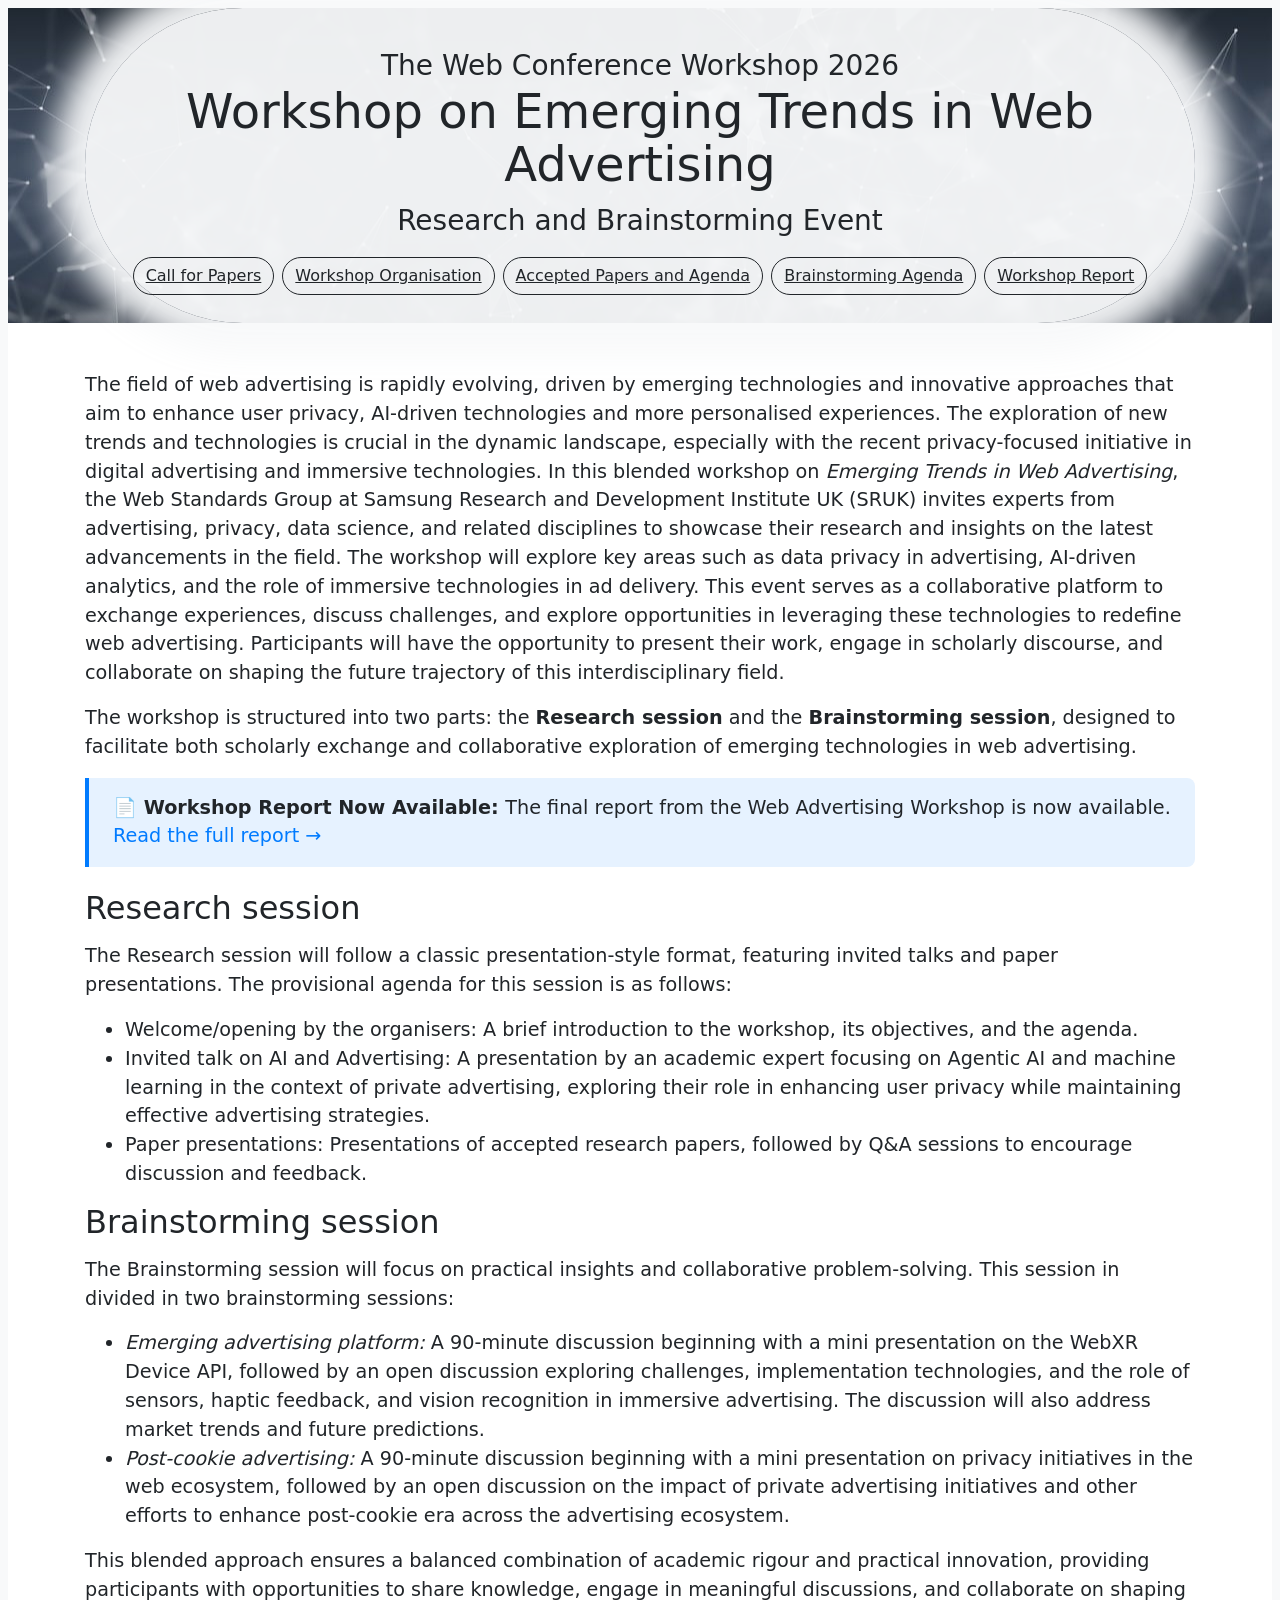
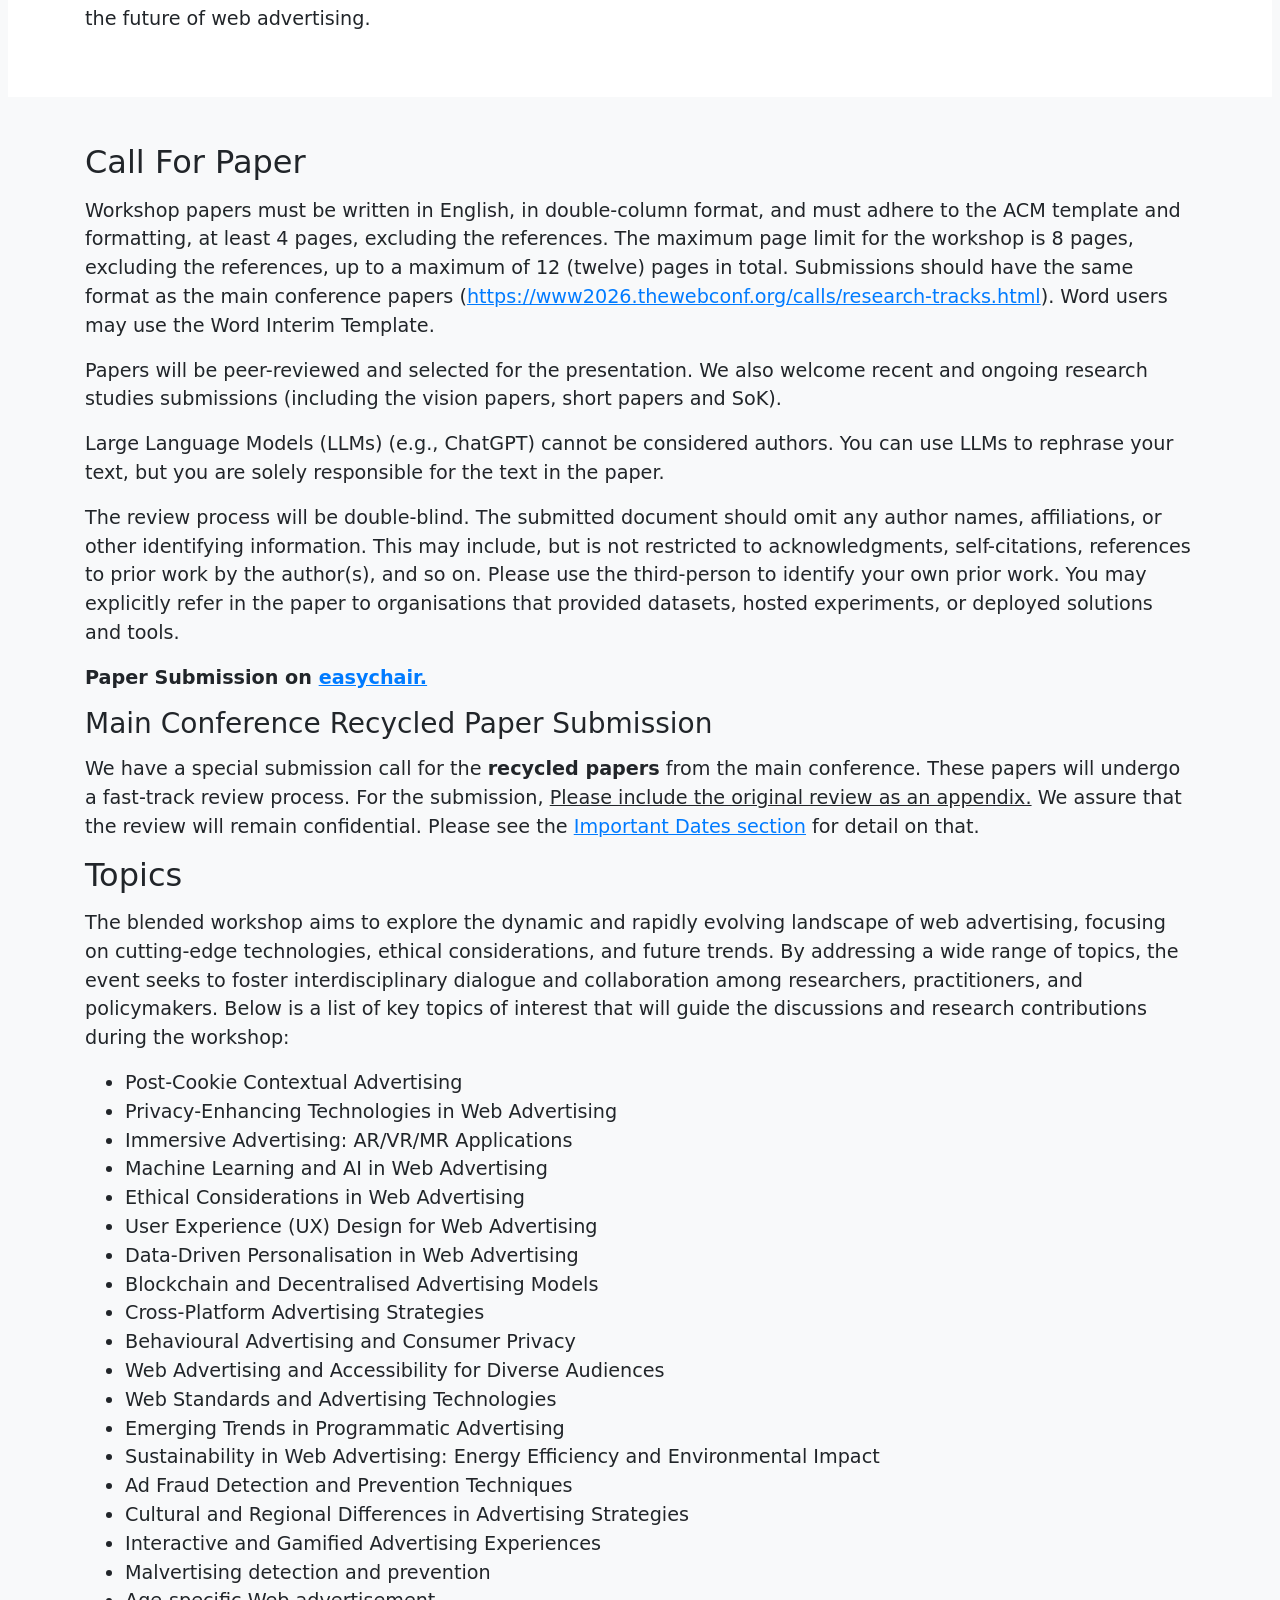
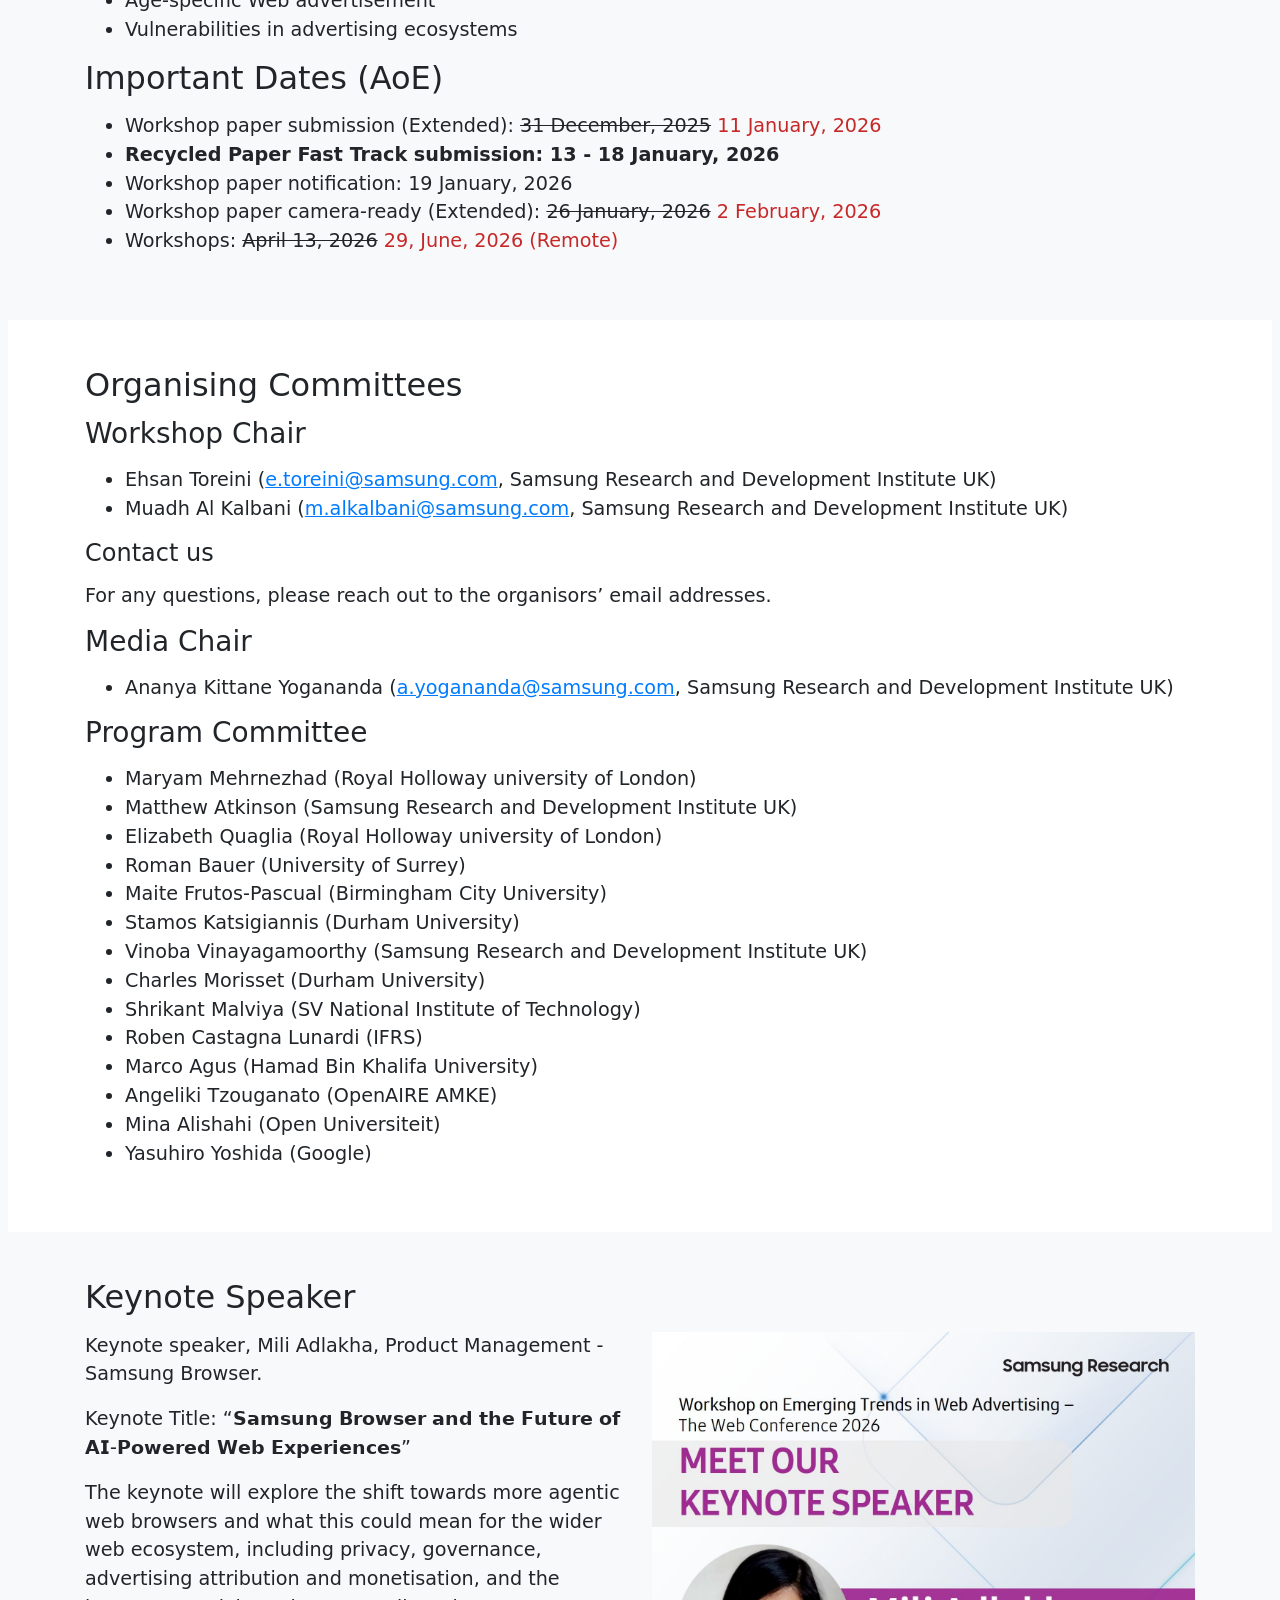
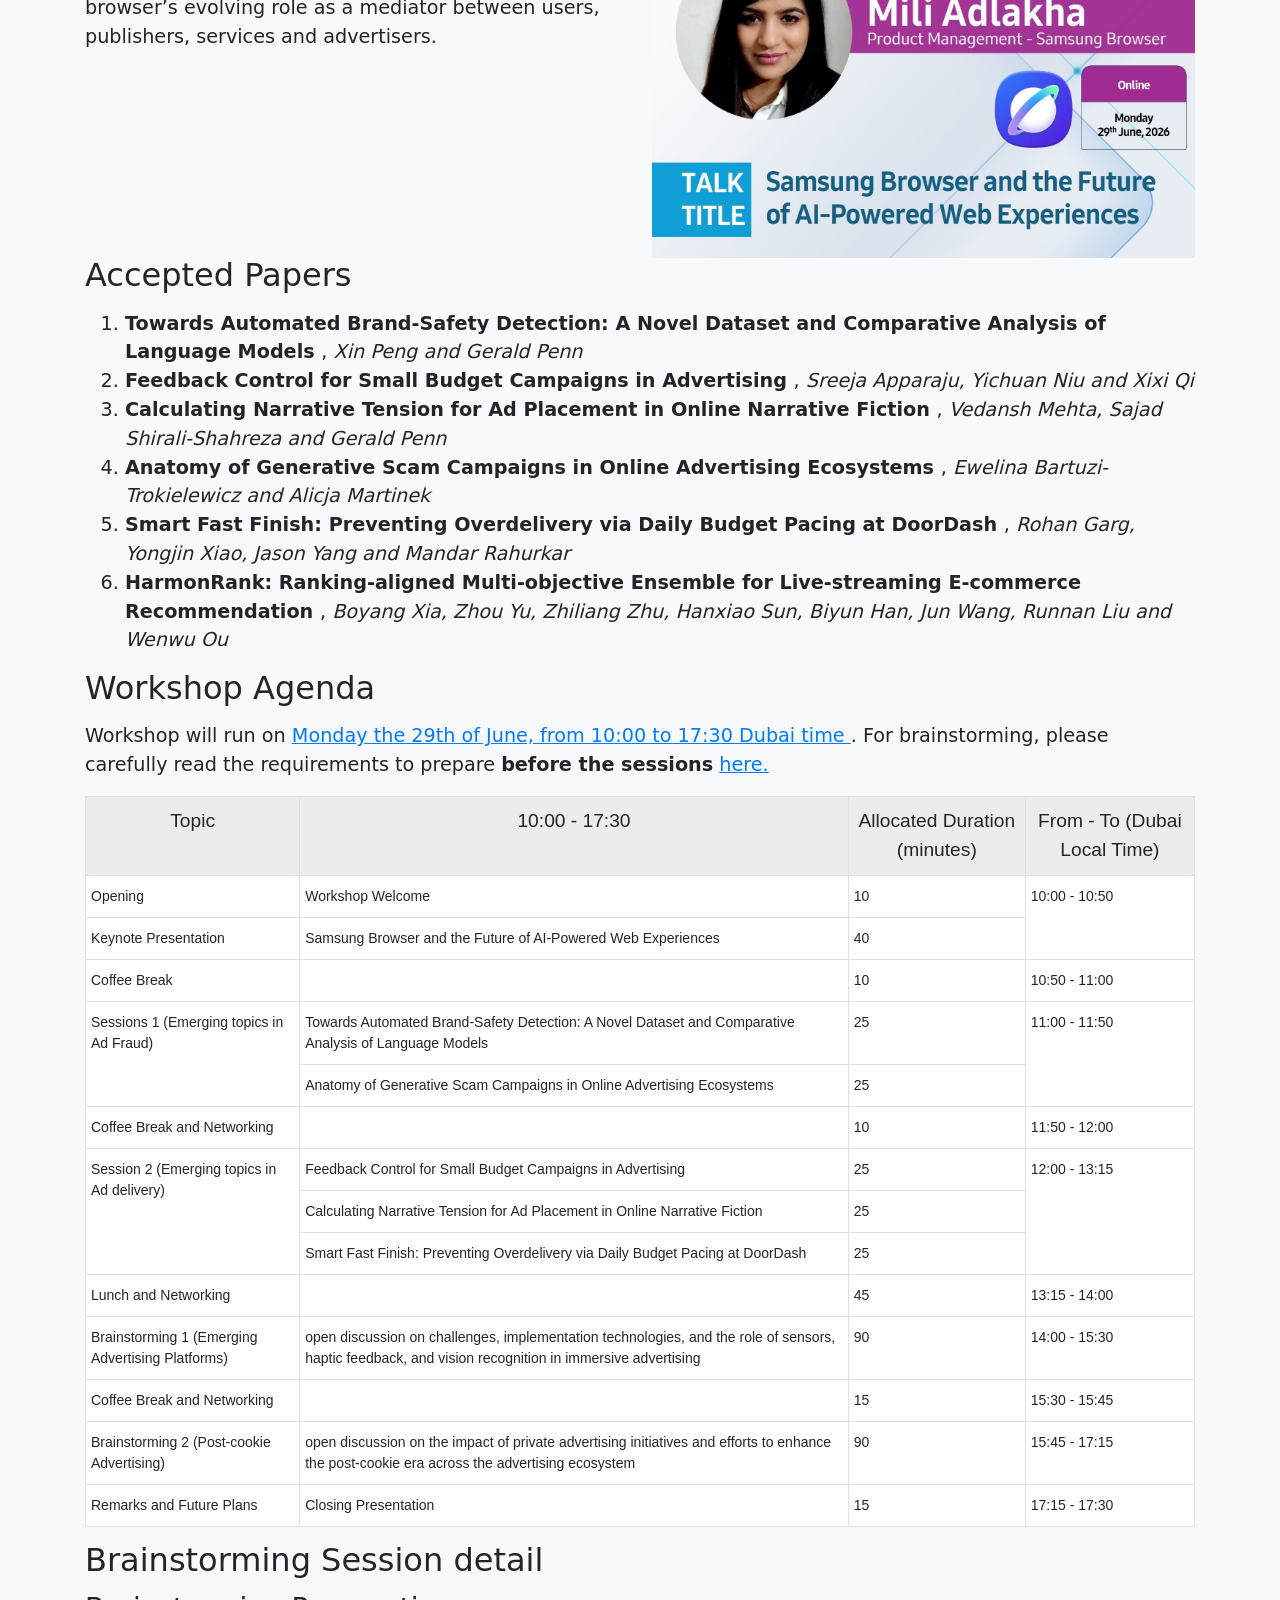
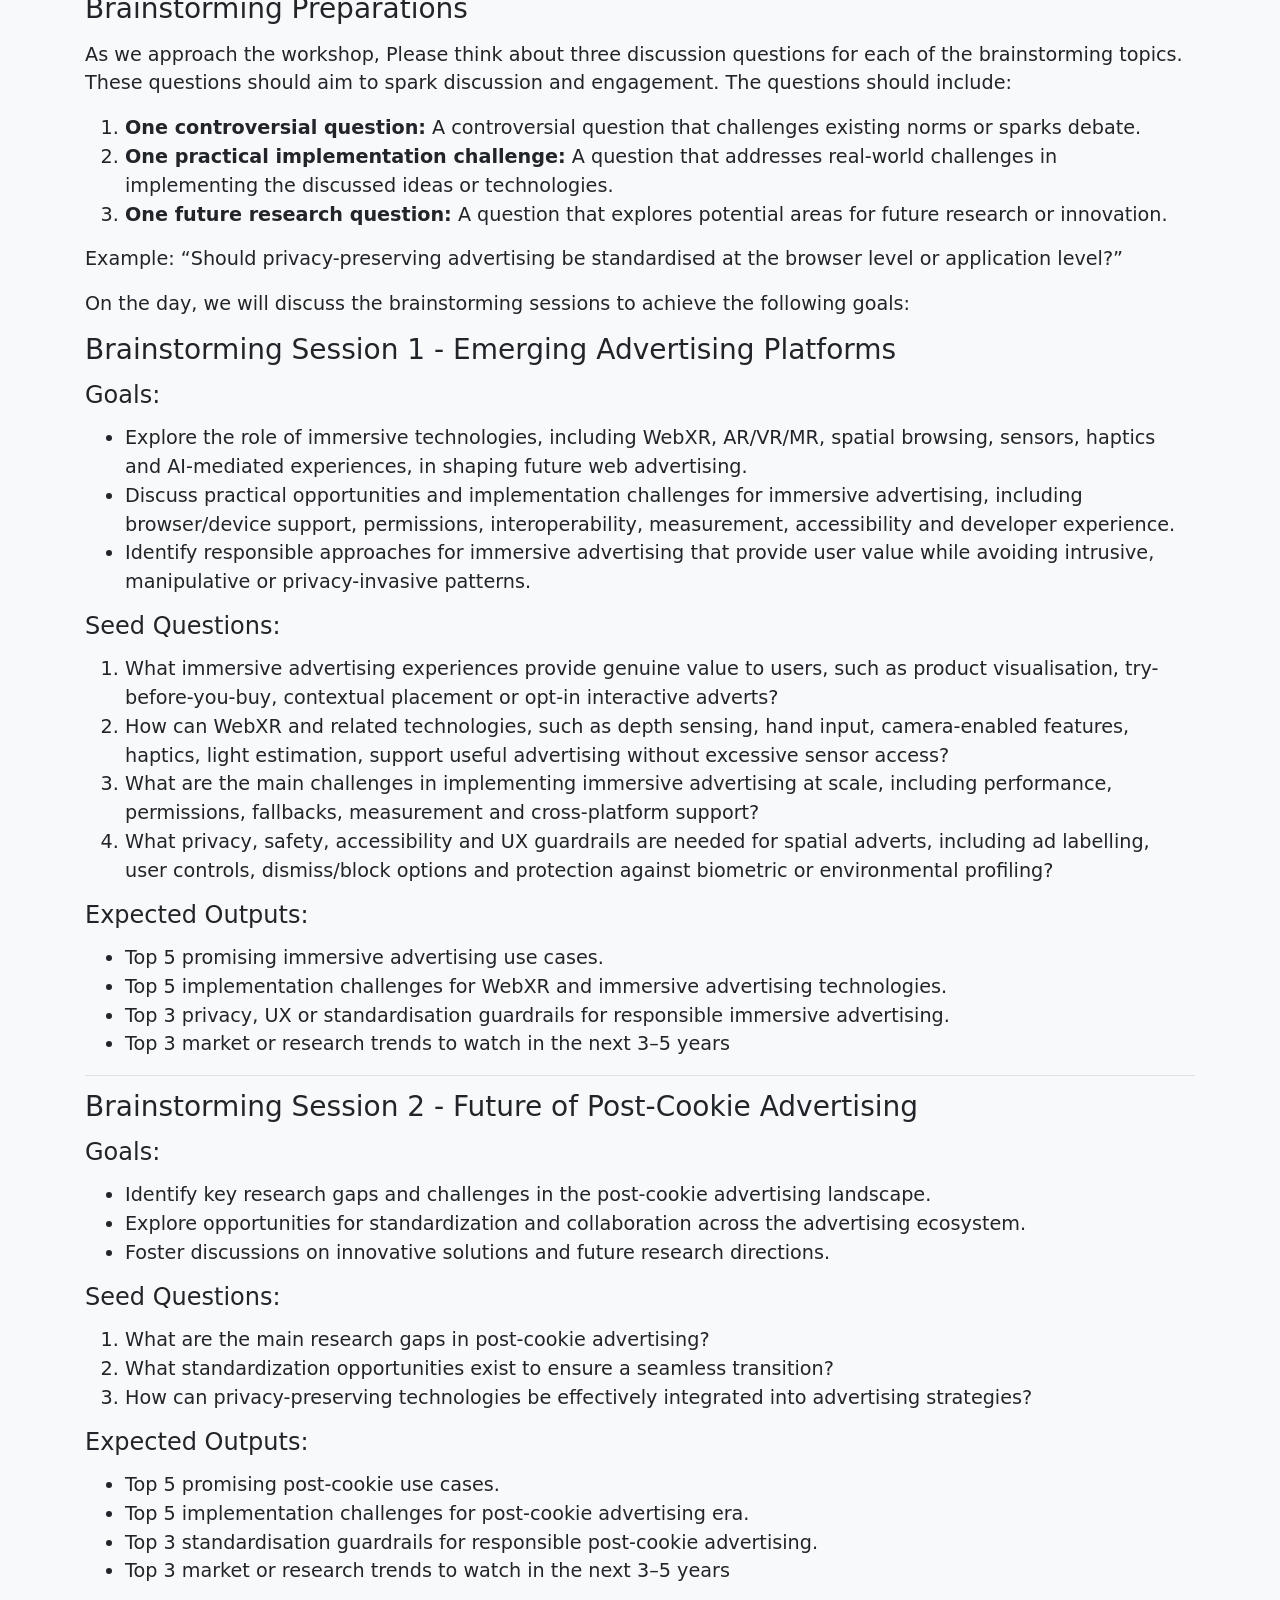
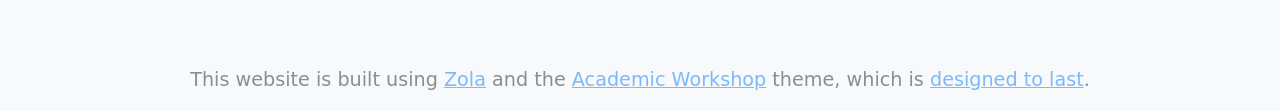
<file: index.html>
<!doctype html>
<html lang="en">
    <head>
        <meta charset="utf-8" />
        <meta content="width=device-width,initial-scale=1" name="viewport" />

        <!-- NEW:
         Explicitly tell the browser as early as possible that
         both light and dark colour schemes are supported. -->
        <meta name="color-scheme" content="light dark" />

        <link href="main.css" rel="stylesheet" />
        <title>Workshop on Emerging Trends in Web Advertising</title>
        <meta content="Workshop on Emerging Trends in Web Advertising" property="og:title" />
        <link href="https://samsunginternet.github.io/webads26/" rel="canonical" />
        <meta content="https://samsunginternet.github.io/webads26/" property="og:url" />
        <meta content="website" property="og:type" />
        <meta content="Workshop on Emerging Trends in Web Advertising" property="twitter:title" />
        
        <!--
        WRONG / OLD:

        The original JSON-LD had an unterminated URL string:

        <script
        type=application/ld+json>{"@context":"https://schema.org","@type":"WebSite","headline":"Workshop on Emerging Trends in Web Advertising","name":"Workshop on Emerging Trends in Web Advertising","url":"https://pages.github.sec.samsung.net/e-toreini/webads26/}</script>
        -->
        
        <!-- NEW: Correctly formed JSON-LD. -->
        <script type="application/ld+json">
            {
                "@context": "https://schema.org",
                "@type": "WebSite",
                "headline": "Workshop on Emerging Trends in Web Advertising",
                "name": "Workshop on Emerging Trends in Web Advertising",
                "url": "https://pages.github.sec.samsung.net/e-toreini/webads26/"
            }
        </script>

        <!--
        WRONG / OLD:

        The .tg table CSS previously lived here and hard-coded
        light-mode colours:

        border-color: #ccc;
        background-color: #fff;
        color: #333;
        background-color: #f0f0f0;

        These rules have now been moved into main.css and their
        original declarations are preserved there as comments.
        -->
    </head>

    <body>
        <header class="n:container r:d-none">
            <nav class="n:menu text-right">
                <input class="btn-check" id="nav" type="checkbox" />
                <label class="n:icon d-inline-block m-1" aria-label="button" for="nav"> </label>
                <div class="ml-3 d-none b:d-flex flex-column"></div>
            </nav>
        </header>

        <header class="bg-odd bg-jpg bg-fixed">
            <div class="container d-flex justify-center">
                <div class="header text-center px-3 py-4 fade">
                    <h1 id="home">
                        <span class="tagline h3"> The Web Conference Workshop 2026 </span>
                        Workshop on Emerging Trends in Web Advertising
                    </h1>
                    <h2 class="h3">Research and Brainstorming Event</h2>
                    <div class="d-flex flex-wrap justify-center">
                        <a class="btn m-1" href="#call-for-paper"> Call for Papers </a>
                        <a class="btn m-1" href="#organisors"> Workshop Organisation </a>
                        <a class="btn m-1" href="#agenda"> Accepted Papers and Agenda </a>
                        <a class="btn m-1" href="#brainstorming-agenda"> Brainstorming Agenda </a>
                        <a class="btn m-1" href="report.html"> Workshop Report </a>
                    </div>
                </div>
            </div>
        </header>

        <main aria-label="Content">
            <div class="bg-even">
                <section class="container content py-5">
                    <p>
                        The field of web advertising is rapidly evolving, driven by emerging technologies and innovative
                        approaches that aim to enhance user privacy, AI-driven technologies and more personalised
                        experiences. The exploration of new trends and technologies is crucial in the dynamic landscape,
                        especially with the recent privacy-focused initiative in digital advertising and immersive
                        technologies. In this blended workshop on <em>Emerging Trends in Web Advertising</em>, the Web
                        Standards Group at Samsung Research and Development Institute UK (SRUK) invites experts from
                        advertising, privacy, data science, and related disciplines to showcase their research and
                        insights on the latest advancements in the field. The workshop will explore key areas such as
                        data privacy in advertising, AI-driven analytics, and the role of immersive technologies in ad
                        delivery. This event serves as a collaborative platform to exchange experiences, discuss
                        challenges, and explore opportunities in leveraging these technologies to redefine web
                        advertising. Participants will have the opportunity to present their work, engage in scholarly
                        discourse, and collaborate on shaping the future trajectory of this interdisciplinary field.
                    </p>

                    <p>
                        The workshop is structured into two parts: the <strong>Research session</strong> and the
                        <strong>Brainstorming session</strong>, designed to facilitate both scholarly exchange and
                        collaborative exploration of emerging technologies in web advertising.
                    </p>

                    <!--
                    WRONG / OLD:

                    This component used fixed light-mode colours which
                    overrode the system/theme colour scheme.

                    <div style="background-color: #f0f9ff; border-left: 4px solid #2563eb; padding: 1rem 1.5rem; margin-bottom: 1.5rem; border-radius: 0 8px 8px 0;">
                        <strong>📄 Workshop Report Now Available:</strong>
                        The final report from the Web Advertising Workshop is now available.
                        <a href="report.html" style="color: #2563eb; text-decoration: none;">
                            Read the full report →
                        </a>
                    </div>
                    -->

                    <!-- NEW:
                     Presentation is now controlled by theme-aware
                     rules in main.css. -->
                    <div class="report-banner">
                        <strong> 📄 Workshop Report Now Available: </strong>

                        The final report from the Web Advertising Workshop is now available.

                        <a href="report.html"> Read the full report → </a>
                    </div>

                    <h2 id="research-session">Research session</h2>

                    <p>
                        The Research session will follow a classic presentation-style format, featuring invited talks
                        and paper presentations. The provisional agenda for this session is as follows:
                    </p>

                    <ul>
                        <li>
                            Welcome/opening by the organisers: A brief introduction to the workshop, its objectives, and
                            the agenda.
                        </li>
                        <li>
                            Invited talk on AI and Advertising: A presentation by an academic expert focusing on Agentic
                            AI and machine learning in the context of private advertising, exploring their role in
                            enhancing user privacy while maintaining effective advertising strategies.
                        </li>
                        <li>
                            Paper presentations: Presentations of accepted research papers, followed by Q&amp;A sessions
                            to encourage discussion and feedback.
                        </li>
                    </ul>

                    <h2 id="brainstorming-session">Brainstorming session</h2>

                    <p>
                        The Brainstorming session will focus on practical insights and collaborative problem-solving.
                        This session in divided in two brainstorming sessions:
                    </p>

                    <ul>
                        <li>
                            <em>Emerging advertising platform:</em>
                            A 90-minute discussion beginning with a mini presentation on the WebXR Device API, followed
                            by an open discussion exploring challenges, implementation technologies, and the role of
                            sensors, haptic feedback, and vision recognition in immersive advertising. The discussion
                            will also address market trends and future predictions.
                        </li>
                        <li>
                            <em>Post-cookie advertising:</em>
                            A 90-minute discussion beginning with a mini presentation on privacy initiatives in the web
                            ecosystem, followed by an open discussion on the impact of private advertising initiatives
                            and other efforts to enhance post-cookie era across the advertising ecosystem.
                        </li>
                    </ul>

                    <p>
                        This blended approach ensures a balanced combination of academic rigour and practical
                        innovation, providing participants with opportunities to share knowledge, engage in meaningful
                        discussions, and collaborate on shaping the future of web advertising.
                    </p>
                </section>
            </div>

            <div class="bg-odd">
                <section class="container content py-5">
                    <h2 id="call-for-paper">Call For Paper</h2>

                    <p>
                        Workshop papers must be written in English, in double-column format, and must adhere to the ACM
                        template and formatting, at least 4 pages, excluding the references. The maximum page limit for
                        the workshop is 8 pages, excluding the references, up to a maximum of 12 (twelve) pages in
                        total. Submissions should have the same format as the main conference papers (<a
                            href="https://www2026.thewebconf.org/calls/research-tracks.html"
                            >https://www2026.thewebconf.org/calls/research-tracks.html</a
                        >). Word users may use the Word Interim Template.
                    </p>

                    <p>
                        Papers will be peer-reviewed and selected for the presentation. We also welcome recent and
                        ongoing research studies submissions (including the vision papers, short papers and SoK).
                    </p>

                    <p>
                        Large Language Models (LLMs) (e.g., ChatGPT) cannot be considered authors. You can use LLMs to
                        rephrase your text, but you are solely responsible for the text in the paper.
                    </p>

                    <p>
                        The review process will be double-blind. The submitted document should omit any author names,
                        affiliations, or other identifying information. This may include, but is not restricted to
                        acknowledgments, self-citations, references to prior work by the author(s), and so on. Please
                        use the third-person to identify your own prior work. You may explicitly refer in the paper to
                        organisations that provided datasets, hosted experiments, or deployed solutions and tools.
                    </p>

                    <p>
                        <strong>
                            Paper Submission on
                            <a href="https://easychair.org/my2/conference?conf=www2026workshops"> easychair. </a>
                        </strong>
                    </p>

                    <h3 id="main-conference-recycled-paper-submission">Main Conference Recycled Paper Submission</h3>

                    <p>
                        We have a special submission call for the <b>recycled papers</b> from the main conference. These
                        papers will undergo a fast-track review process. For the submission,
                        <u>Please include the original review as an appendix.</u>
                        We assure that the review will remain confidential. Please see the
                        <a href="#important-dates-aoe">Important Dates section</a>
                        for detail on that.
                    </p>

                    <h2 id="topics">Topics</h2>

                    <p>
                        The blended workshop aims to explore the dynamic and rapidly evolving landscape of web
                        advertising, focusing on cutting-edge technologies, ethical considerations, and future trends.
                        By addressing a wide range of topics, the event seeks to foster interdisciplinary dialogue and
                        collaboration among researchers, practitioners, and policymakers. Below is a list of key topics
                        of interest that will guide the discussions and research contributions during the workshop:
                    </p>

                    <ul>
                        <li>Post-Cookie Contextual Advertising</li>
                        <li>Privacy-Enhancing Technologies in Web Advertising</li>
                        <li>Immersive Advertising: AR/VR/MR Applications</li>
                        <li>Machine Learning and AI in Web Advertising</li>
                        <li>Ethical Considerations in Web Advertising</li>
                        <li>User Experience (UX) Design for Web Advertising</li>
                        <li>Data-Driven Personalisation in Web Advertising</li>
                        <li>Blockchain and Decentralised Advertising Models</li>
                        <li>Cross-Platform Advertising Strategies</li>
                        <li>Behavioural Advertising and Consumer Privacy</li>
                        <li>Web Advertising and Accessibility for Diverse Audiences</li>
                        <li>Web Standards and Advertising Technologies</li>
                        <li>Emerging Trends in Programmatic Advertising</li>
                        <li>Sustainability in Web Advertising: Energy Efficiency and Environmental Impact</li>
                        <li>Ad Fraud Detection and Prevention Techniques</li>
                        <li>Cultural and Regional Differences in Advertising Strategies</li>
                        <li>Interactive and Gamified Advertising Experiences</li>
                        <li>Malvertising detection and prevention</li>
                        <li>Age-specific Web advertisement</li>
                        <li>Vulnerabilities in advertising ecosystems</li>
                    </ul>

                    <h2 id="important-dates-aoe">Important Dates (AoE)</h2>

                    <ul>
                        <li>
                            Workshop paper submission (Extended):
                            <s>31 December, 2025</s>

                            <!--
                            WRONG / OLD:
                            <span style="color:red">11 January, 2026</span>
                            -->

                            <!-- NEW -->
                            <span class="text-alert"> 11 January, 2026 </span>
                        </li>

                        <li>
                            <b> Recycled Paper Fast Track submission: 13 - 18 January, 2026 </b>
                        </li>

                        <li>Workshop paper notification: 19 January, 2026</li>

                        <li>
                            Workshop paper camera-ready (Extended):
                            <s>26 January, 2026</s>

                            <!--
                            WRONG / OLD:
                            <span style="color:red">2 February, 2026</span>
                            -->

                            <!-- NEW -->
                            <span class="text-alert"> 2 February, 2026 </span>
                        </li>

                        <li>
                            Workshops:
                            <s>April 13, 2026</s>

                            <!--
                            WRONG / OLD:
                            <span style="color:red">29, June, 2026 (Remote)</span>
                            -->

                            <!-- NEW -->
                            <span class="text-alert"> 29, June, 2026 (Remote) </span>
                        </li>
                    </ul>
                </section>
            </div>

            <div class="bg-even">
                <section id="organisors" class="container content py-5">
                    
                    <h2 id="organising-committees">Organising Committees</h2>

                    <h3 id="workshop-chair">Workshop Chair</h3>

                    <ul>
                        <li>
                            Ehsan Toreini (<a href="mailto:e.toreini@samsung.com">e.toreini@samsung.com</a>, Samsung
                            Research and Development Institute UK)
                        </li>
                        <li>
                            Muadh Al Kalbani (<a href="mailto:m.alkalbani@samsung.com">m.alkalbani@samsung.com</a>,
                            Samsung Research and Development Institute UK)
                        </li>
                    </ul>

                    <h4 id="contact-us">Contact us</h4>

                    <p>For any questions, please reach out to the organisors’ email addresses.</p>

                    <h3 id="media-chair">Media Chair</h3>

                    <ul>
                        <li>
                            Ananya Kittane Yogananda (<a href="mailto:a.yogananda@samsung.com"
                                >a.yogananda@samsung.com</a
                            >, Samsung Research and Development Institute UK)
                        </li>
                    </ul>

                    <h3 id="program-committee">Program Committee</h3>

                    <ul>
                        <li>Maryam Mehrnezhad (Royal Holloway university of London)</li>
                        <li>Matthew Atkinson (Samsung Research and Development Institute UK)</li>
                        <li>Elizabeth Quaglia (Royal Holloway university of London)</li>
                        <li>Roman Bauer (University of Surrey)</li>
                        <li>Maite Frutos-Pascual (Birmingham City University)</li>
                        <li>Stamos Katsigiannis (Durham University)</li>
                        <li>Vinoba Vinayagamoorthy (Samsung Research and Development Institute UK)</li>
                        <li>Charles Morisset (Durham University)</li>
                        <li>Shrikant Malviya (SV National Institute of Technology)</li>
                        <li>Roben Castagna Lunardi (IFRS)</li>
                        <li>Marco Agus (Hamad Bin Khalifa University)</li>
                        <li>Angeliki Tzouganato (OpenAIRE AMKE)</li>
                        <li>Mina Alishahi (Open Universiteit)</li>
                        <li>Yasuhiro Yoshida (Google)</li>
                    </ul>
                </section>
            </div>

            <div class="bg-odd">
                <section id="agenda" class="container content py-5">
                    <h2 id="keynote">Keynote Speaker</h2>

                    <div class="d-flex" style="gap: 1.5rem; align-items: stretch">
                        <div style="flex: 1">
                            <p>Keynote speaker, Mili Adlakha, Product Management - Samsung Browser.</p>

                            <p>Keynote Title: “𝗦𝗮𝗺𝘀𝘂𝗻𝗴 𝗕𝗿𝗼𝘄𝘀𝗲𝗿 𝗮𝗻𝗱 𝘁𝗵𝗲 𝗙𝘂𝘁𝘂𝗿𝗲 𝗼𝗳 𝗔𝗜-𝗣𝗼𝘄𝗲𝗿𝗲𝗱 𝗪𝗲𝗯 𝗘𝘅𝗽𝗲𝗿𝗶𝗲𝗻𝗰𝗲𝘀”</p>

                            <p>
                                The keynote will explore the shift towards more agentic web browsers and what this could
                                mean for the wider web ecosystem, including privacy, governance, advertising attribution
                                and monetisation, and the browser’s evolving role as a mediator between users,
                                publishers, services and advertisers.
                            </p>
                        </div>

                        <div style="flex: 1; display: flex">
                            <img
                                style="width: 100%; height: 100%; object-fit: cover"
                                src="mili.jpg"
                                alt="Mili Adlakha"
                            />
                        </div>
                    </div>

                    <h2 id="accepted-papers">Accepted Papers</h2>

                    <ol>
                        <li>
                            <b>
                                Towards Automated Brand-Safety Detection: A Novel Dataset and Comparative Analysis of
                                Language Models </b>,
                            <i>Xin Peng and Gerald Penn</i>
                        </li>
                        <li>
                            <b> Feedback Control for Small Budget Campaigns in Advertising </b>,
                            <i>Sreeja Apparaju, Yichuan Niu and Xixi Qi</i>
                        </li>
                        <li>
                            <b> Calculating Narrative Tension for Ad Placement in Online Narrative Fiction </b>,
                            <i>Vedansh Mehta, Sajad Shirali-Shahreza and Gerald Penn</i>
                        </li>
                        <li>
                            <b> Anatomy of Generative Scam Campaigns in Online Advertising Ecosystems </b>,
                            <i>Ewelina Bartuzi-Trokielewicz and Alicja Martinek</i>
                        </li>
                        <li>
                            <b> Smart Fast Finish: Preventing Overdelivery via Daily Budget Pacing at DoorDash </b>,
                            <i>Rohan Garg, Yongjin Xiao, Jason Yang and Mandar Rahurkar</i>
                        </li>
                        <li>
                            <b>
                                HarmonRank: Ranking-aligned Multi-objective Ensemble for Live-streaming E-commerce
                                Recommendation </b>,
                            <i>
                                Boyang Xia, Zhou Yu, Zhiliang Zhu, Hanxiao Sun, Biyun Han, Jun Wang, Runnan Liu and
                                Wenwu Ou
                            </i>
                        </li>
                    </ol>

                    <h2 id="workshop-agenda">Workshop Agenda</h2>

                    <p>
                        Workshop will run on
                        <a
                            href="https://www.timeanddate.com/worldclock/fixedtime.html?msg=Workshop+on+Emerging+Trends+in+Web+Advertising&amp;iso=20260629T10&amp;p1=776&amp;ah=7&amp;am=30"
                        >
                            Monday the 29th of June, from 10:00 to 17:30 Dubai time </a
                        >. For brainstorming, please carefully read the requirements to prepare
                        <b>before the sessions</b>
                        <a href="#brainstorming-agenda">here.</a>
                    </p>

                    <table class="tg">
                        <thead>
                            <tr>
                                <th class="tg-c3ow">Topic</th>
                                <th class="tg-c3ow">10:00 - 17:30</th>
                                <th class="tg-c3ow">Allocated Duration (minutes)</th>
                                <th class="tg-c3ow">From - To (Dubai Local Time)</th>
                            </tr>
                        </thead>

                        <tbody>
                            <tr>
                                <td class="tg-0pky">Opening</td>
                                <td class="tg-0pky">Workshop Welcome</td>
                                <td class="tg-0pky">10</td>
                                <td class="tg-0pky" rowspan="2">10:00 - 10:50</td>
                            </tr>

                            <tr>
                                <td class="tg-0pky">Keynote Presentation</td>
                                <td class="tg-0pky">Samsung Browser and the Future of AI-Powered Web Experiences</td>
                                <td class="tg-0pky">40</td>
                            </tr>

                            <tr>
                                <td class="tg-0pky">Coffee Break</td>
                                <td class="tg-0pky"></td>
                                <td class="tg-0pky">10</td>
                                <td class="tg-0pky">10:50 - 11:00</td>
                            </tr>

                            <tr>
                                <td class="tg-0pky" rowspan="2">Sessions 1 (Emerging topics in Ad Fraud)</td>
                                <td class="tg-0pky">
                                    Towards Automated Brand-Safety Detection: A Novel Dataset and Comparative Analysis
                                    of Language Models
                                </td>
                                <td class="tg-0pky">25</td>
                                <td class="tg-0pky" rowspan="2">11:00 - 11:50</td>
                            </tr>

                            <tr>
                                <td class="tg-0pky">
                                    Anatomy of Generative Scam Campaigns in Online Advertising Ecosystems
                                </td>

                                <td class="tg-0pky">25</td>
                            </tr>

                            <tr>
                                <td class="tg-0pky">Coffee Break and Networking</td>
                                <td class="tg-0pky"></td>
                                <td class="tg-0pky">10</td>
                                <td class="tg-0pky">11:50 - 12:00</td>
                            </tr>

                            <tr>
                                <td class="tg-0pky" rowspan="3">Session 2 (Emerging topics in Ad delivery)</td>
                                <td class="tg-0pky">Feedback Control for Small Budget Campaigns in Advertising</td>
                                <td class="tg-0pky">25</td>
                                <td class="tg-0pky" rowspan="3">12:00 - 13:15</td>
                            </tr>

                            <tr>
                                <td class="tg-0pky">
                                    Calculating Narrative Tension for Ad Placement in Online Narrative Fiction
                                </td>
                                <td class="tg-0pky">25</td>
                            </tr>

                            <tr>
                                <td class="tg-0pky">
                                    Smart Fast Finish: Preventing Overdelivery via Daily Budget Pacing at DoorDash
                                </td>
                                <td class="tg-0pky">25</td>
                            </tr>

                            <tr>
                                <td class="tg-0pky">Lunch and Networking</td>
                                <td class="tg-0pky"></td>
                                <td class="tg-0pky">45</td>
                                <td class="tg-0pky">13:15 - 14:00</td>
                            </tr>

                            <tr>
                                <td class="tg-0pky">Brainstorming 1 (Emerging Advertising Platforms)</td>
                                <td class="tg-0pky">
                                    open discussion on challenges, implementation technologies, and the role of sensors,
                                    haptic feedback, and vision recognition in immersive advertising
                                </td>
                                <td class="tg-0pky">90</td>
                                <td class="tg-0pky">14:00 - 15:30</td>
                            </tr>

                            <tr>
                                <td class="tg-0pky">Coffee Break and Networking</td>
                                <td class="tg-0pky"></td>
                                <td class="tg-0pky">15</td>
                                <td class="tg-0pky">15:30 - 15:45</td>
                            </tr>

                            <tr>
                                <td class="tg-0pky">Brainstorming 2 (Post-cookie Advertising)</td>
                                <td class="tg-0pky">
                                    open discussion on the impact of private advertising initiatives and efforts to
                                    enhance the post-cookie era across the advertising ecosystem
                                </td>
                                <td class="tg-0pky">90</td>
                                <td class="tg-0pky">15:45 - 17:15</td>
                            </tr>

                            <tr>
                                <td class="tg-0pky">Remarks and Future Plans</td>
                                <td class="tg-0pky">Closing Presentation</td>
                                <td class="tg-0pky">15</td>
                                <td class="tg-0pky">17:15 - 17:30</td>
                            </tr>
                        </tbody>
                    </table>

                    <h2 id="brainstorming-agenda">Brainstorming Session detail</h2>

                    <h3>Brainstorming Preparations</h3>

                    <p>
                        As we approach the workshop, Please think about three discussion questions for each of the
                        brainstorming topics. These questions should aim to spark discussion and engagement. The
                        questions should include:
                    </p>

                    <ol>
                        <li>
                            <b>One controversial question:</b>
                            A controversial question that challenges existing norms or sparks debate.
                        </li>

                        <li>
                            <b>One practical implementation challenge:</b>
                            A question that addresses real-world challenges in implementing the discussed ideas or
                            technologies.
                        </li>

                        <li>
                            <b>One future research question:</b>
                            A question that explores potential areas for future research or innovation.
                        </li>
                    </ol>

                    <p>
                        Example: “Should privacy-preserving advertising be standardised at the browser level or
                        application level?”
                    </p>

                    <p>On the day, we will discuss the brainstorming sessions to achieve the following goals:</p>

                    <h3>Brainstorming Session 1 - Emerging Advertising Platforms</h3>

                    <h4>Goals:</h4>

                    <ul>
                        <li>
                            Explore the role of immersive technologies, including WebXR, AR/VR/MR, spatial browsing,
                            sensors, haptics and AI-mediated experiences, in shaping future web advertising.
                        </li>

                        <li>
                            Discuss practical opportunities and implementation challenges for immersive advertising,
                            including browser/device support, permissions, interoperability, measurement, accessibility
                            and developer experience.
                        </li>

                        <li>
                            Identify responsible approaches for immersive advertising that provide user value while
                            avoiding intrusive, manipulative or privacy-invasive patterns.
                        </li>
                    </ul>

                    <h4>Seed Questions:</h4>

                    <ol>
                        <li>
                            What immersive advertising experiences provide genuine value to users, such as product
                            visualisation, try-before-you-buy, contextual placement or opt-in interactive adverts?
                        </li>

                        <li>
                            How can WebXR and related technologies, such as depth sensing, hand input, camera-enabled
                            features, haptics, light estimation, support useful advertising without excessive sensor
                            access?
                        </li>

                        <li>
                            What are the main challenges in implementing immersive advertising at scale, including
                            performance, permissions, fallbacks, measurement and cross-platform support?
                        </li>

                        <li>
                            What privacy, safety, accessibility and UX guardrails are needed for spatial adverts,
                            including ad labelling, user controls, dismiss/block options and protection against
                            biometric or environmental profiling?
                        </li>
                    </ol>

                    <h4>Expected Outputs:</h4>

                    <ul>
                        <li>Top 5 promising immersive advertising use cases.</li>
                        <li>Top 5 implementation challenges for WebXR and immersive advertising technologies.</li>
                        <li>Top 3 privacy, UX or standardisation guardrails for responsible immersive advertising.</li>
                        <li>Top 3 market or research trends to watch in the next 3–5 years</li>
                    </ul>

                    <hr />

                    <h3>Brainstorming Session 2 - Future of Post-Cookie Advertising</h3>

                    <h4>Goals:</h4>

                    <ul>
                        <li>Identify key research gaps and challenges in the post-cookie advertising landscape.</li>

                        <li>
                            Explore opportunities for standardization and collaboration across the advertising
                            ecosystem.
                        </li>

                        <li>Foster discussions on innovative solutions and future research directions.</li>
                    </ul>

                    <h4>Seed Questions:</h4>

                    <ol>
                        <li>What are the main research gaps in post-cookie advertising?</li>

                        <li>What standardization opportunities exist to ensure a seamless transition?</li>

                        <li>
                            How can privacy-preserving technologies be effectively integrated into advertising
                            strategies?
                        </li>
                    </ol>

                    <h4>Expected Outputs:</h4>

                    <ul>
                        <li>Top 5 promising post-cookie use cases.</li>
                        <li>Top 5 implementation challenges for post-cookie advertising era.</li>
                        <li>Top 3 standardisation guardrails for responsible post-cookie advertising.</li>
                        <li>Top 3 market or research trends to watch in the next 3–5 years</li>
                    </ul>
                </section>
            </div>
        </main>

        <footer class="footer">
            <p>
                This website is built using
                <a href="https://www.getzola.org">Zola</a>
                and the
                <a href="http://github.com/aterenin/academic-workshop">Academic Workshop</a>
                theme, which is
                <a href="https://jeffhuang.com/designed_to_last">designed to last</a>.
            </p>
        </footer>
    </body>
</html>
</file>
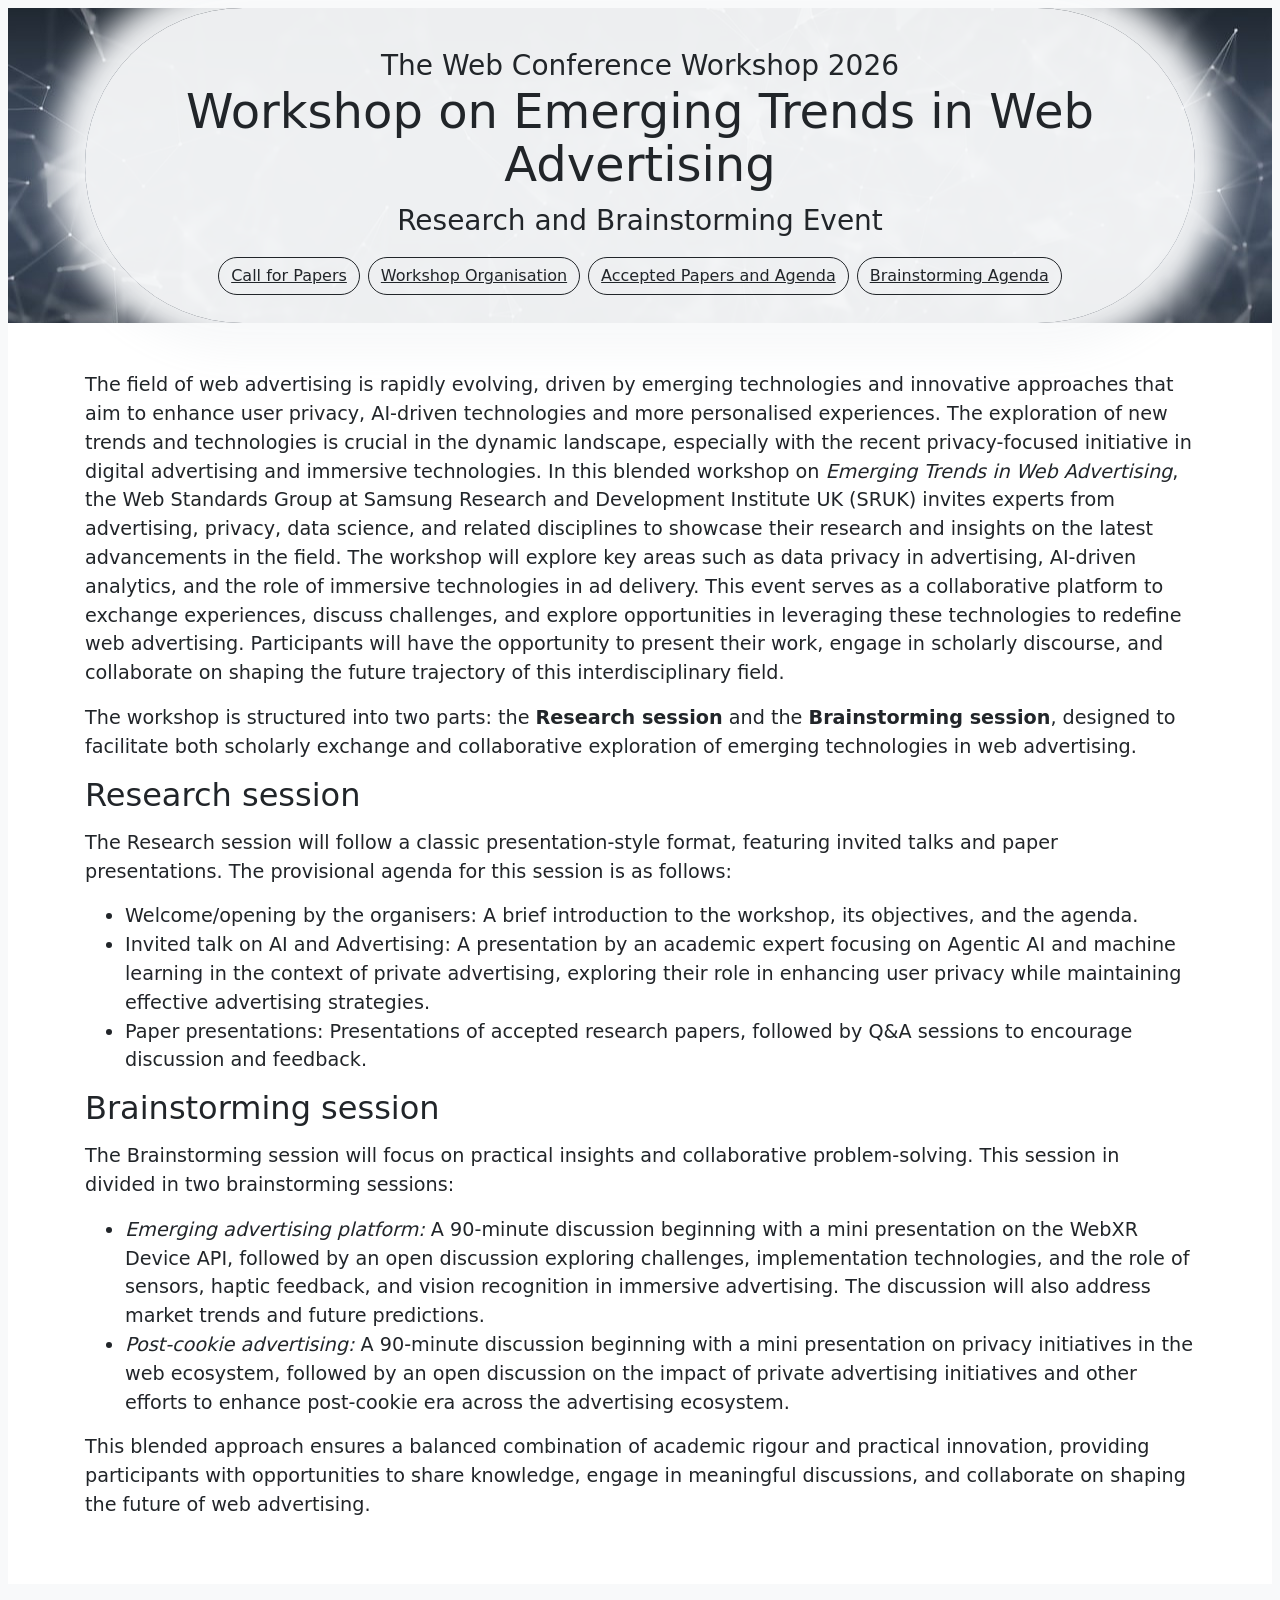
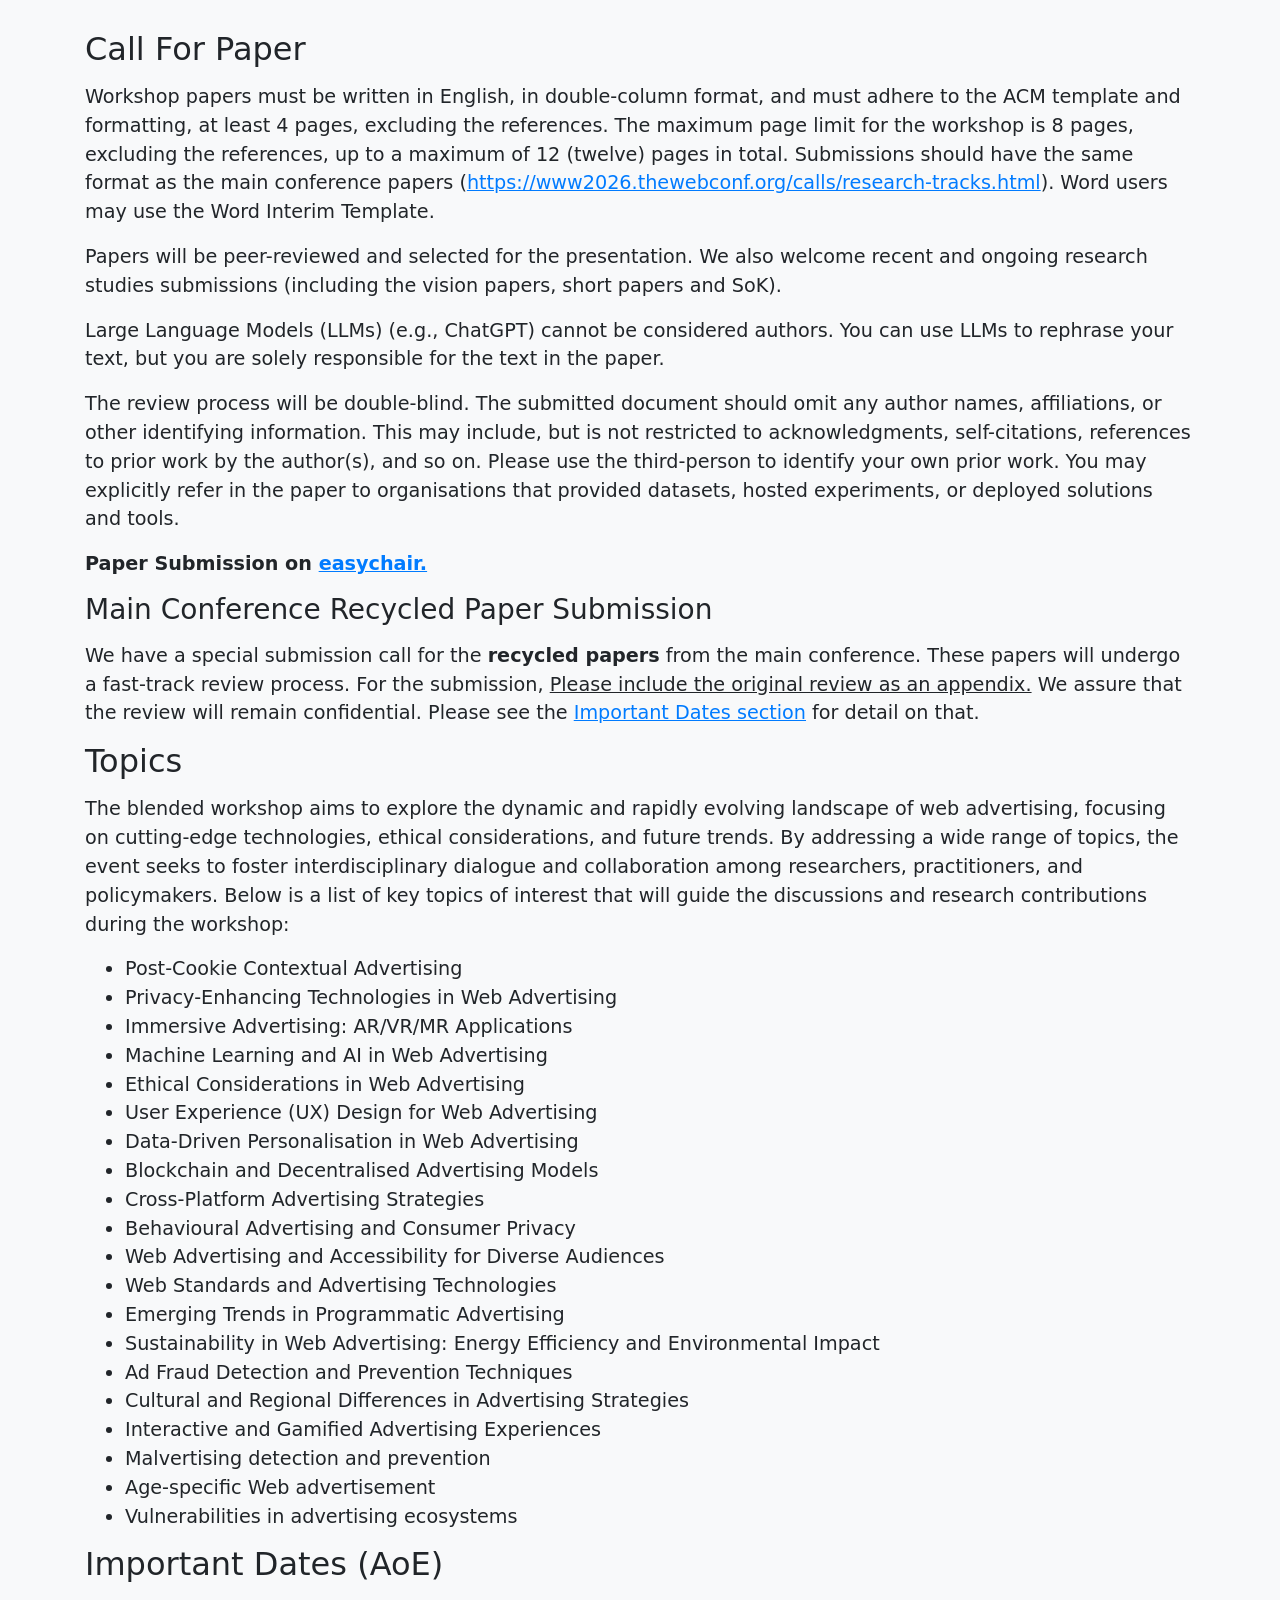
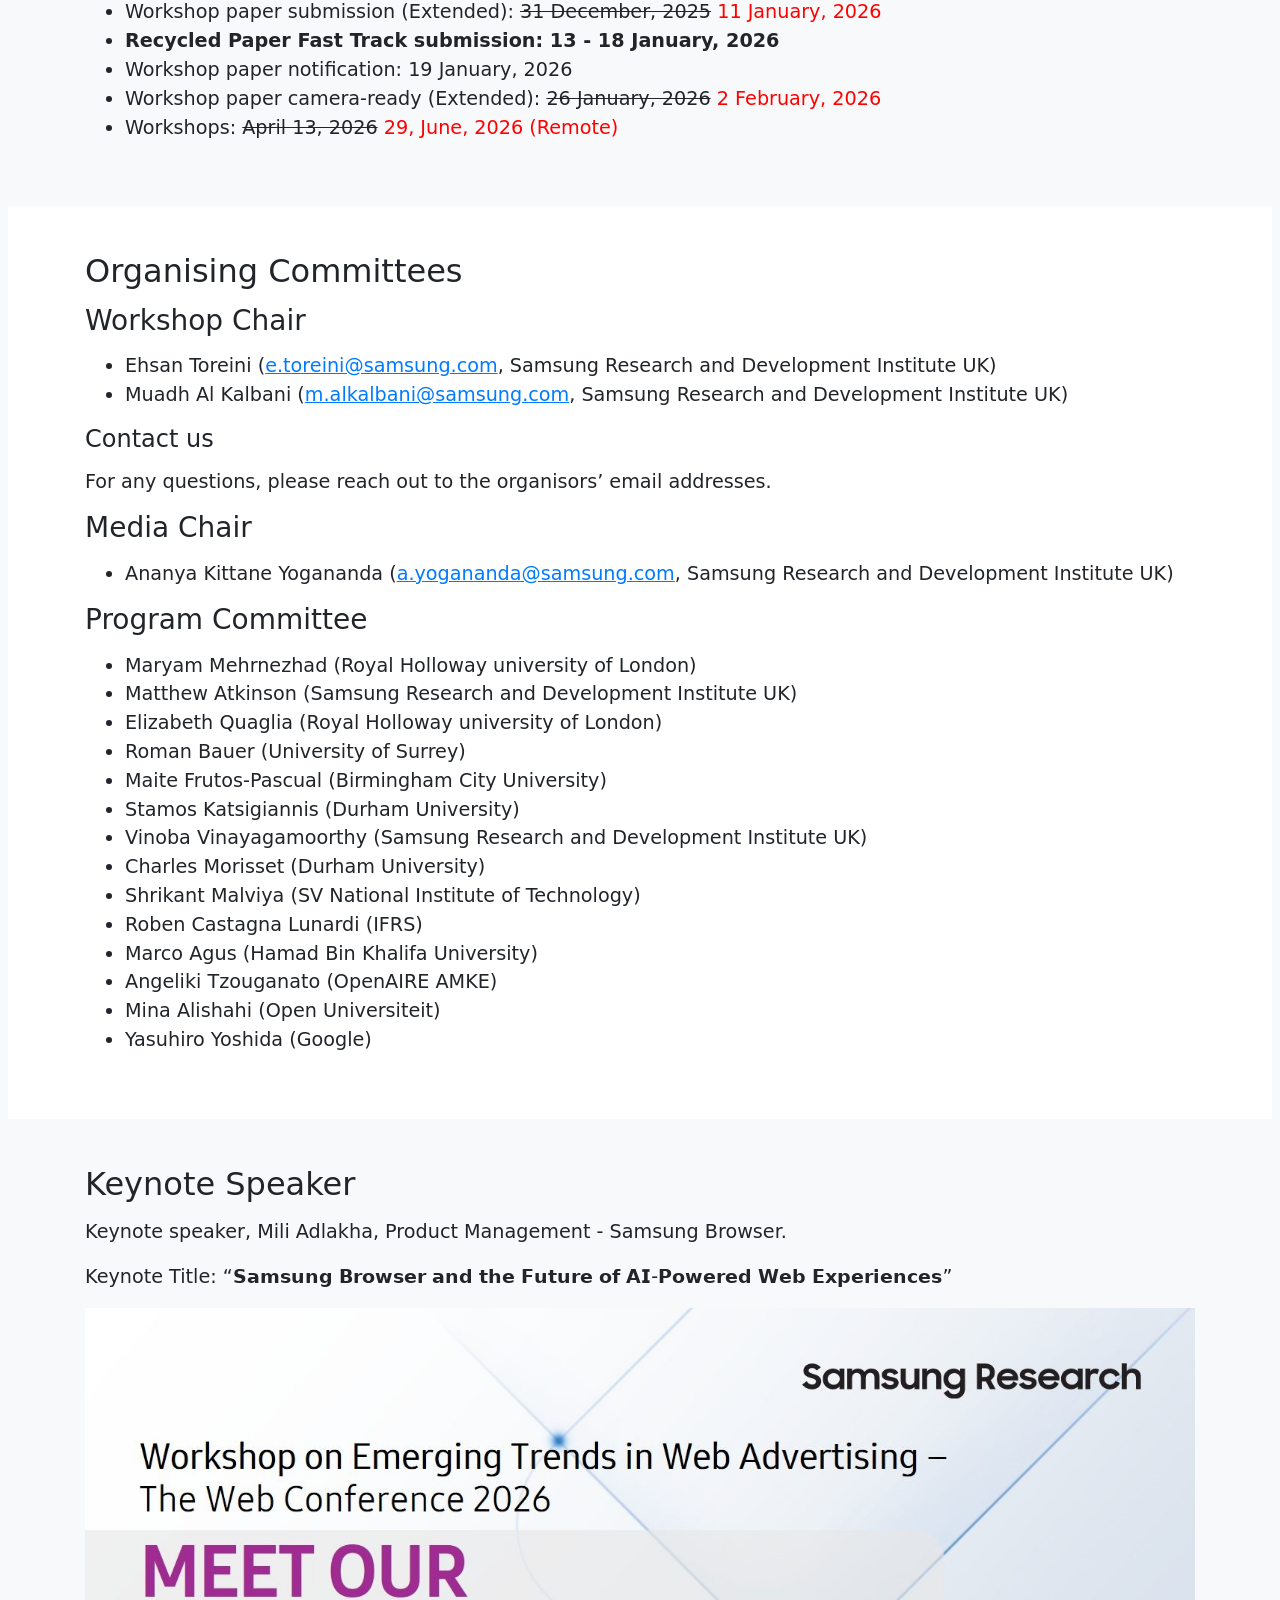
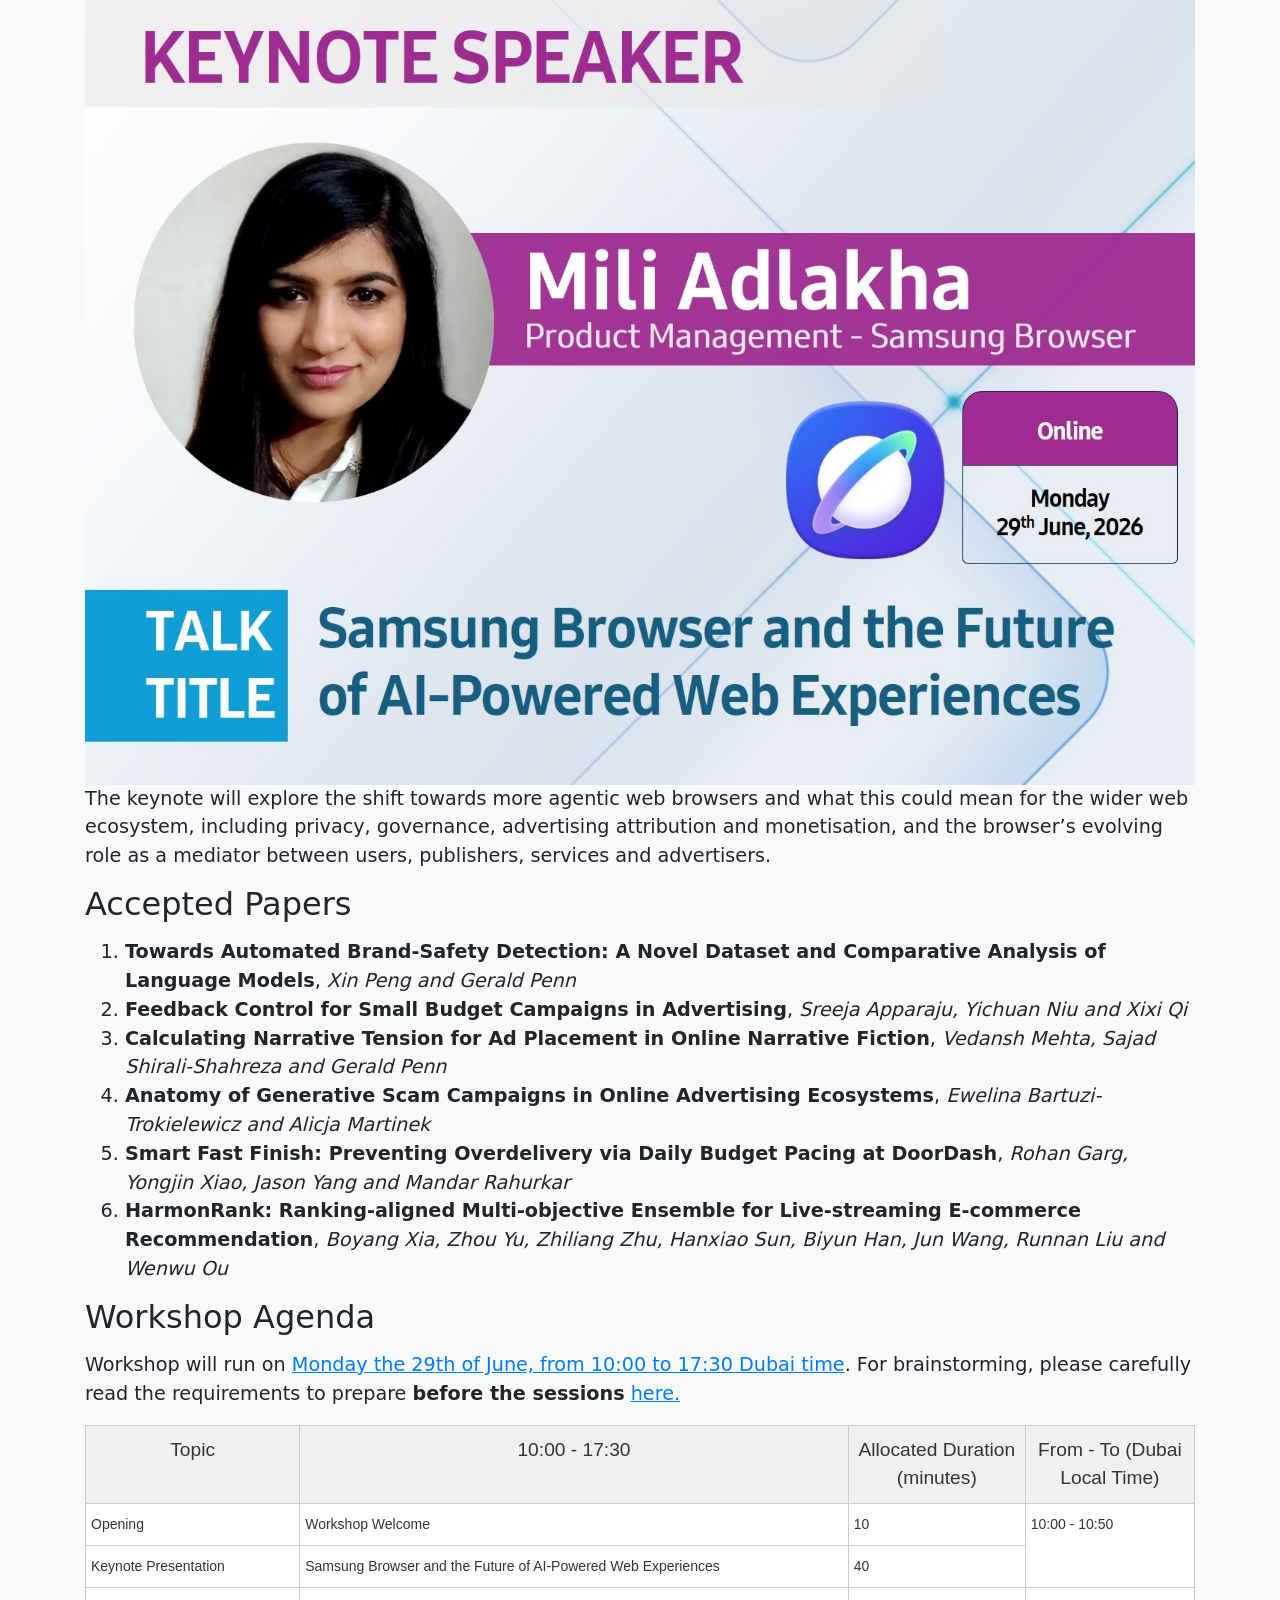
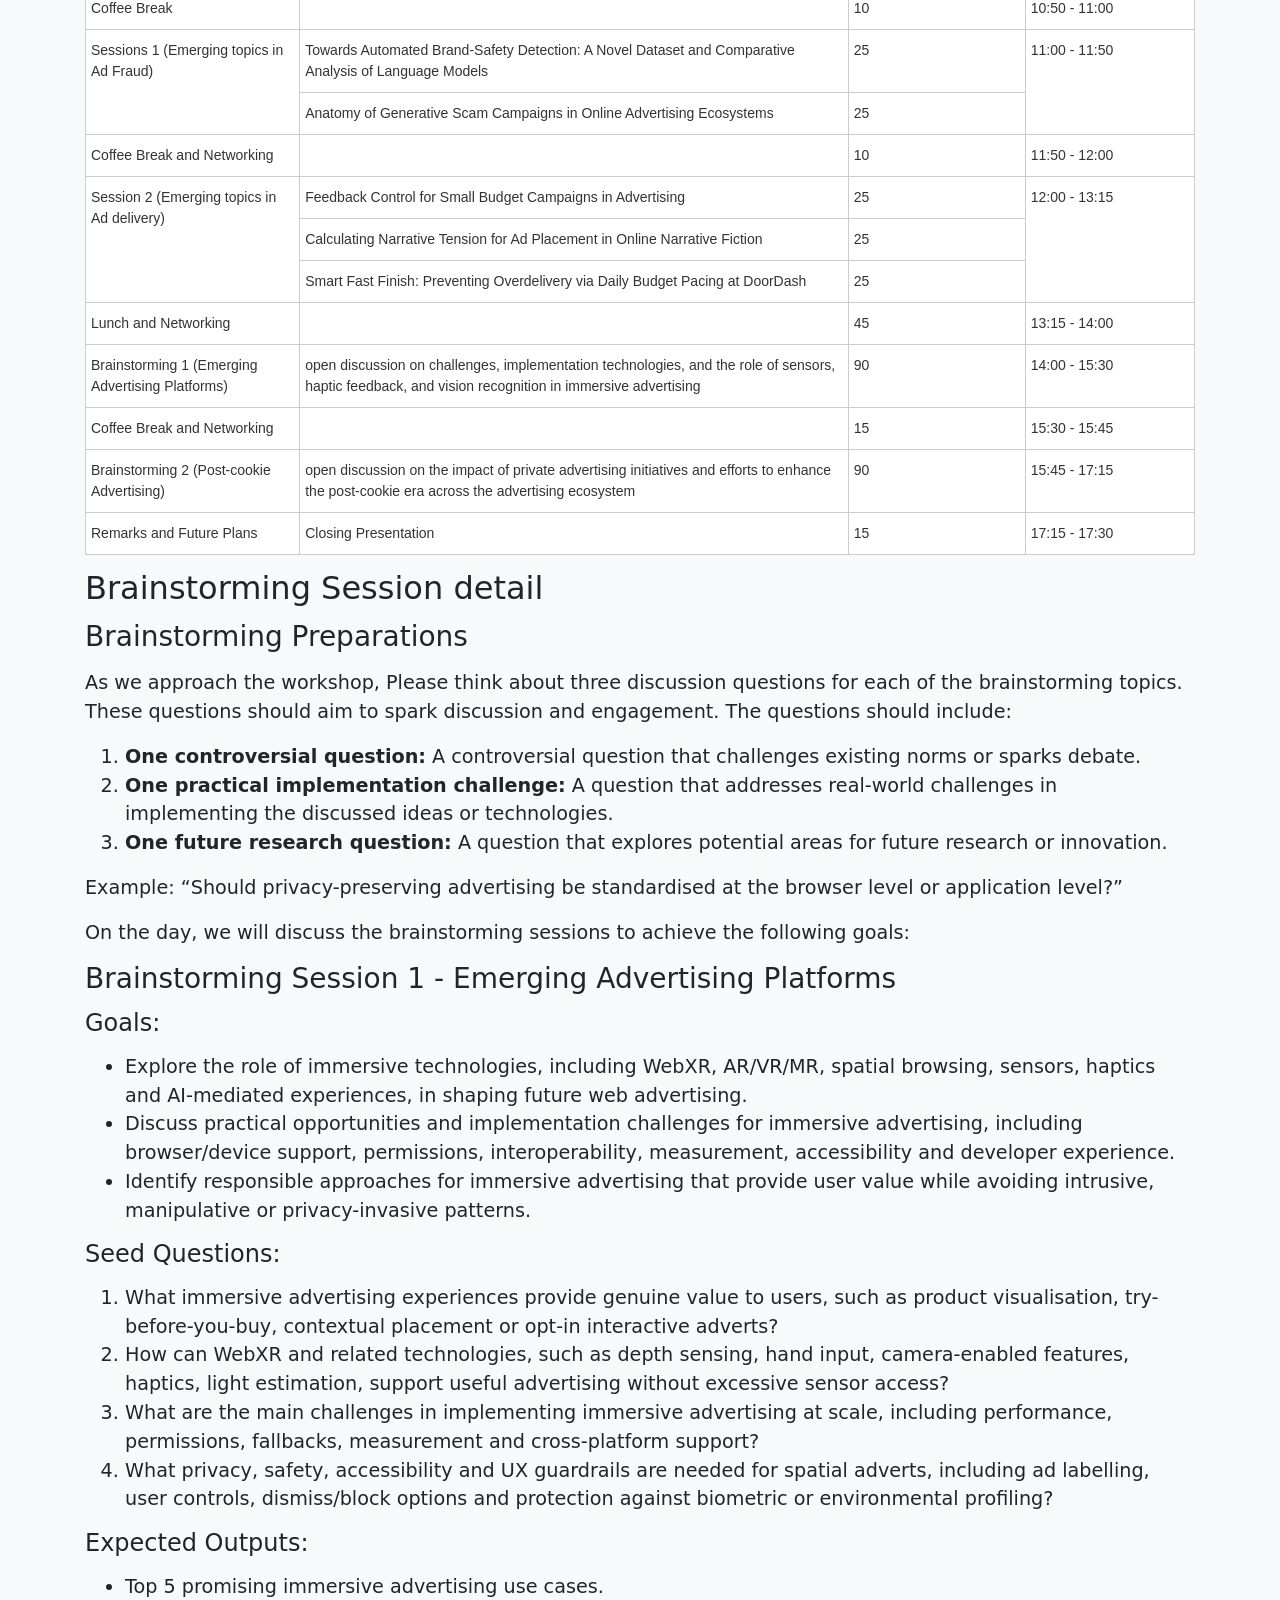
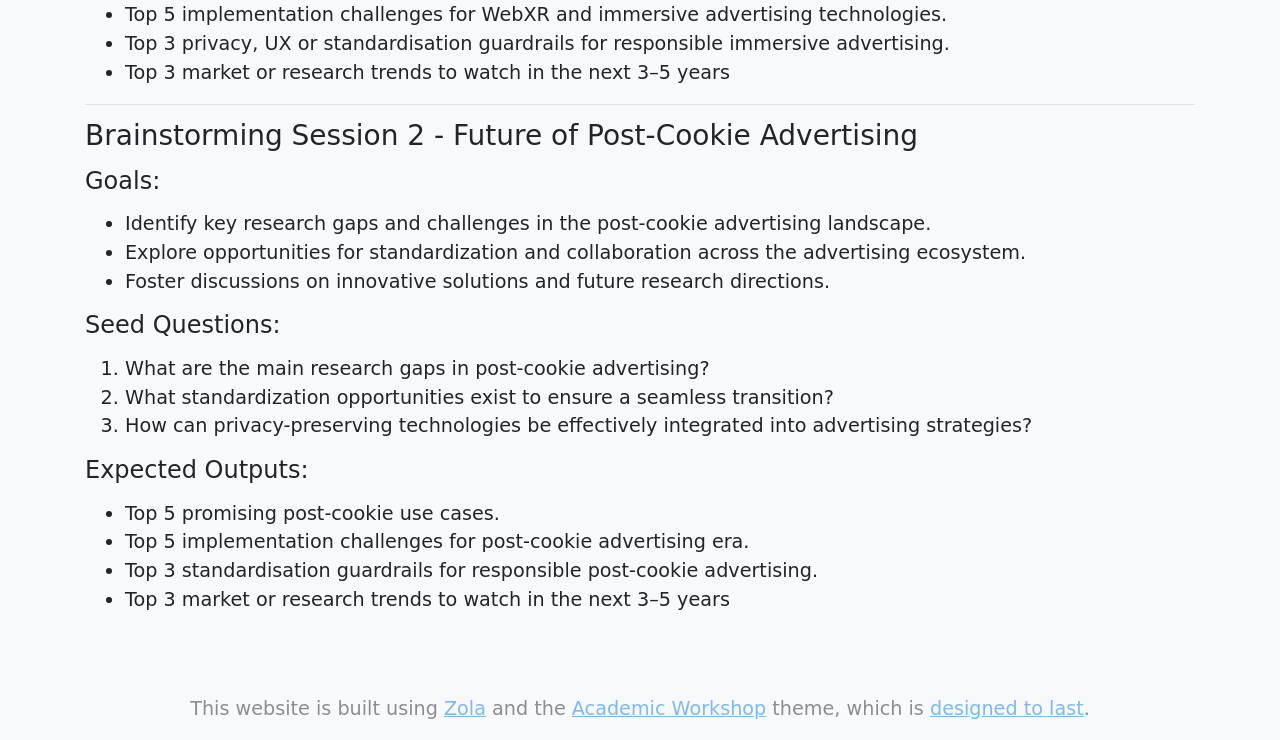
<file: index-old.html>
<!doctype html>
<html lang=en>

<head>
    <meta charset=utf-8>
    <meta content="width=device-width,initial-scale=1" name=viewport>
    <link href=main.css rel=stylesheet>
    <title>Workshop on Emerging Trends in Web Advertising</title>
    <meta content="Workshop on Emerging Trends in Web Advertising" property=og:title>
    <link href=https://samsunginternet.github.io/webads26/ rel=canonical>
    <meta content=https://samsunginternet.github.io/webads26/ property=og:url>
    <meta content=website property=og:type>
    <meta content="Workshop on Emerging Trends in Web Advertising" property=twitter:title>
    <script
        type=application/ld+json>{"@context":"https://schema.org","@type":"WebSite","headline":"Workshop on Emerging Trends in Web Advertising","name":"Workshop on Emerging Trends in Web Advertising","url":"https://pages.github.sec.samsung.net/e-toreini/webads26/}</script>
    <style>
        .tg {
            border-collapse: collapse;
            border-color: #ccc;
            border-spacing: 0;
        }

        .tg td {
            background-color: #fff;
            border-color: #ccc;
            border-style: solid;
            border-width: 1px;
            color: #333;
            font-family: Arial, sans-serif;
            font-size: 14px;
            overflow: hidden;
            padding: 10px 5px;
            word-break: normal;
        }

        .tg th {
            background-color: #f0f0f0;
            border-color: #ccc;
            border-style: solid;
            border-width: 1px;
            color: #333;
            font-family: Arial, sans-serif;

            font-weight: normal;
            overflow: hidden;
            padding: 10px 5px;
            word-break: normal;
        }

        .tg .tg-c3ow {
            border-color: inherit;
            text-align: center;
            vertical-align: top
        }

        .tg .tg-0pky {
            border-color: inherit;
            text-align: left;
            vertical-align: top
        }
    </style>
</head>

<body>
    <header class="n:container r:d-none">
        <nav class="n:menu text-right"><input class=btn-check id=nav type=checkbox><label
                class="n:icon d-inline-block m-1" aria-label=button for=nav></label>
            <div class="ml-3 d-none b:d-flex flex-column"></div>
        </nav>
    </header>
    <header class="bg-odd bg-jpg bg-fixed">
        <div class="container d-flex justify-center">
            <div class="header text-center px-3 py-4 fade">
                <h1 id=home><span class="tagline h3">The Web Conference Workshop 2026</span> Workshop on Emerging Trends
                    in Web Advertising</h1>
                <h2 class=h3>Research and Brainstorming Event</h2>
                <div class="d-flex flex-wrap justify-center"><a class="btn m-1" href=#call-for-paper>Call for
                        Papers</a><a class="btn m-1" href=#organisors>Workshop Organisation</a><a class="btn m-1"
                        href=#agenda>Accepted Papers and Agenda</a><a class="btn m-1"
                        href=#brainstorming-agenda>Brainstorming Agenda</a></div>
            </div>
        </div>
    </header>
    <main aria-label=Content>
        <div class=bg-even>
            <section class="container content py-5">
                <p>The field of web advertising is rapidly evolving, driven by emerging technologies and innovative
                    approaches that aim to enhance user privacy, AI-driven technologies and more personalised
                    experiences. The exploration of new trends and technologies is crucial in the dynamic landscape,
                    especially with the recent privacy-focused initiative in digital advertising and immersive
                    technologies. In this blended workshop on <em>Emerging Trends in Web Advertising</em>, the Web
                    Standards Group at Samsung Research and Development Institute UK (SRUK) invites experts from
                    advertising, privacy, data science, and related disciplines to showcase their research and insights
                    on the latest advancements in the field. The workshop will explore key areas such as data privacy in
                    advertising, AI-driven analytics, and the role of immersive technologies in ad delivery. This event
                    serves as a collaborative platform to exchange experiences, discuss challenges, and explore
                    opportunities in leveraging these technologies to redefine web advertising. Participants will have
                    the opportunity to present their work, engage in scholarly discourse, and collaborate on shaping the
                    future trajectory of this interdisciplinary field.
                <p>The workshop is structured into two parts: the <strong>Research session</strong> and the
                    <strong>Brainstorming session</strong>, designed to facilitate both scholarly exchange and
                    collaborative exploration of emerging technologies in web advertising.
                <h2 id=research-session>Research session</h2>
                <p>The Research session will follow a classic presentation-style format, featuring invited talks and
                    paper presentations. The provisional agenda for this session is as follows:
                <ul>
                    <li>Welcome/opening by the organisers: A brief introduction to the workshop, its objectives, and the
                        agenda.
                    <li>Invited talk on AI and Advertising: A presentation by an academic expert focusing on Agentic AI
                        and machine learning in the context of private advertising, exploring their role in enhancing
                        user privacy while maintaining effective advertising strategies.
                    <li>Paper presentations: Presentations of accepted research papers, followed by Q&A sessions to
                        encourage discussion and feedback.
                </ul>
                <h2 id=brainstorming-session>Brainstorming session</h2>
                <p>The Brainstorming session will focus on practical insights and collaborative problem-solving. This
                    session in divided in two brainstorming sessions:
                <ul>
                    <li><em>Emerging advertising platform:</em> A 90-minute discussion beginning with a mini
                        presentation on the WebXR Device API, followed by an open discussion exploring challenges,
                        implementation technologies, and the role of sensors, haptic feedback, and vision recognition in
                        immersive advertising. The discussion will also address market trends and future predictions.
                    <li><em>Post-cookie advertising:</em> A 90-minute discussion beginning with a mini presentation on
                        privacy initiatives in the web ecosystem, followed by an open discussion on the impact of
                        private advertising initiatives and other efforts to enhance post-cookie era across the
                        advertising ecosystem.
                </ul>
                <p>This blended approach ensures a balanced combination of academic rigour and practical innovation,
                    providing participants with opportunities to share knowledge, engage in meaningful discussions, and
                    collaborate on shaping the future of web advertising.
            </section>
        </div>
        <div class=bg-odd>
            <section class="container content py-5">
                <h2 id=call-for-paper>Call For Paper</h2>
                <p>Workshop papers must be written in English, in double-column format, and must adhere to the ACM
                    template and formatting, at least 4 pages, excluding the references. The maximum page
                    limit for the workshop is 8 pages, excluding the references, up to a maximum of 12 (twelve) pages in
                    total. Submissions should have the same format as the main conference papers
                    (<a
                        href="https://www2026.thewebconf.org/calls/research-tracks.html">https://www2026.thewebconf.org/calls/research-tracks.html</a>).
                    Word users may use the Word Interim
                    Template.
                <p>Papers will be peer-reviewed and selected for the presentation. We also welcome recent and ongoing
                    research studies submissions (including the vision papers, short papers and SoK).
                <p>Large Language Models (LLMs) (e.g., ChatGPT) cannot be considered authors. You can use LLMs to
                    rephrase your text, but you are solely responsible for the text in the paper.
                <p>The review process will be double-blind. The submitted document should omit any author names,
                    affiliations, or other identifying information. This may include, but is not restricted to
                    acknowledgments, self-citations, references to prior work by the author(s), and so on. Please use
                    the third-person to identify your own prior work. You may explicitly refer in the paper to
                    organisations that provided datasets, hosted experiments, or deployed solutions and tools.
                <p><strong>Paper Submission on <a
                            href="https://easychair.org/my2/conference?conf=www2026workshops">easychair.</a></strong>
                <h3 id=main-conference-recycled-paper-submission>Main Conference Recycled Paper Submission</h3>
                <p>We have a special submission call for the <b>recycled papers</b> from the main conference. These
                    papers will undergo a fast-track review process. For the submission, <u>Please include the original
                        review as an
                        appendix.</u> We assure that the review will remain confidential. Please see the <a
                        href=#important-dates-aoe>Important Dates section</a> for detail on that.
                <h2 id=topics>Topics</h2>
                <p>The blended workshop aims to explore the dynamic and rapidly evolving landscape of web advertising,
                    focusing on cutting-edge technologies, ethical considerations, and future trends. By addressing a
                    wide range of topics, the event seeks to foster interdisciplinary dialogue and collaboration among
                    researchers, practitioners, and policymakers. Below is a list of key topics of interest that will
                    guide the discussions and research contributions during the workshop:
                <ul>
                    <li>Post-Cookie Contextual Advertising
                    <li>Privacy-Enhancing Technologies in Web Advertising
                    <li>Immersive Advertising: AR/VR/MR Applications
                    <li>Machine Learning and AI in Web Advertising
                    <li>Ethical Considerations in Web Advertising
                    <li>User Experience (UX) Design for Web Advertising
                    <li>Data-Driven Personalisation in Web Advertising
                    <li>Blockchain and Decentralised Advertising Models
                    <li>Cross-Platform Advertising Strategies
                    <li>Behavioural Advertising and Consumer Privacy
                    <li>Web Advertising and Accessibility for Diverse Audiences
                    <li>Web Standards and Advertising Technologies
                    <li>Emerging Trends in Programmatic Advertising
                    <li>Sustainability in Web Advertising: Energy Efficiency and Environmental Impact
                    <li>Ad Fraud Detection and Prevention Techniques
                    <li>Cultural and Regional Differences in Advertising Strategies
                    <li>Interactive and Gamified Advertising Experiences
                    <li>Malvertising detection and prevention
                    <li>Age-specific Web advertisement
                    <li>Vulnerabilities in advertising ecosystems
                </ul>
                <h2 id=important-dates-aoe>Important Dates (AoE)</h2>
                <ul>
                    <li>Workshop paper submission (Extended): <s>31 December, 2025</s> <span style="color:red">11
                            January, 2026</span>
                    <li><b>Recycled Paper Fast Track submission: 13 - 18 January, 2026</b>
                    <li>Workshop paper notification: 19 January, 2026
                    <li>Workshop paper camera-ready (Extended): <s>26 January, 2026</s> <span style="color:red">2
                            February, 2026</span>
                    <li>Workshops: <s>April 13, 2026</s> <span style="color:red">29, June, 2026 (Remote)</span>
                </ul>
            </section>
        </div>
        <div class=bg-even>
            <section id="organisors" class="container content py-5">
                <h2 id=organising-committees>Organising Committees</h2>
                <h3 id=workshop-chair>Workshop Chair</h3>
                <ul>
                    <li>Ehsan Toreini (<a href=mailto:e.toreini@samsung.com>e.toreini@samsung.com</a>, Samsung Research
                        and Development Institute UK)
                    <li>Muadh Al Kalbani (<a href=mailto:m.alkalbani@samsung.com>m.alkalbani@samsung.com</a>, Samsung
                        Research and Development Institute UK)
                </ul>
                <h4 id=contact-us>Contact us</h4>
                <p>For any questions, please reach out to the organisors’ email addresses.
                <h3 id=media-chair>Media Chair</h3>
                <ul>
                    <li>Ananya Kittane Yogananda (<a href=mailto:a.yogananda@samsung.com>a.yogananda@samsung.com</a>,
                        Samsung Research and Development Institute UK)
                </ul>
                <h3 id=program-committee>Program Committee</h3>
                <ul>
                    <li>Maryam Mehrnezhad (Royal Holloway university of London)
                    <li>Matthew Atkinson (Samsung Research and Development Institute UK)
                    <li>Elizabeth Quaglia (Royal Holloway university of London)
                    <li>Roman Bauer (University of Surrey)
                    <li>Maite Frutos-Pascual (Birmingham City University)
                    <li>Stamos Katsigiannis (Durham University)
                    <li>Vinoba Vinayagamoorthy (Samsung Research and Development Institute UK)
                    <li>Charles Morisset (Durham University)
                    <li>Shrikant Malviya (SV National Institute of Technology)
                    <li>Roben Castagna Lunardi (IFRS)
                    <li>Marco Agus (Hamad Bin Khalifa University)
                    <li>Angeliki Tzouganato (OpenAIRE AMKE)
                    <li>Mina Alishahi (Open Universiteit)
                    <li>Yasuhiro Yoshida (Google)
                </ul>
            </section>
        </div>
        <div class=bg-odd>
            <section id="agenda" class="container content py-5">
                <h2 id="keynote">Keynote Speaker</h2>
                <p>

                    Keynote speaker, Mili Adlakha, Product Management - Samsung Browser.</p>

                <p>
                    Keynote Title: “𝗦𝗮𝗺𝘀𝘂𝗻𝗴 𝗕𝗿𝗼𝘄𝘀𝗲𝗿 𝗮𝗻𝗱 𝘁𝗵𝗲 𝗙𝘂𝘁𝘂𝗿𝗲 𝗼𝗳 𝗔𝗜-𝗣𝗼𝘄𝗲𝗿𝗲𝗱
                    𝗪𝗲𝗯 𝗘𝘅𝗽𝗲𝗿𝗶𝗲𝗻𝗰𝗲𝘀” </p> 

                    <img style="display: block; margin-left: auto;" src="mili.jpg" />

                <p>The keynote will explore the shift towards more agentic web browsers and what this could mean for
                    the wider web ecosystem, including privacy, governance, advertising attribution and monetisation,
                    and the browser’s evolving role as a mediator between users, publishers, services and advertisers.
                </p>


                <h2 id=accepted-papers>Accepted Papers</h2>
                <ol>
                    <li><b>Towards Automated Brand-Safety Detection: A Novel Dataset and Comparative Analysis of
                            Language Models</b>, <i>Xin Peng and Gerald Penn</i>
                    <li><b>Feedback Control for Small Budget Campaigns in Advertising</b>, <i>Sreeja Apparaju, Yichuan
                            Niu and Xixi Qi</i>
                    <li><b>Calculating Narrative Tension for Ad Placement in Online Narrative Fiction</b>, <i>Vedansh
                            Mehta, Sajad Shirali-Shahreza and Gerald Penn</i>
                    <li><b>Anatomy of Generative Scam Campaigns in Online Advertising Ecosystems</b>, <i>Ewelina
                            Bartuzi-Trokielewicz and Alicja Martinek</i>
                    <li><b>Smart Fast Finish: Preventing Overdelivery via Daily Budget Pacing at DoorDash</b>, <i>Rohan
                            Garg, Yongjin Xiao, Jason Yang and Mandar Rahurkar</i>
                    <li><b>HarmonRank: Ranking-aligned Multi-objective Ensemble for Live-streaming E-commerce
                            Recommendation</b>, <i>Boyang Xia, Zhou Yu, Zhiliang Zhu, Hanxiao Sun, Biyun Han, Jun Wang,
                            Runnan Liu and Wenwu Ou</i>
                </ol>
                <h2 id=workshop-agenda>Workshop Agenda</h2>
                <p>Workshop will run on <a
                        href="https://www.timeanddate.com/worldclock/fixedtime.html?msg=Workshop+on+Emerging+Trends+in+Web+Advertising&iso=20260629T10&p1=776&ah=7&am=30">Monday
                        the 29th of June, from 10:00 to 17:30 Dubai time</a>. For brainstorming, please carefully read
                    the requirements to prepare <b>before the sessions</b> <a href="#brainstorming-agenda">here.</a></p>
                <table class="tg">
                    <thead>
                        <tr>
                            <th class="tg-c3ow">Topic</th>
                            <th class="tg-c3ow">10:00 - 17:30</th>
                            <th class="tg-c3ow">Allocated Duration (minutes)</th>
                            <th class="tg-c3ow">From - To (Dubai Local Time)</th>
                        </tr>
                    </thead>
                    <tbody>
                        <tr>
                            <td class="tg-0pky">Opening</td>
                            <td class="tg-0pky">Workshop Welcome</td>
                            <td class="tg-0pky">10</td>
                            <td class="tg-0pky" rowspan="2">10:00 - 10:50</td>
                        </tr>
                        <tr>
                            <td class="tg-0pky">Keynote Presentation</td>
                            <td class="tg-0pky">Samsung Browser and the Future of AI-Powered Web Experiences</td>
                            <td class="tg-0pky">40</td>
                        </tr>
                        <tr>
                            <td class="tg-0pky">Coffee Break</td>
                            <td class="tg-0pky"></td>
                            <td class="tg-0pky">10</td>
                            <td class="tg-0pky">10:50 - 11:00</td>
                        </tr>
                        <tr>
                            <td class="tg-0pky" rowspan="2">Sessions 1 (Emerging topics in Ad Fraud)</td>
                            <td class="tg-0pky">Towards Automated Brand-Safety Detection: A Novel Dataset and
                                Comparative Analysis of Language Models</td>
                            <td class="tg-0pky">25</td>
                            <td class="tg-0pky" rowspan="2">11:00 - 11:50</td>
                        </tr>
                        <tr>
                            <td class="tg-0pky">Anatomy of Generative Scam Campaigns in Online Advertising Ecosystems
                            </td>
                            <td class="tg-0pky">25</td>
                        </tr>
                        <tr>
                            <td class="tg-0pky">Coffee Break and Networking</td>
                            <td class="tg-0pky"></td>
                            <td class="tg-0pky">10</td>
                            <td class="tg-0pky">11:50 - 12:00</td>
                        </tr>
                        <tr>
                            <td class="tg-0pky" rowspan="3">Session 2 (Emerging topics in Ad delivery)</td>
                            <td class="tg-0pky">Feedback Control for Small Budget Campaigns in Advertising</td>
                            <td class="tg-0pky">25</td>
                            <td class="tg-0pky" rowspan="3">12:00 - 13:15</td>
                        </tr>
                        <tr>
                            <td class="tg-0pky">Calculating Narrative Tension for Ad Placement in Online Narrative
                                Fiction</td>
                            <td class="tg-0pky">25</td>
                        </tr>
                        <tr>
                            <td class="tg-0pky">Smart Fast Finish: Preventing Overdelivery via Daily Budget Pacing at
                                DoorDash</td>
                            <td class="tg-0pky">25</td>
                        </tr>
                        <tr>
                            <td class="tg-0pky">Lunch and Networking</td>
                            <td class="tg-0pky"></td>
                            <td class="tg-0pky">45</td>
                            <td class="tg-0pky">13:15 - 14:00</td>
                        </tr>
                        <tr>
                            <td class="tg-0pky">Brainstorming 1 (Emerging Advertising Platforms)</td>
                            <td class="tg-0pky">open discussion on challenges, implementation technologies, and the role
                                of sensors, haptic feedback, and vision recognition in immersive advertising </td>
                            <td class="tg-0pky">90</td>
                            <td class="tg-0pky">14:00 - 15:30</td>
                        </tr>
                        <tr>
                            <td class="tg-0pky">Coffee Break and Networking</td>
                            <td class="tg-0pky"></td>
                            <td class="tg-0pky">15</td>
                            <td class="tg-0pky">15:30 - 15:45</td>
                        </tr>
                        <tr>
                            <td class="tg-0pky">Brainstorming 2 (Post-cookie Advertising)</td>
                            <td class="tg-0pky">open discussion on the impact of private advertising initiatives and
                                efforts to enhance the post-cookie era across the advertising ecosystem</td>
                            <td class="tg-0pky">90</td>
                            <td class="tg-0pky">15:45 - 17:15</td>
                        </tr>
                        <tr>
                            <td class="tg-0pky">Remarks and Future Plans</td>
                            <td class="tg-0pky">Closing Presentation</td>
                            <td class="tg-0pky">15</td>
                            <td class="tg-0pky">17:15 - 17:30</td>
                        </tr>
                    </tbody>
                </table>

                <h2 id="brainstorming-agenda">Brainstorming Session detail</h2>

                <h3> Brainstorming Preparations</h3>

                <p>As we approach the workshop, Please think about three discussion questions for each of the
                    brainstorming topics. These questions
                    should aim to spark discussion and engagement. The questions should include:</p>

                <ol>
                    <li><b>One controversial question:</b> A controversial question that challenges existing norms or
                        sparks
                        debate.</li>
                    <li><b>One practical implementation challenge:</b> A question that addresses real-world challenges
                        in
                        implementing the discussed ideas or technologies.</li>
                    <li><b>One future research question:</b> A question that explores potential areas for future
                        research or
                        innovation.</li>
                </ol>

                <p>Example:
                    “Should privacy-preserving advertising be standardised at the browser level or application level?”
                </p>

                <p>On the day, we will discuss the brainstorming sessions to achieve the following goals:</p>

                <h3>Brainstorming Session 1 - Emerging Advertising Platforms</h3>
                <h4>Goals:</h4>
                <ul>
                    <li>Explore the role of immersive technologies, including WebXR, AR/VR/MR, spatial browsing,
                        sensors, haptics and AI-mediated experiences, in shaping future web advertising.</li>
                    <li>Discuss practical opportunities and implementation challenges for immersive advertising,
                        including browser/device support, permissions, interoperability, measurement, accessibility and
                        developer experience.</li>
                    <li>Identify responsible approaches for immersive advertising that provide user value while avoiding
                        intrusive, manipulative or privacy-invasive patterns.</li>
                </ul>
                <h4>Seed Questions:</h4>
                <ol>
                    <li>What immersive advertising experiences provide genuine value to users, such as product
                        visualisation, try-before-you-buy, contextual placement or opt-in interactive adverts?</li>
                    <li>How can WebXR and related technologies, such as depth sensing, hand input, camera-enabled
                        features, haptics, light estimation, support useful advertising without excessive sensor access?
                    </li>
                    <li>What are the main challenges in implementing immersive advertising at scale, including
                        performance, permissions, fallbacks, measurement and cross-platform support?</li>
                    <li>What privacy, safety, accessibility and UX guardrails are needed for spatial adverts, including
                        ad labelling, user controls, dismiss/block options and protection against biometric or
                        environmental profiling?</li>
                </ol>
                <h4>Expected Outputs:</h4>
                <ul>
                    <li>Top 5 promising immersive advertising use cases.</li>
                    <li>Top 5 implementation challenges for WebXR and immersive advertising technologies.</li>
                    <li>Top 3 privacy, UX or standardisation guardrails for responsible immersive advertising.</li>
                    <li>Top 3 market or research trends to watch in the next 3–5 years</li>
                </ul>

                <hr>

                <h3>Brainstorming Session 2 - Future of Post-Cookie Advertising</h3>
                <h4>Goals:</h4>
                <ul>
                    <li>Identify key research gaps and challenges in the post-cookie advertising landscape.</li>
                    <li>Explore opportunities for standardization and collaboration across the advertising ecosystem.
                    </li>
                    <li>Foster discussions on innovative solutions and future research directions.</li>
                </ul>
                <h4>Seed Questions:</h4>
                <ol>
                    <li>What are the main research gaps in post-cookie advertising?</li>
                    <li>What standardization opportunities exist to ensure a seamless transition?</li>
                    <li>How can privacy-preserving technologies be effectively integrated into advertising strategies?
                    </li>
                </ol>
                <h4>Expected Outputs:</h4>
                <ul>
                    <li>Top 5 promising post-cookie use cases.</li>
                    <li>Top 5 implementation challenges for post-cookie advertising era.</li>
                    <li>Top 3 standardisation guardrails for responsible post-cookie advertising.</li>
                    <li>Top 3 market or research trends to watch in the next 3–5 years</li>
                </ul>
            </section>
        </div>
    </main>
    <footer class=footer>
        <p>This website is built using <a href=https://www.getzola.org>Zola</a> and the <a
                href=http://github.com/aterenin/academic-workshop />Academic Workshop</a> theme, which is <a
                href=https://jeffhuang.com/designed_to_last />designed to last</a>.
    </footer>
</body>

</html>
</file>
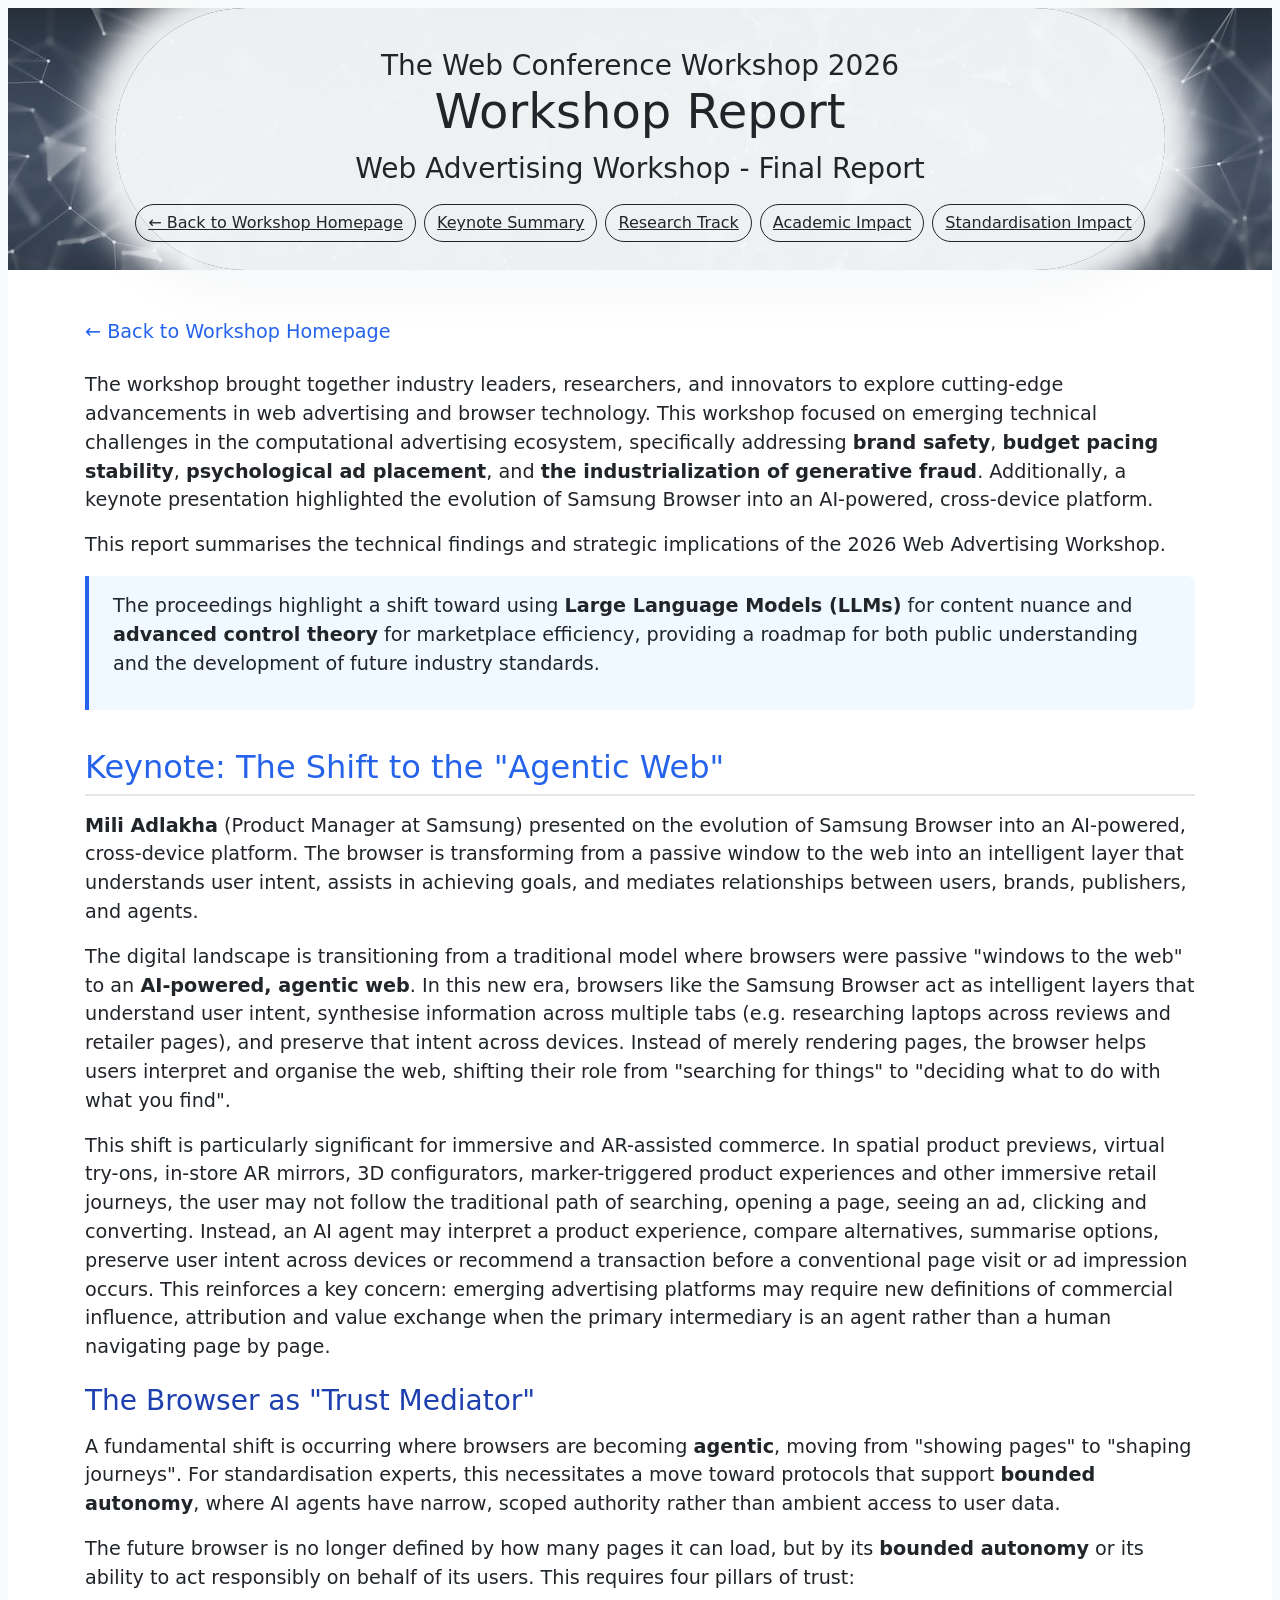
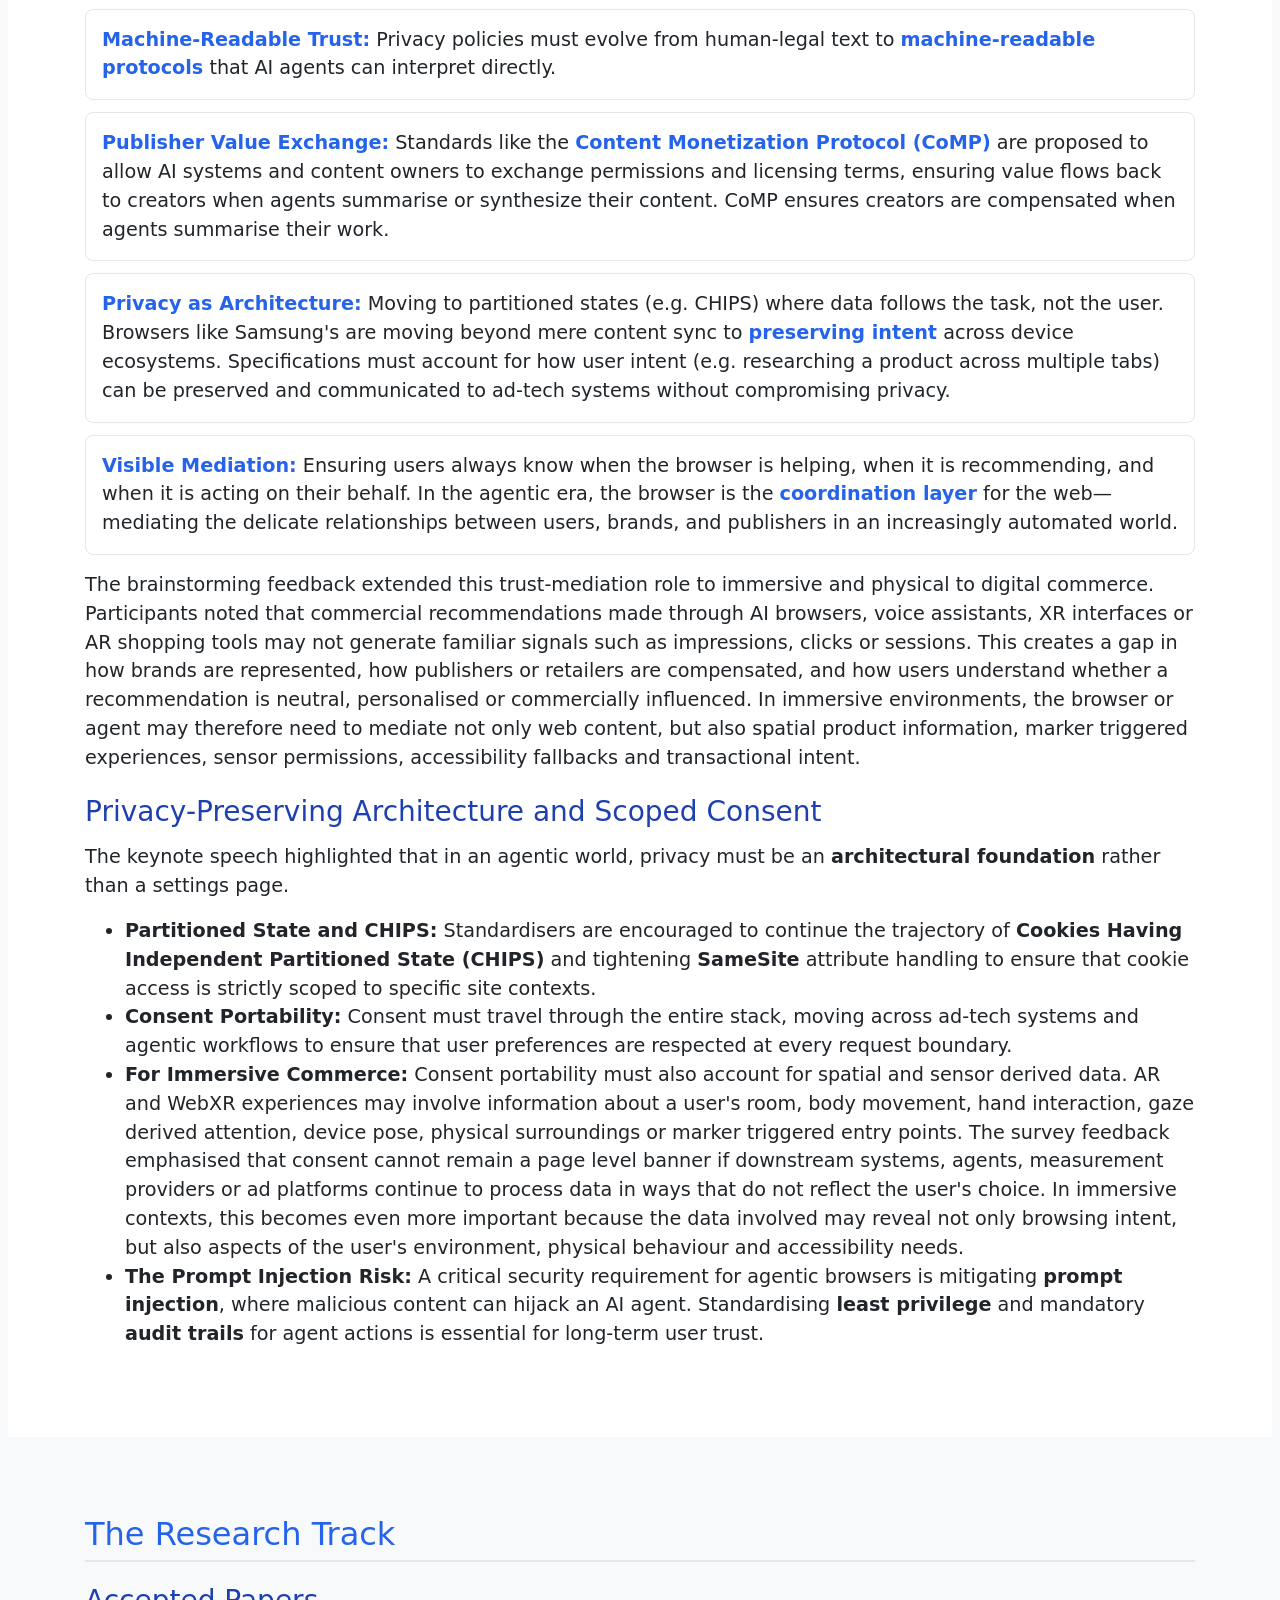
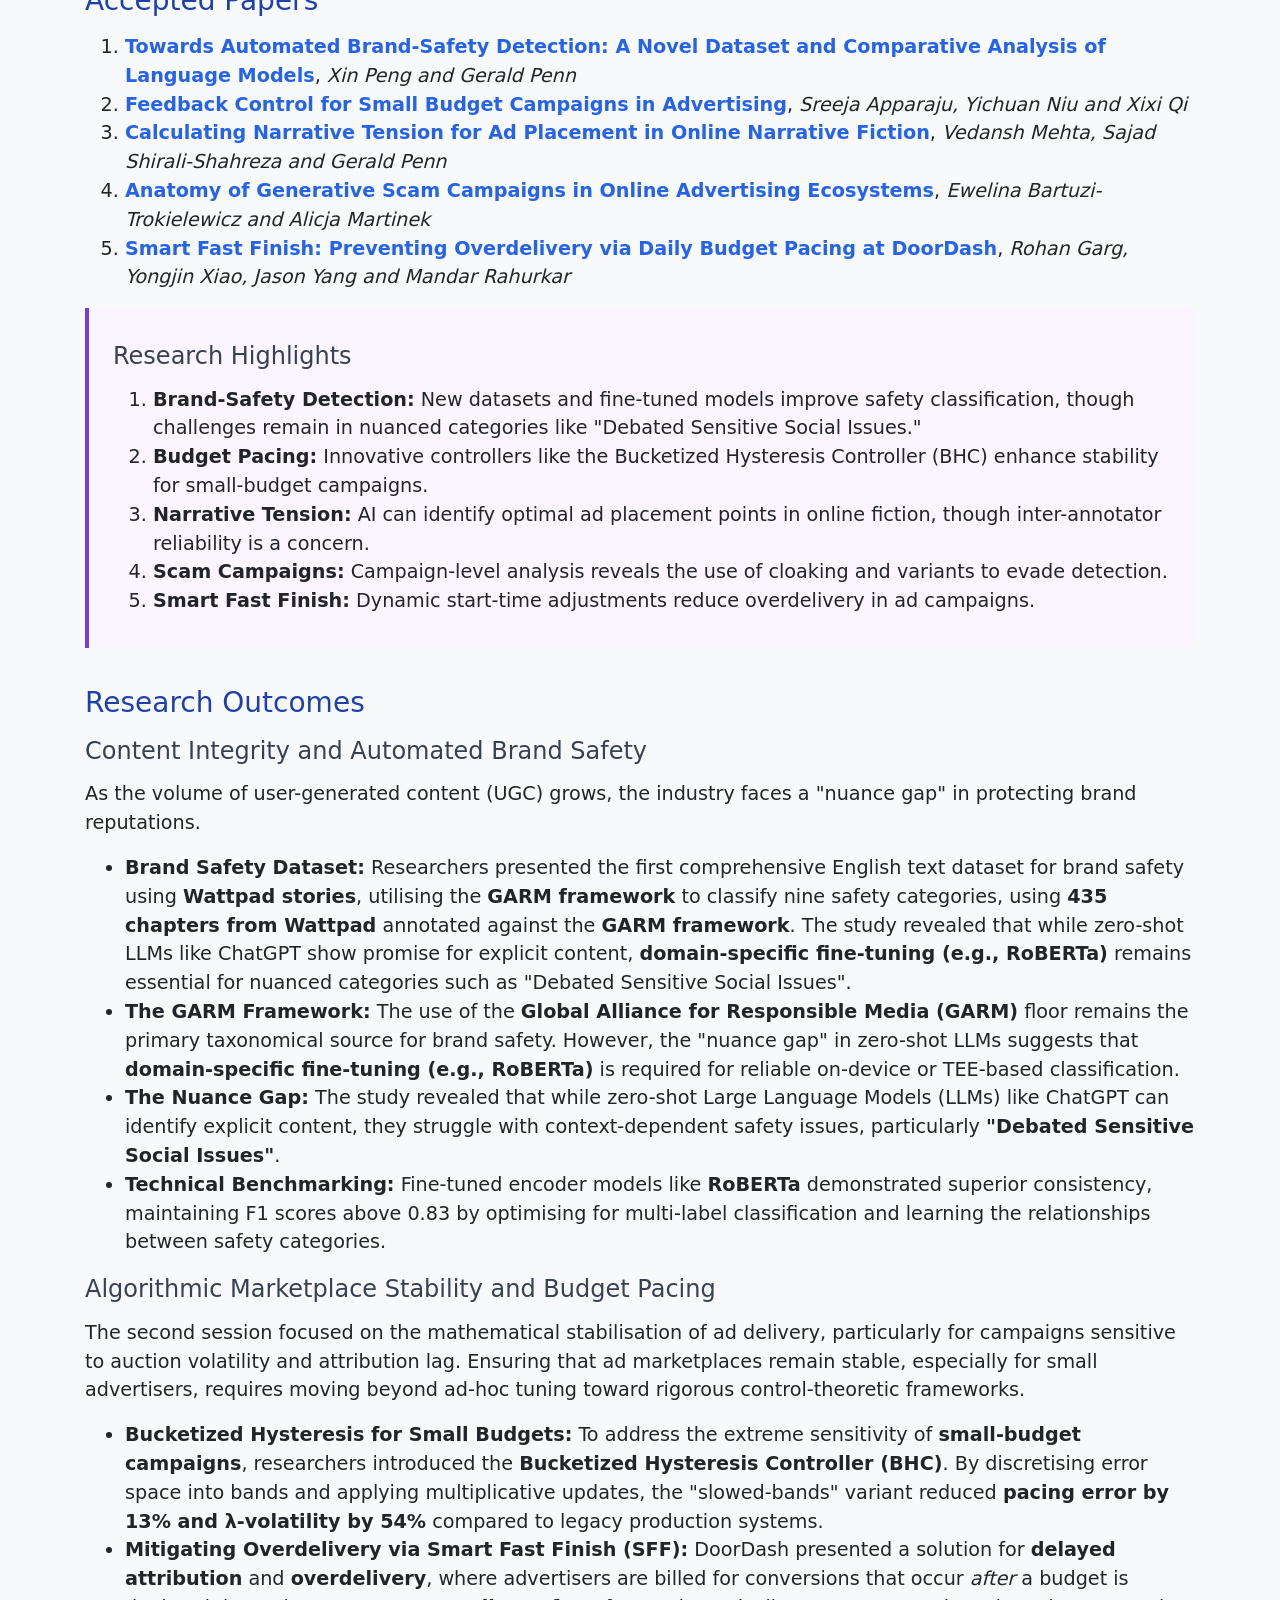
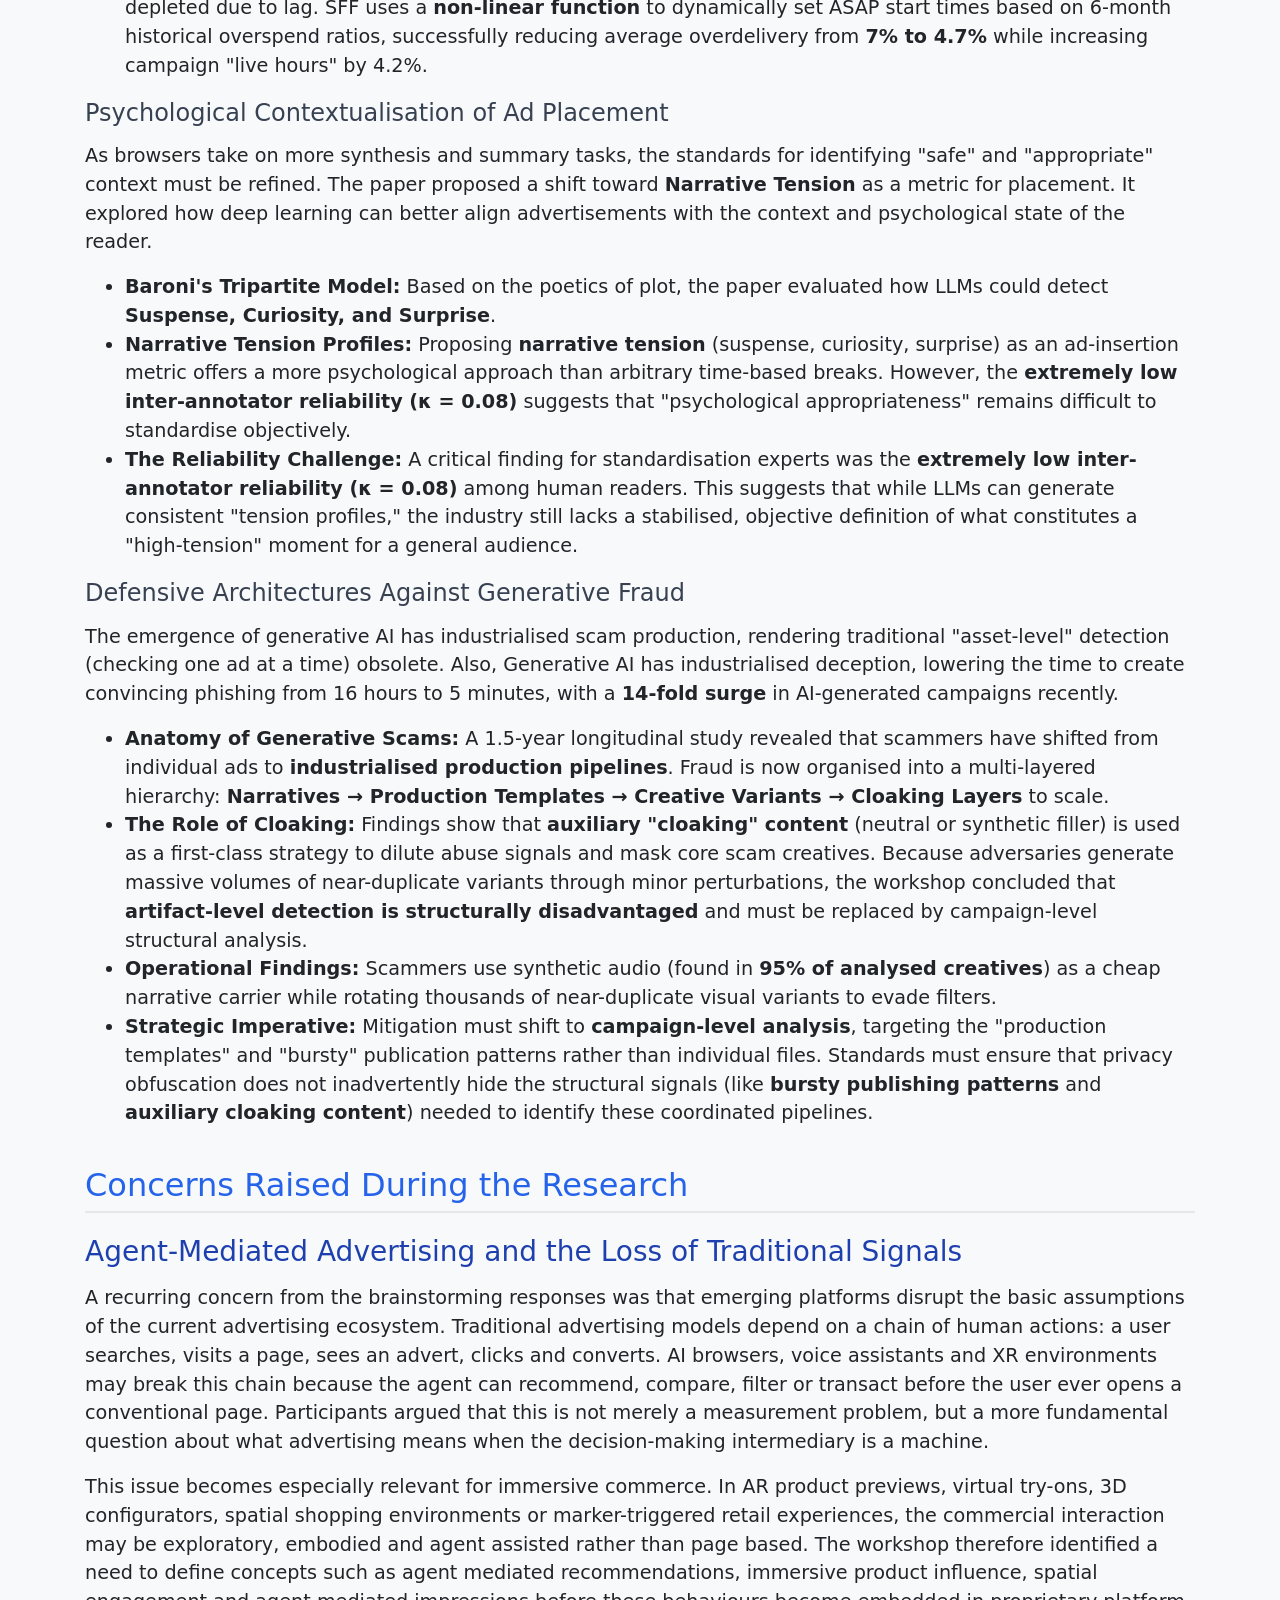
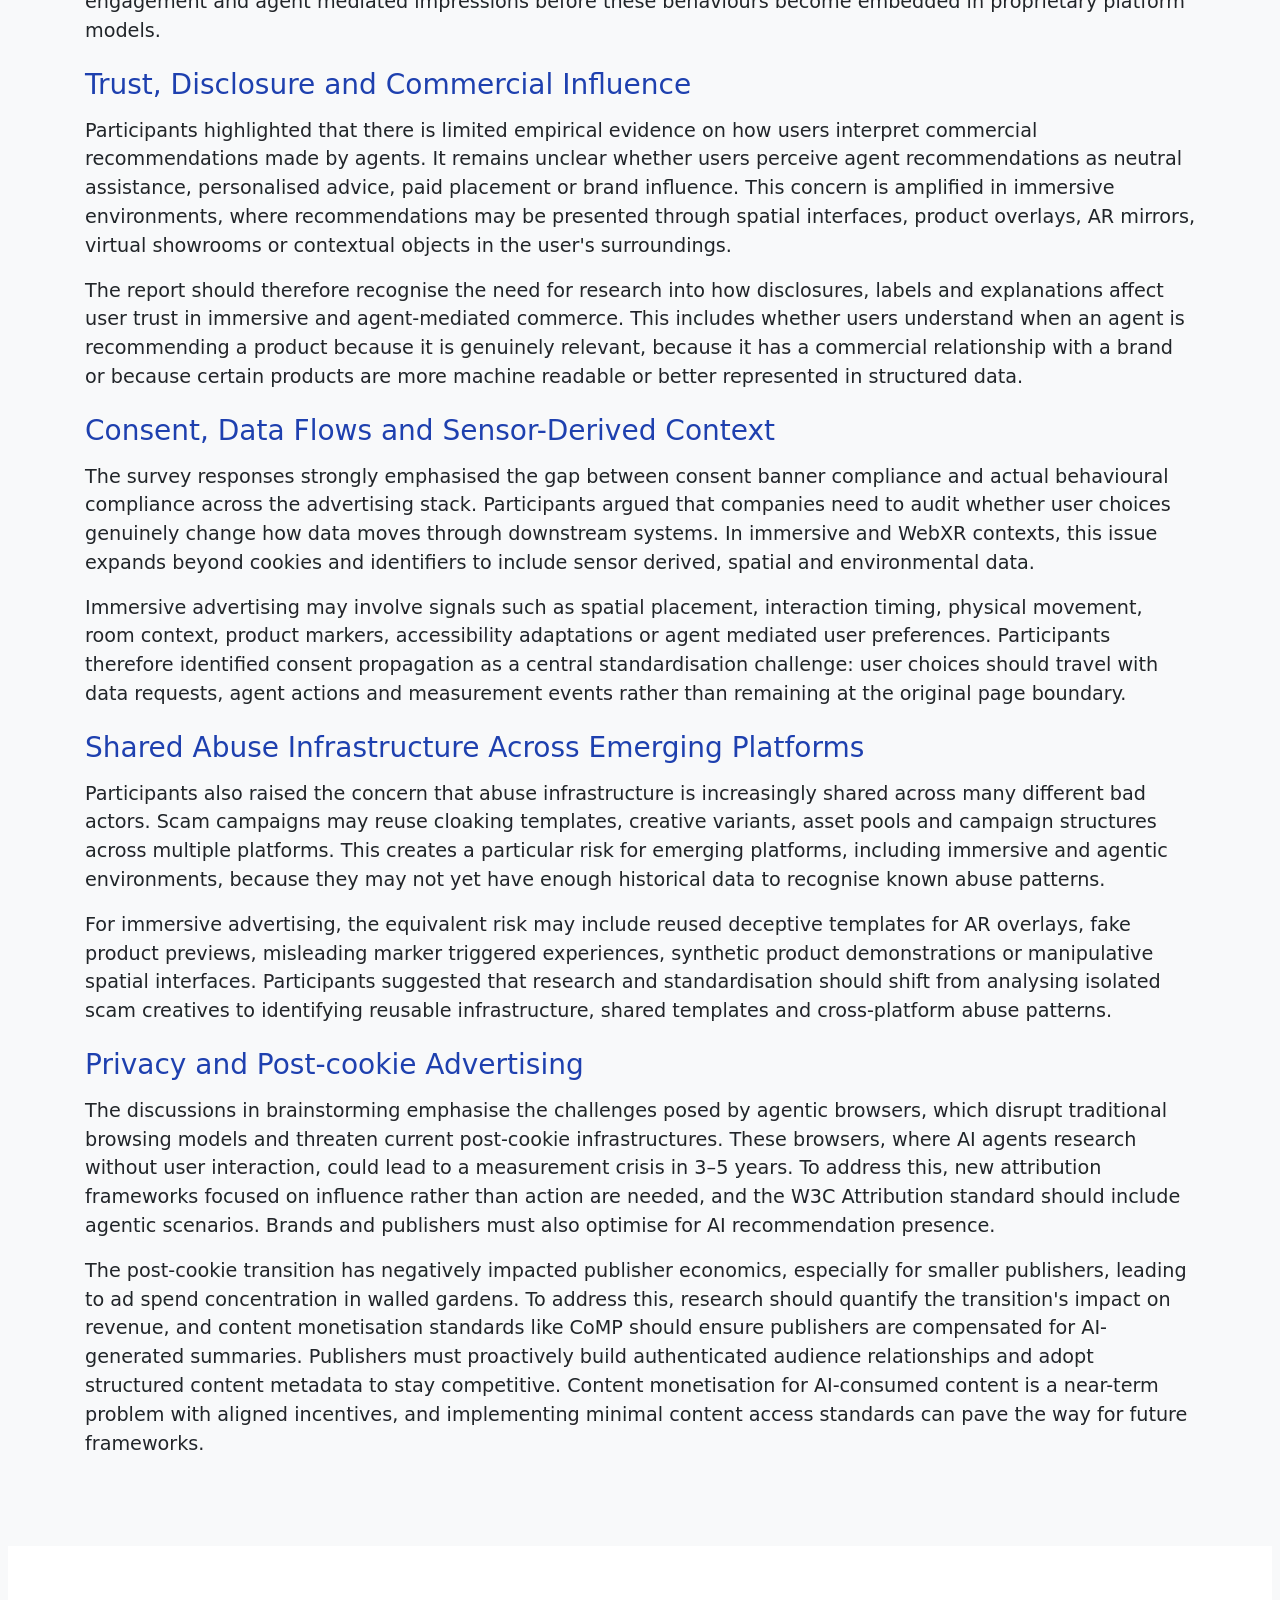
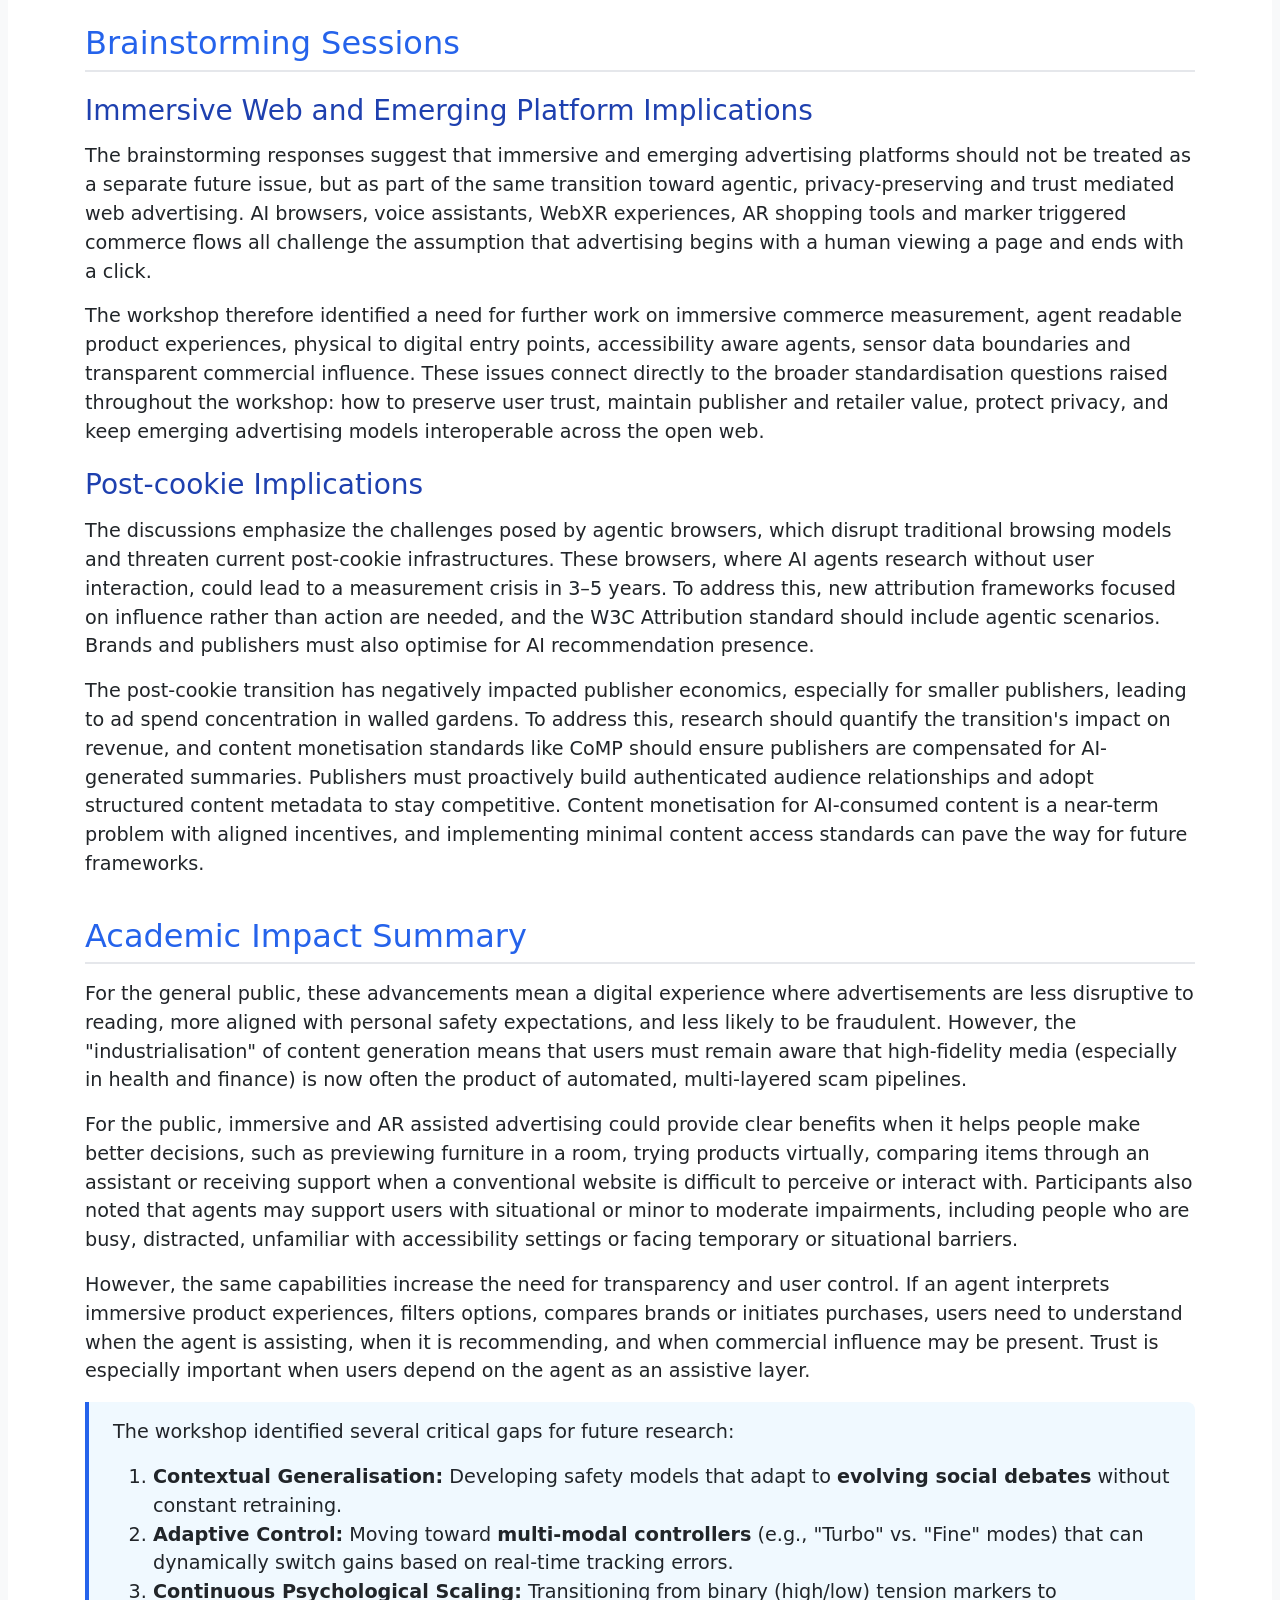
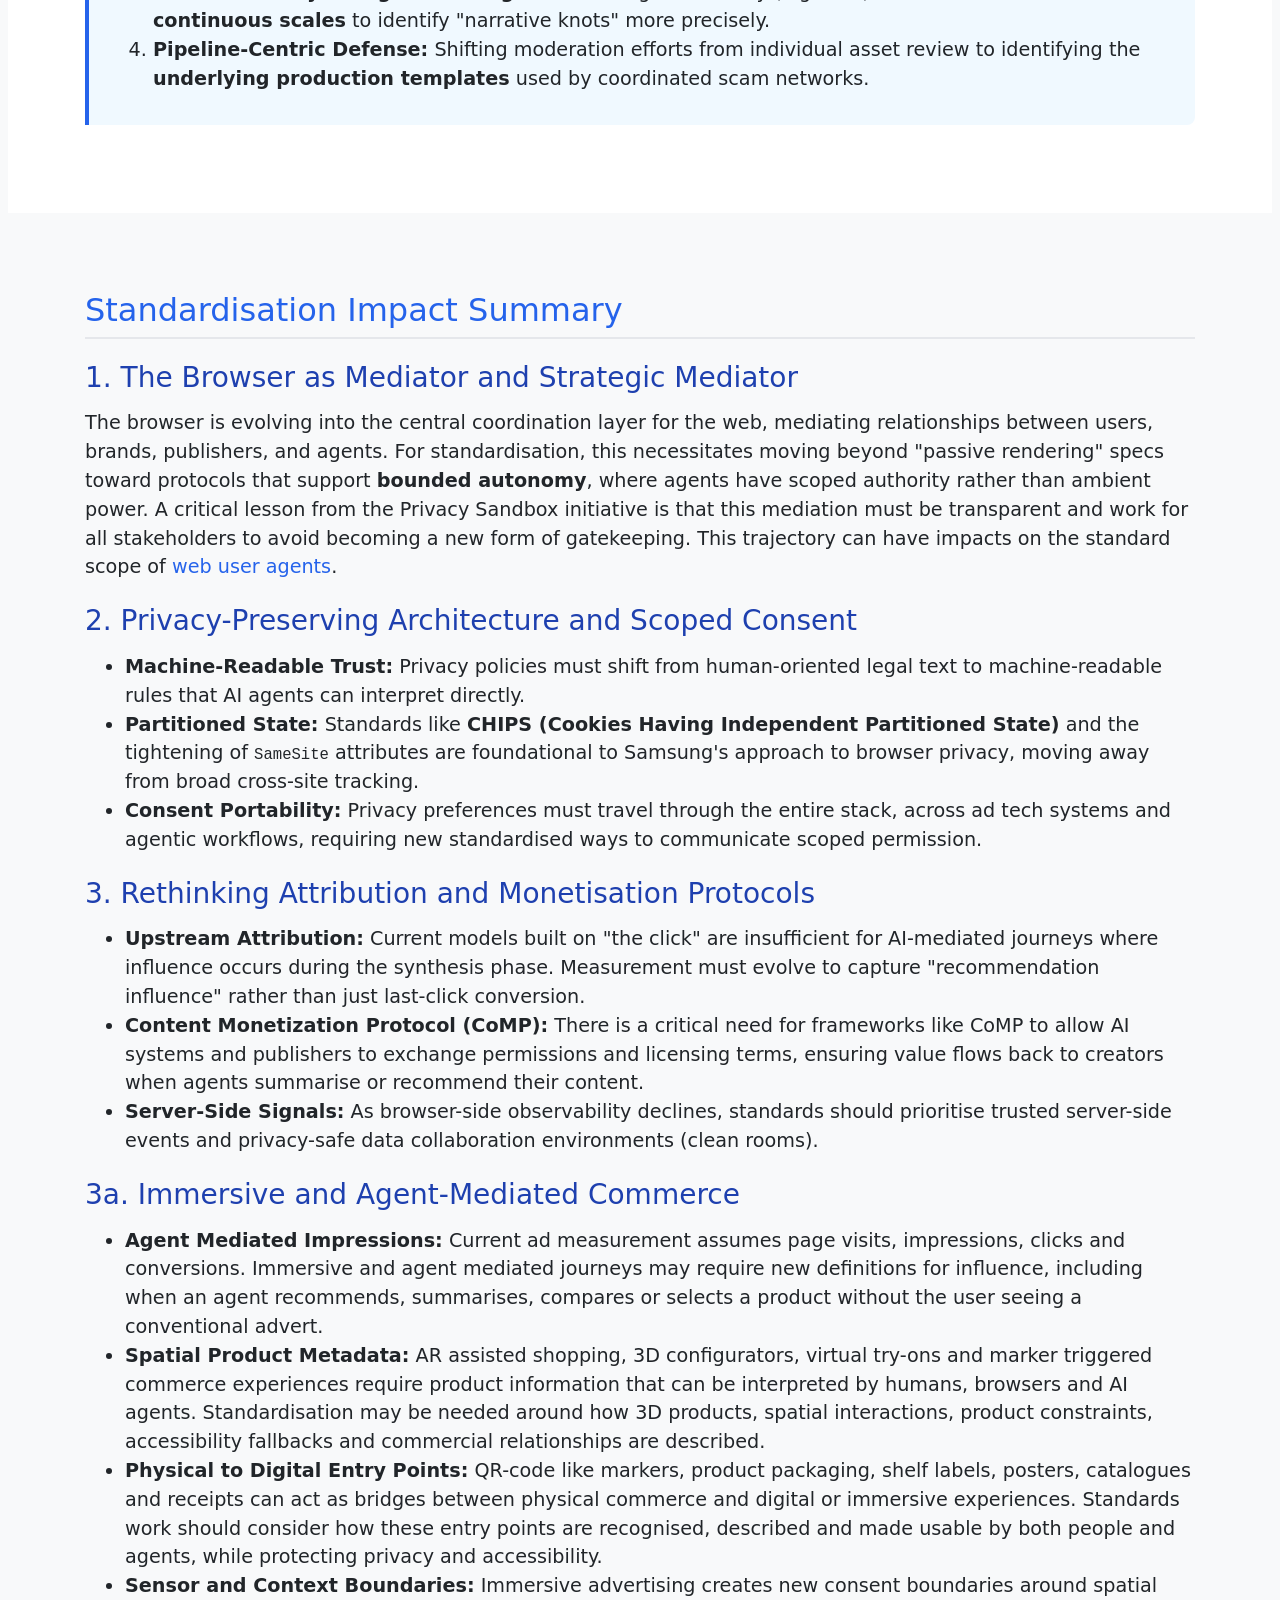
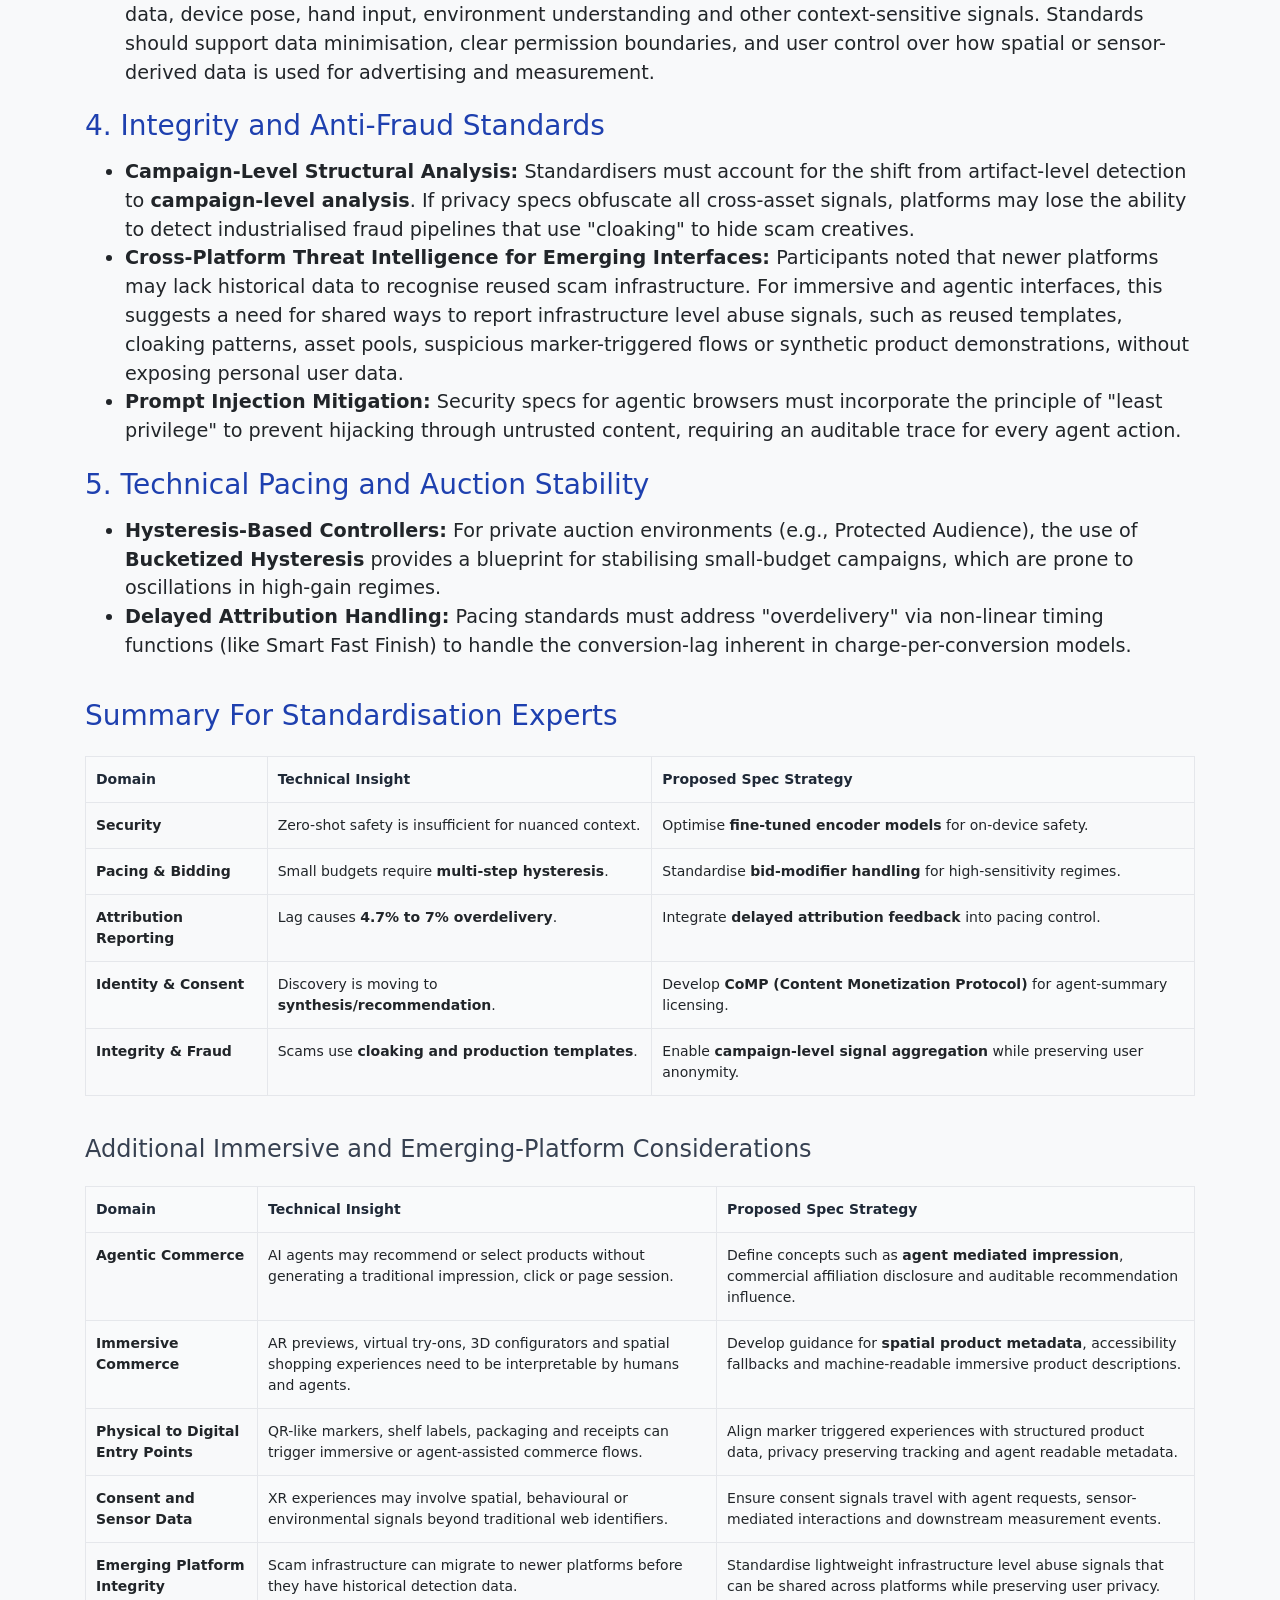
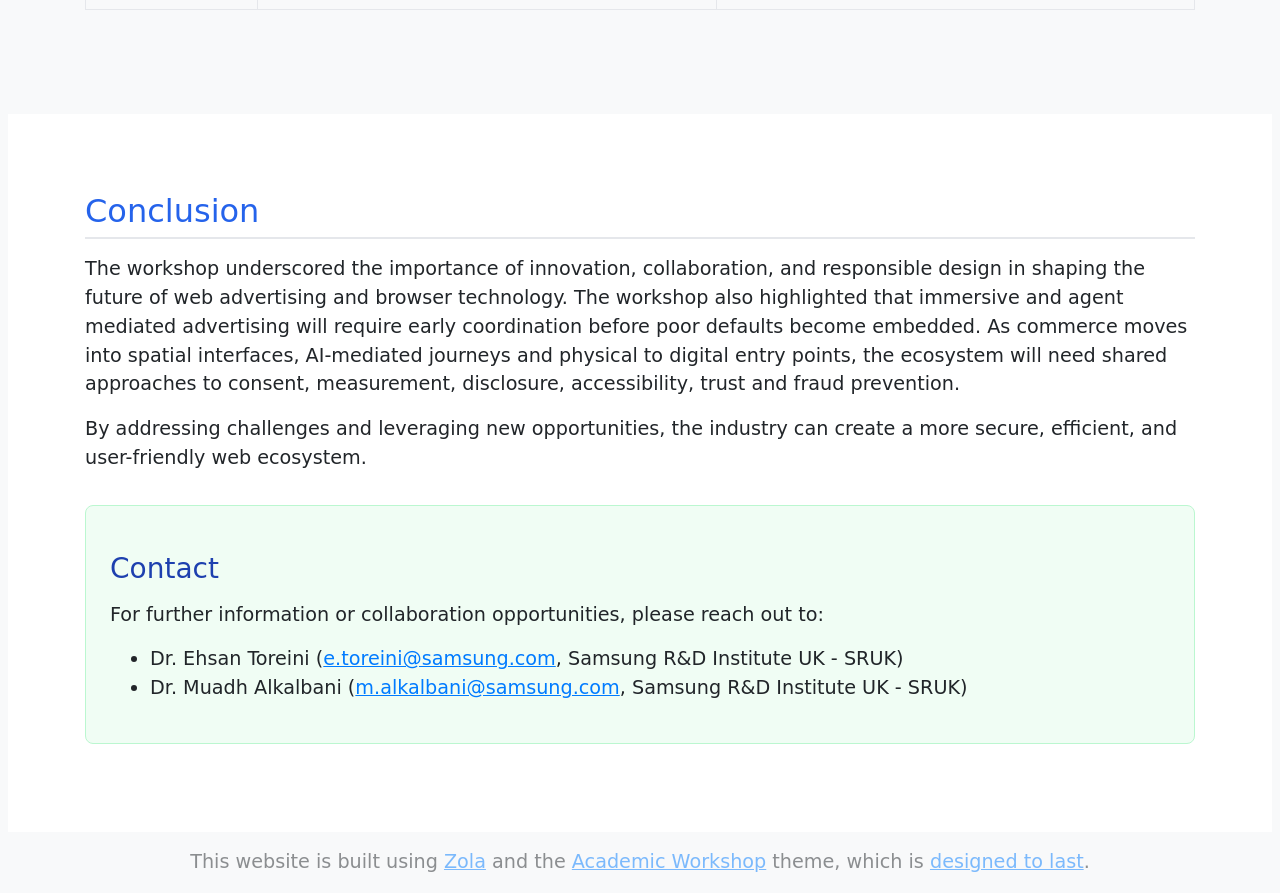
<file: report.html>
<!doctype html>
<html lang=en>

<head>
    <meta charset=utf-8>
    <meta content="width=device-width,initial-scale=1" name=viewport>
    <link href=main.css rel=stylesheet>
    <title>Workshop Report - Web Advertising Workshop (The Web Conference 2026)</title>
    <meta content="Workshop Report - Web Advertising Workshop" property=og:title>
    <link href=https://samsunginternet.github.io/webads26/report.html rel=canonical>
    <meta content=https://samsunginternet.github.io/webads26/report.html property=og:url>
    <meta content=website property=og:type>
    <meta content="Workshop Report - Web Advertising Workshop" property=twitter:title>
    <style>
        .tg {
            border-collapse: collapse;
            border-color: #ccc;
            border-spacing: 0;
        }

        .tg td {
            background-color: #fff;
            border-color: #ccc;
            border-style: solid;
            border-width: 1px;
            color: #333;
            font-family: Arial, sans-serif;
            font-size: 14px;
            overflow: hidden;
            padding: 10px 5px;
            word-break: normal;
        }

        .tg th {
            background-color: #f0f0f0;
            border-color: #ccc;
            border-style: solid;
            border-width: 1px;
            color: #333;
            font-family: Arial, sans-serif;
            font-weight: normal;
            overflow: hidden;
            padding: 10px 5px;
            word-break: normal;
        }

        .tg .tg-c3ow {
            border-color: inherit;
            text-align: center;
            vertical-align: top
        }

        .tg .tg-0pky {
            border-color: inherit;
            text-align: left;
            vertical-align: top
        }

        .report-section {
            margin-bottom: 2.5rem;
        }

        .report-section h2 {
            color: #2563eb;
            border-bottom: 2px solid #e5e7eb;
            padding-bottom: 0.5rem;
            margin-top: 2rem;
        }

        .report-section h3 {
            color: #1e40af;
            margin-top: 1.5rem;
        }

        .report-section h4 {
            color: #374151;
            margin-top: 1.2rem;
        }

        .highlight-box {
            background-color: #f0f9ff;
            border-left: 4px solid #2563eb;
            padding: 1rem 1.5rem;
            margin: 1rem 0;
            border-radius: 0 8px 8px 0;
        }

        .paper-link {
            color: #2563eb;
            text-decoration: none;
        }

        .paper-link:hover {
            text-decoration: underline;
        }

        .summary-table {
            width: 100%;
            margin: 1.5rem 0;
            overflow-x: auto;
        }

        .summary-table table {
            width: 100%;
            border-collapse: collapse;
            font-size: 14px;
        }

        .summary-table th,
        .summary-table td {
            border: 1px solid #e5e7eb;
            padding: 12px 10px;
            text-align: left;
            vertical-align: top;
        }

        .summary-table th {
            background-color: #f9fafb;
            font-weight: 600;
            color: #1f2937;
        }

        .summary-table tr:nth-child(even) {
            background-color: #f9fafb;
        }

        .summary-table tr:hover {
            background-color: #f3f4f6;
        }

        .research-highlights {
            background-color: #faf5ff;
            border-left: 4px solid #7c3aed;
            padding: 1rem 1.5rem;
            margin: 1rem 0;
            border-radius: 0 8px 8px 0;
        }

        .pillars-list {
            list-style: none;
            padding-left: 0;
        }

        .pillars-list li {
            background-color: #fff;
            border: 1px solid #e5e7eb;
            border-radius: 8px;
            padding: 1rem;
            margin-bottom: 0.75rem;
        }

        .pillars-list li strong {
            color: #2563eb;
        }

        .contact-info {
            background-color: #f0fdf4;
            border: 1px solid #bbf7d0;
            border-radius: 8px;
            padding: 1.5rem;
            margin-top: 2rem;
        }

        .back-link {
            display: inline-block;
            margin-bottom: 1.5rem;
            color: #2563eb;
            text-decoration: none;
            font-weight: 500;
        }

        .back-link:hover {
            text-decoration: underline;
        }
    </style>
</head>

<body>
    <header class="n:container r:d-none">
        <nav class="n:menu text-right"><input class=btn-check id=nav type=checkbox><label
                class="n:icon d-inline-block m-1" aria-label=button for=nav></label>
            <div class="ml-3 d-none b:d-flex flex-column"></div>
        </nav>
    </header>
    <header class="bg-odd bg-jpg bg-fixed">
        <div class="container d-flex justify-center">
            <div class="header text-center px-3 py-4 fade">
                <h1 id=home><span class="tagline h3">The Web Conference Workshop 2026</span> Workshop Report</h1>
                <h2 class=h3>Web Advertising Workshop - Final Report</h2>
                <div class="d-flex flex-wrap justify-center">
                    <a class="btn m-1" href="index.html">← Back to Workshop Homepage</a>
                    <a class="btn m-1" href="#keynote">Keynote Summary</a>
                    <a class="btn m-1" href="#research">Research Track</a>
                    <a class="btn m-1" href="#academic">Academic Impact</a>
                    <a class="btn m-1" href="#standardisation">Standardisation Impact</a>
                </div>
            </div>
        </div>
    </header>
    <main aria-label=Content>
        <div class=bg-even>
            <section class="container content py-5">
                <a href="index.html" class="back-link">← Back to Workshop Homepage</a>
                
                <div class="report-section">
                    <p>The workshop brought together industry leaders, researchers, and innovators to explore cutting-edge advancements in web advertising and browser technology. This workshop focused on emerging technical challenges in the computational advertising ecosystem, specifically addressing <strong>brand safety</strong>, <strong>budget pacing stability</strong>, <strong>psychological ad placement</strong>, and <strong>the industrialization of generative fraud</strong>. Additionally, a keynote presentation highlighted the evolution of Samsung Browser into an AI-powered, cross-device platform.</p>
                    
                    <p>This report summarises the technical findings and strategic implications of the 2026 Web Advertising Workshop.</p>
                    
                    <div class="highlight-box">
                        <p>The proceedings highlight a shift toward using <strong>Large Language Models (LLMs)</strong> for content nuance and <strong>advanced control theory</strong> for marketplace efficiency, providing a roadmap for both public understanding and the development of future industry standards.</p>
                    </div>
                </div>

                <div class="report-section" id="keynote">
                    <h2>Keynote: The Shift to the "Agentic Web"</h2>
                    
                    <p><strong>Mili Adlakha</strong> (Product Manager at Samsung) presented on the evolution of Samsung Browser into an AI-powered, cross-device platform. The browser is transforming from a passive window to the web into an intelligent layer that understands user intent, assists in achieving goals, and mediates relationships between users, brands, publishers, and agents.</p>
                    
                    <p>The digital landscape is transitioning from a traditional model where browsers were passive "windows to the web" to an <strong>AI-powered, agentic web</strong>. In this new era, browsers like the Samsung Browser act as intelligent layers that understand user intent, synthesise information across multiple tabs (e.g. researching laptops across reviews and retailer pages), and preserve that intent across devices. Instead of merely rendering pages, the browser helps users interpret and organise the web, shifting their role from "searching for things" to "deciding what to do with what you find".</p>
                    
                    <p>This shift is particularly significant for immersive and AR-assisted commerce. In spatial product previews, virtual try-ons, in-store AR mirrors, 3D configurators, marker-triggered product experiences and other immersive retail journeys, the user may not follow the traditional path of searching, opening a page, seeing an ad, clicking and converting. Instead, an AI agent may interpret a product experience, compare alternatives, summarise options, preserve user intent across devices or recommend a transaction before a conventional page visit or ad impression occurs. This reinforces a key concern: emerging advertising platforms may require new definitions of commercial influence, attribution and value exchange when the primary intermediary is an agent rather than a human navigating page by page.</p>

                    <h3>The Browser as "Trust Mediator"</h3>
                    
                    <p>A fundamental shift is occurring where browsers are becoming <strong>agentic</strong>, moving from "showing pages" to "shaping journeys". For standardisation experts, this necessitates a move toward protocols that support <strong>bounded autonomy</strong>, where AI agents have narrow, scoped authority rather than ambient access to user data.</p>
                    
                    <p>The future browser is no longer defined by how many pages it can load, but by its <strong>bounded autonomy</strong> or its ability to act responsibly on behalf of its users. This requires four pillars of trust:</p>
                    
                    <ul class="pillars-list">
                        <li><strong>Machine-Readable Trust:</strong> Privacy policies must evolve from human-legal text to <strong>machine-readable protocols</strong> that AI agents can interpret directly.</li>
                        <li><strong>Publisher Value Exchange:</strong> Standards like the <strong>Content Monetization Protocol (CoMP)</strong> are proposed to allow AI systems and content owners to exchange permissions and licensing terms, ensuring value flows back to creators when agents summarise or synthesize their content. CoMP ensures creators are compensated when agents summarise their work.</li>
                        <li><strong>Privacy as Architecture:</strong> Moving to partitioned states (e.g. CHIPS) where data follows the task, not the user. Browsers like Samsung's are moving beyond mere content sync to <strong>preserving intent</strong> across device ecosystems. Specifications must account for how user intent (e.g. researching a product across multiple tabs) can be preserved and communicated to ad-tech systems without compromising privacy.</li>
                        <li><strong>Visible Mediation:</strong> Ensuring users always know when the browser is helping, when it is recommending, and when it is acting on their behalf. In the agentic era, the browser is the <strong>coordination layer</strong> for the web—mediating the delicate relationships between users, brands, and publishers in an increasingly automated world.</li>
                    </ul>
                    
                    <p>The brainstorming feedback extended this trust-mediation role to immersive and physical to digital commerce. Participants noted that commercial recommendations made through AI browsers, voice assistants, XR interfaces or AR shopping tools may not generate familiar signals such as impressions, clicks or sessions. This creates a gap in how brands are represented, how publishers or retailers are compensated, and how users understand whether a recommendation is neutral, personalised or commercially influenced. In immersive environments, the browser or agent may therefore need to mediate not only web content, but also spatial product information, marker triggered experiences, sensor permissions, accessibility fallbacks and transactional intent.</p>

                    <h3>Privacy-Preserving Architecture and Scoped Consent</h3>
                    
                    <p>The keynote speech highlighted that in an agentic world, privacy must be an <strong>architectural foundation</strong> rather than a settings page.</p>
                    
                    <ul>
                        <li><strong>Partitioned State and CHIPS:</strong> Standardisers are encouraged to continue the trajectory of <strong>Cookies Having Independent Partitioned State (CHIPS)</strong> and tightening <strong>SameSite</strong> attribute handling to ensure that cookie access is strictly scoped to specific site contexts.</li>
                        <li><strong>Consent Portability:</strong> Consent must travel through the entire stack, moving across ad-tech systems and agentic workflows to ensure that user preferences are respected at every request boundary.</li>
                        <li><strong>For Immersive Commerce:</strong> Consent portability must also account for spatial and sensor derived data. AR and WebXR experiences may involve information about a user's room, body movement, hand interaction, gaze derived attention, device pose, physical surroundings or marker triggered entry points. The survey feedback emphasised that consent cannot remain a page level banner if downstream systems, agents, measurement providers or ad platforms continue to process data in ways that do not reflect the user's choice. In immersive contexts, this becomes even more important because the data involved may reveal not only browsing intent, but also aspects of the user's environment, physical behaviour and accessibility needs.</li>
                        <li><strong>The Prompt Injection Risk:</strong> A critical security requirement for agentic browsers is mitigating <strong>prompt injection</strong>, where malicious content can hijack an AI agent. Standardising <strong>least privilege</strong> and mandatory <strong>audit trails</strong> for agent actions is essential for long-term user trust.</li>
                    </ul>
                </div>
            </section>
        </div>

        <div class=bg-odd>
            <section id="research" class="container content py-5">
                <div class="report-section">
                    <h2>The Research Track</h2>
                    
                    <h3>Accepted Papers</h3>
                    <ol>
                        <li><a href="https://dl.acm.org/doi/10.1145/3774905.3794687" class="paper-link" target="_blank" rel="noopener"><strong>Towards Automated Brand-Safety Detection: A Novel Dataset and Comparative Analysis of Language Models</strong></a>, <em>Xin Peng and Gerald Penn</em></li>
                        <li><a href="https://dl.acm.org/doi/10.1145/3774905.3794688" class="paper-link" target="_blank" rel="noopener"><strong>Feedback Control for Small Budget Campaigns in Advertising</strong></a>, <em>Sreeja Apparaju, Yichuan Niu and Xixi Qi</em></li>
                        <li><a href="https://dl.acm.org/doi/10.1145/3774905.3794689" class="paper-link" target="_blank" rel="noopener"><strong>Calculating Narrative Tension for Ad Placement in Online Narrative Fiction</strong></a>, <em>Vedansh Mehta, Sajad Shirali-Shahreza and Gerald Penn</em></li>
                        <li><a href="https://dl.acm.org/doi/10.1145/3774905.3794690" class="paper-link" target="_blank" rel="noopener"><strong>Anatomy of Generative Scam Campaigns in Online Advertising Ecosystems</strong></a>, <em>Ewelina Bartuzi-Trokielewicz and Alicja Martinek</em></li>
                        <li><a href="https://dl.acm.org/doi/10.1145/3774905.3794691" class="paper-link" target="_blank" rel="noopener"><strong>Smart Fast Finish: Preventing Overdelivery via Daily Budget Pacing at DoorDash</strong></a>, <em>Rohan Garg, Yongjin Xiao, Jason Yang and Mandar Rahurkar</em></li>
                    </ol>

                    <div class="research-highlights">
                        <h4>Research Highlights</h4>
                        <ol>
                            <li><strong>Brand-Safety Detection:</strong> New datasets and fine-tuned models improve safety classification, though challenges remain in nuanced categories like "Debated Sensitive Social Issues."</li>
                            <li><strong>Budget Pacing:</strong> Innovative controllers like the Bucketized Hysteresis Controller (BHC) enhance stability for small-budget campaigns.</li>
                            <li><strong>Narrative Tension:</strong> AI can identify optimal ad placement points in online fiction, though inter-annotator reliability is a concern.</li>
                            <li><strong>Scam Campaigns:</strong> Campaign-level analysis reveals the use of cloaking and variants to evade detection.</li>
                            <li><strong>Smart Fast Finish:</strong> Dynamic start-time adjustments reduce overdelivery in ad campaigns.</li>
                        </ol>
                    </div>
                </div>

                <div class="report-section">
                    <h3>Research Outcomes</h3>
                    
                    <h4>Content Integrity and Automated Brand Safety</h4>
                    
                    <p>As the volume of user-generated content (UGC) grows, the industry faces a "nuance gap" in protecting brand reputations.</p>
                    
                    <ul>
                        <li><strong>Brand Safety Dataset:</strong> Researchers presented the first comprehensive English text dataset for brand safety using <strong>Wattpad stories</strong>, utilising the <strong>GARM framework</strong> to classify nine safety categories, using <strong>435 chapters from Wattpad</strong> annotated against the <strong>GARM framework</strong>. The study revealed that while zero-shot LLMs like ChatGPT show promise for explicit content, <strong>domain-specific fine-tuning (e.g., RoBERTa)</strong> remains essential for nuanced categories such as "Debated Sensitive Social Issues".</li>
                        <li><strong>The GARM Framework:</strong> The use of the <strong>Global Alliance for Responsible Media (GARM)</strong> floor remains the primary taxonomical source for brand safety. However, the "nuance gap" in zero-shot LLMs suggests that <strong>domain-specific fine-tuning (e.g., RoBERTa)</strong> is required for reliable on-device or TEE-based classification.</li>
                        <li><strong>The Nuance Gap:</strong> The study revealed that while zero-shot Large Language Models (LLMs) like ChatGPT can identify explicit content, they struggle with context-dependent safety issues, particularly <strong>"Debated Sensitive Social Issues"</strong>.</li>
                        <li><strong>Technical Benchmarking:</strong> Fine-tuned encoder models like <strong>RoBERTa</strong> demonstrated superior consistency, maintaining F1 scores above 0.83 by optimising for multi-label classification and learning the relationships between safety categories.</li>
                    </ul>

                    <h4>Algorithmic Marketplace Stability and Budget Pacing</h4>
                    
                    <p>The second session focused on the mathematical stabilisation of ad delivery, particularly for campaigns sensitive to auction volatility and attribution lag. Ensuring that ad marketplaces remain stable, especially for small advertisers, requires moving beyond ad-hoc tuning toward rigorous control-theoretic frameworks.</p>
                    
                    <ul>
                        <li><strong>Bucketized Hysteresis for Small Budgets:</strong> To address the extreme sensitivity of <strong>small-budget campaigns</strong>, researchers introduced the <strong>Bucketized Hysteresis Controller (BHC)</strong>. By discretising error space into bands and applying multiplicative updates, the "slowed-bands" variant reduced <strong>pacing error by 13% and λ-volatility by 54%</strong> compared to legacy production systems.</li>
                        <li><strong>Mitigating Overdelivery via Smart Fast Finish (SFF):</strong> DoorDash presented a solution for <strong>delayed attribution</strong> and <strong>overdelivery</strong>, where advertisers are billed for conversions that occur <em>after</em> a budget is depleted due to lag. SFF uses a <strong>non-linear function</strong> to dynamically set ASAP start times based on 6-month historical overspend ratios, successfully reducing average overdelivery from <strong>7% to 4.7%</strong> while increasing campaign "live hours" by 4.2%.</li>
                    </ul>

                    <h4>Psychological Contextualisation of Ad Placement</h4>
                    
                    <p>As browsers take on more synthesis and summary tasks, the standards for identifying "safe" and "appropriate" context must be refined. The paper proposed a shift toward <strong>Narrative Tension</strong> as a metric for placement. It explored how deep learning can better align advertisements with the context and psychological state of the reader.</p>
                    
                    <ul>
                        <li><strong>Baroni's Tripartite Model:</strong> Based on the poetics of plot, the paper evaluated how LLMs could detect <strong>Suspense, Curiosity, and Surprise</strong>.</li>
                        <li><strong>Narrative Tension Profiles:</strong> Proposing <strong>narrative tension</strong> (suspense, curiosity, surprise) as an ad-insertion metric offers a more psychological approach than arbitrary time-based breaks. However, the <strong>extremely low inter-annotator reliability (κ = 0.08)</strong> suggests that "psychological appropriateness" remains difficult to standardise objectively.</li>
                        <li><strong>The Reliability Challenge:</strong> A critical finding for standardisation experts was the <strong>extremely low inter-annotator reliability (κ = 0.08)</strong> among human readers. This suggests that while LLMs can generate consistent "tension profiles," the industry still lacks a stabilised, objective definition of what constitutes a "high-tension" moment for a general audience.</li>
                    </ul>

                    <h4>Defensive Architectures Against Generative Fraud</h4>
                    
                    <p>The emergence of generative AI has industrialised scam production, rendering traditional "asset-level" detection (checking one ad at a time) obsolete. Also, Generative AI has industrialised deception, lowering the time to create convincing phishing from 16 hours to 5 minutes, with a <strong>14-fold surge</strong> in AI-generated campaigns recently.</p>
                    
                    <ul>
                        <li><strong>Anatomy of Generative Scams:</strong> A 1.5-year longitudinal study revealed that scammers have shifted from individual ads to <strong>industrialised production pipelines</strong>. Fraud is now organised into a multi-layered hierarchy: <strong>Narratives → Production Templates → Creative Variants → Cloaking Layers</strong> to scale.</li>
                        <li><strong>The Role of Cloaking:</strong> Findings show that <strong>auxiliary "cloaking" content</strong> (neutral or synthetic filler) is used as a first-class strategy to dilute abuse signals and mask core scam creatives. Because adversaries generate massive volumes of near-duplicate variants through minor perturbations, the workshop concluded that <strong>artifact-level detection is structurally disadvantaged</strong> and must be replaced by campaign-level structural analysis.</li>
                        <li><strong>Operational Findings:</strong> Scammers use synthetic audio (found in <strong>95% of analysed creatives</strong>) as a cheap narrative carrier while rotating thousands of near-duplicate visual variants to evade filters.</li>
                        <li><strong>Strategic Imperative:</strong> Mitigation must shift to <strong>campaign-level analysis</strong>, targeting the "production templates" and "bursty" publication patterns rather than individual files. Standards must ensure that privacy obfuscation does not inadvertently hide the structural signals (like <strong>bursty publishing patterns</strong> and <strong>auxiliary cloaking content</strong>) needed to identify these coordinated pipelines.</li>
                    </ul>
                </div>

                <div class="report-section">
                    <h2>Concerns Raised During the Research</h2>
                    
                    <h3>Agent-Mediated Advertising and the Loss of Traditional Signals</h3>
                    
                    <p>A recurring concern from the brainstorming responses was that emerging platforms disrupt the basic assumptions of the current advertising ecosystem. Traditional advertising models depend on a chain of human actions: a user searches, visits a page, sees an advert, clicks and converts. AI browsers, voice assistants and XR environments may break this chain because the agent can recommend, compare, filter or transact before the user ever opens a conventional page. Participants argued that this is not merely a measurement problem, but a more fundamental question about what advertising means when the decision-making intermediary is a machine.</p>
                    
                    <p>This issue becomes especially relevant for immersive commerce. In AR product previews, virtual try-ons, 3D configurators, spatial shopping environments or marker-triggered retail experiences, the commercial interaction may be exploratory, embodied and agent assisted rather than page based. The workshop therefore identified a need to define concepts such as agent mediated recommendations, immersive product influence, spatial engagement and agent mediated impressions before these behaviours become embedded in proprietary platform models.</p>

                    <h3>Trust, Disclosure and Commercial Influence</h3>
                    
                    <p>Participants highlighted that there is limited empirical evidence on how users interpret commercial recommendations made by agents. It remains unclear whether users perceive agent recommendations as neutral assistance, personalised advice, paid placement or brand influence. This concern is amplified in immersive environments, where recommendations may be presented through spatial interfaces, product overlays, AR mirrors, virtual showrooms or contextual objects in the user's surroundings.</p>
                    
                    <p>The report should therefore recognise the need for research into how disclosures, labels and explanations affect user trust in immersive and agent-mediated commerce. This includes whether users understand when an agent is recommending a product because it is genuinely relevant, because it has a commercial relationship with a brand or because certain products are more machine readable or better represented in structured data.</p>

                    <h3>Consent, Data Flows and Sensor-Derived Context</h3>
                    
                    <p>The survey responses strongly emphasised the gap between consent banner compliance and actual behavioural compliance across the advertising stack. Participants argued that companies need to audit whether user choices genuinely change how data moves through downstream systems. In immersive and WebXR contexts, this issue expands beyond cookies and identifiers to include sensor derived, spatial and environmental data.</p>
                    
                    <p>Immersive advertising may involve signals such as spatial placement, interaction timing, physical movement, room context, product markers, accessibility adaptations or agent mediated user preferences. Participants therefore identified consent propagation as a central standardisation challenge: user choices should travel with data requests, agent actions and measurement events rather than remaining at the original page boundary.</p>

                    <h3>Shared Abuse Infrastructure Across Emerging Platforms</h3>
                    
                    <p>Participants also raised the concern that abuse infrastructure is increasingly shared across many different bad actors. Scam campaigns may reuse cloaking templates, creative variants, asset pools and campaign structures across multiple platforms. This creates a particular risk for emerging platforms, including immersive and agentic environments, because they may not yet have enough historical data to recognise known abuse patterns.</p>
                    
                    <p>For immersive advertising, the equivalent risk may include reused deceptive templates for AR overlays, fake product previews, misleading marker triggered experiences, synthetic product demonstrations or manipulative spatial interfaces. Participants suggested that research and standardisation should shift from analysing isolated scam creatives to identifying reusable infrastructure, shared templates and cross-platform abuse patterns.</p>

                    <h3>Privacy and Post-cookie Advertising</h3>
                    
                    <p>The discussions in brainstorming emphasise the challenges posed by agentic browsers, which disrupt traditional browsing models and threaten current post-cookie infrastructures. These browsers, where AI agents research without user interaction, could lead to a measurement crisis in 3–5 years. To address this, new attribution frameworks focused on influence rather than action are needed, and the W3C Attribution standard should include agentic scenarios. Brands and publishers must also optimise for AI recommendation presence.</p>
                    
                    <p>The post-cookie transition has negatively impacted publisher economics, especially for smaller publishers, leading to ad spend concentration in walled gardens. To address this, research should quantify the transition's impact on revenue, and content monetisation standards like CoMP should ensure publishers are compensated for AI-generated summaries. Publishers must proactively build authenticated audience relationships and adopt structured content metadata to stay competitive. Content monetisation for AI-consumed content is a near-term problem with aligned incentives, and implementing minimal content access standards can pave the way for future frameworks.</p>
                </div>
            </section>
        </div>

        <div class=bg-even>
            <section class="container content py-5">
                <div class="report-section">
                    <h2>Brainstorming Sessions</h2>
                    
                    <h3>Immersive Web and Emerging Platform Implications</h3>
                    
                    <p>The brainstorming responses suggest that immersive and emerging advertising platforms should not be treated as a separate future issue, but as part of the same transition toward agentic, privacy-preserving and trust mediated web advertising. AI browsers, voice assistants, WebXR experiences, AR shopping tools and marker triggered commerce flows all challenge the assumption that advertising begins with a human viewing a page and ends with a click.</p>
                    
                    <p>The workshop therefore identified a need for further work on immersive commerce measurement, agent readable product experiences, physical to digital entry points, accessibility aware agents, sensor data boundaries and transparent commercial influence. These issues connect directly to the broader standardisation questions raised throughout the workshop: how to preserve user trust, maintain publisher and retailer value, protect privacy, and keep emerging advertising models interoperable across the open web.</p>

                    <h3>Post-cookie Implications</h3>
                    
                    <p>The discussions emphasize the challenges posed by agentic browsers, which disrupt traditional browsing models and threaten current post-cookie infrastructures. These browsers, where AI agents research without user interaction, could lead to a measurement crisis in 3–5 years. To address this, new attribution frameworks focused on influence rather than action are needed, and the W3C Attribution standard should include agentic scenarios. Brands and publishers must also optimise for AI recommendation presence.</p>
                    
                    <p>The post-cookie transition has negatively impacted publisher economics, especially for smaller publishers, leading to ad spend concentration in walled gardens. To address this, research should quantify the transition's impact on revenue, and content monetisation standards like CoMP should ensure publishers are compensated for AI-generated summaries. Publishers must proactively build authenticated audience relationships and adopt structured content metadata to stay competitive. Content monetisation for AI-consumed content is a near-term problem with aligned incentives, and implementing minimal content access standards can pave the way for future frameworks.</p>
                </div>

                <div class="report-section" id="academic">
                    <h2>Academic Impact Summary</h2>
                    
                    <p>For the general public, these advancements mean a digital experience where advertisements are less disruptive to reading, more aligned with personal safety expectations, and less likely to be fraudulent. However, the "industrialisation" of content generation means that users must remain aware that high-fidelity media (especially in health and finance) is now often the product of automated, multi-layered scam pipelines.</p>
                    
                    <p>For the public, immersive and AR assisted advertising could provide clear benefits when it helps people make better decisions, such as previewing furniture in a room, trying products virtually, comparing items through an assistant or receiving support when a conventional website is difficult to perceive or interact with. Participants also noted that agents may support users with situational or minor to moderate impairments, including people who are busy, distracted, unfamiliar with accessibility settings or facing temporary or situational barriers.</p>
                    
                    <p>However, the same capabilities increase the need for transparency and user control. If an agent interprets immersive product experiences, filters options, compares brands or initiates purchases, users need to understand when the agent is assisting, when it is recommending, and when commercial influence may be present. Trust is especially important when users depend on the agent as an assistive layer.</p>
                    
                    <div class="highlight-box">
                        <p>The workshop identified several critical gaps for future research:</p>
                        <ol>
                            <li><strong>Contextual Generalisation:</strong> Developing safety models that adapt to <strong>evolving social debates</strong> without constant retraining.</li>
                            <li><strong>Adaptive Control:</strong> Moving toward <strong>multi-modal controllers</strong> (e.g., "Turbo" vs. "Fine" modes) that can dynamically switch gains based on real-time tracking errors.</li>
                            <li><strong>Continuous Psychological Scaling:</strong> Transitioning from binary (high/low) tension markers to <strong>continuous scales</strong> to identify "narrative knots" more precisely.</li>
                            <li><strong>Pipeline-Centric Defense:</strong> Shifting moderation efforts from individual asset review to identifying the <strong>underlying production templates</strong> used by coordinated scam networks.</li>
                        </ol>
                    </div>
                </div>
            </section>
        </div>

        <div class=bg-odd>
            <section id="standardisation" class="container content py-5">
                <div class="report-section">
                    <h2>Standardisation Impact Summary</h2>
                    
                    <h3>1. The Browser as Mediator and Strategic Mediator</h3>
                    
                    <p>The browser is evolving into the central coordination layer for the web, mediating relationships between users, brands, publishers, and agents. For standardisation, this necessitates moving beyond "passive rendering" specs toward protocols that support <strong>bounded autonomy</strong>, where agents have scoped authority rather than ambient power. A critical lesson from the Privacy Sandbox initiative is that this mediation must be transparent and work for all stakeholders to avoid becoming a new form of gatekeeping. This trajectory can have impacts on the standard scope of <a href="https://www.w3.org/TR/web-user-agents/" class="paper-link" target="_blank" rel="noopener">web user agents</a>.</p>

                    <h3>2. Privacy-Preserving Architecture and Scoped Consent</h3>
                    
                    <ul>
                        <li><strong>Machine-Readable Trust:</strong> Privacy policies must shift from human-oriented legal text to machine-readable rules that AI agents can interpret directly.</li>
                        <li><strong>Partitioned State:</strong> Standards like <strong>CHIPS (Cookies Having Independent Partitioned State)</strong> and the tightening of <code>SameSite</code> attributes are foundational to Samsung's approach to browser privacy, moving away from broad cross-site tracking.</li>
                        <li><strong>Consent Portability:</strong> Privacy preferences must travel through the entire stack, across ad tech systems and agentic workflows, requiring new standardised ways to communicate scoped permission.</li>
                    </ul>

                    <h3>3. Rethinking Attribution and Monetisation Protocols</h3>
                    
                    <ul>
                        <li><strong>Upstream Attribution:</strong> Current models built on "the click" are insufficient for AI-mediated journeys where influence occurs during the synthesis phase. Measurement must evolve to capture "recommendation influence" rather than just last-click conversion.</li>
                        <li><strong>Content Monetization Protocol (CoMP):</strong> There is a critical need for frameworks like CoMP to allow AI systems and publishers to exchange permissions and licensing terms, ensuring value flows back to creators when agents summarise or recommend their content.</li>
                        <li><strong>Server-Side Signals:</strong> As browser-side observability declines, standards should prioritise trusted server-side events and privacy-safe data collaboration environments (clean rooms).</li>
                    </ul>

                    <h3>3a. Immersive and Agent-Mediated Commerce</h3>
                    
                    <ul>
                        <li><strong>Agent Mediated Impressions:</strong> Current ad measurement assumes page visits, impressions, clicks and conversions. Immersive and agent mediated journeys may require new definitions for influence, including when an agent recommends, summarises, compares or selects a product without the user seeing a conventional advert.</li>
                        <li><strong>Spatial Product Metadata:</strong> AR assisted shopping, 3D configurators, virtual try-ons and marker triggered commerce experiences require product information that can be interpreted by humans, browsers and AI agents. Standardisation may be needed around how 3D products, spatial interactions, product constraints, accessibility fallbacks and commercial relationships are described.</li>
                        <li><strong>Physical to Digital Entry Points:</strong> QR-code like markers, product packaging, shelf labels, posters, catalogues and receipts can act as bridges between physical commerce and digital or immersive experiences. Standards work should consider how these entry points are recognised, described and made usable by both people and agents, while protecting privacy and accessibility.</li>
                        <li><strong>Sensor and Context Boundaries:</strong> Immersive advertising creates new consent boundaries around spatial data, device pose, hand input, environment understanding and other context-sensitive signals. Standards should support data minimisation, clear permission boundaries, and user control over how spatial or sensor-derived data is used for advertising and measurement.</li>
                    </ul>

                    <h3>4. Integrity and Anti-Fraud Standards</h3>
                    
                    <ul>
                        <li><strong>Campaign-Level Structural Analysis:</strong> Standardisers must account for the shift from artifact-level detection to <strong>campaign-level analysis</strong>. If privacy specs obfuscate all cross-asset signals, platforms may lose the ability to detect industrialised fraud pipelines that use "cloaking" to hide scam creatives.</li>
                        <li><strong>Cross-Platform Threat Intelligence for Emerging Interfaces:</strong> Participants noted that newer platforms may lack historical data to recognise reused scam infrastructure. For immersive and agentic interfaces, this suggests a need for shared ways to report infrastructure level abuse signals, such as reused templates, cloaking patterns, asset pools, suspicious marker-triggered flows or synthetic product demonstrations, without exposing personal user data.</li>
                        <li><strong>Prompt Injection Mitigation:</strong> Security specs for agentic browsers must incorporate the principle of "least privilege" to prevent hijacking through untrusted content, requiring an auditable trace for every agent action.</li>
                    </ul>

                    <h3>5. Technical Pacing and Auction Stability</h3>
                    
                    <ul>
                        <li><strong>Hysteresis-Based Controllers:</strong> For private auction environments (e.g., Protected Audience), the use of <strong>Bucketized Hysteresis</strong> provides a blueprint for stabilising small-budget campaigns, which are prone to oscillations in high-gain regimes.</li>
                        <li><strong>Delayed Attribution Handling:</strong> Pacing standards must address "overdelivery" via non-linear timing functions (like Smart Fast Finish) to handle the conversion-lag inherent in charge-per-conversion models.</li>
                    </ul>
                </div>

                <div class="report-section">
                    <h3>Summary For Standardisation Experts</h3>
                    
                    <div class="summary-table">
                        <table>
                            <thead>
                                <tr>
                                    <th>Domain</th>
                                    <th>Technical Insight</th>
                                    <th>Proposed Spec Strategy</th>
                                </tr>
                            </thead>
                            <tbody>
                                <tr>
                                    <td><strong>Security</strong></td>
                                    <td>Zero-shot safety is insufficient for nuanced context.</td>
                                    <td>Optimise <strong>fine-tuned encoder models</strong> for on-device safety.</td>
                                </tr>
                                <tr>
                                    <td><strong>Pacing & Bidding</strong></td>
                                    <td>Small budgets require <strong>multi-step hysteresis</strong>.</td>
                                    <td>Standardise <strong>bid-modifier handling</strong> for high-sensitivity regimes.</td>
                                </tr>
                                <tr>
                                    <td><strong>Attribution Reporting</strong></td>
                                    <td>Lag causes <strong>4.7% to 7% overdelivery</strong>.</td>
                                    <td>Integrate <strong>delayed attribution feedback</strong> into pacing control.</td>
                                </tr>
                                <tr>
                                    <td><strong>Identity & Consent</strong></td>
                                    <td>Discovery is moving to <strong>synthesis/recommendation</strong>.</td>
                                    <td>Develop <strong>CoMP (Content Monetization Protocol)</strong> for agent-summary licensing.</td>
                                </tr>
                                <tr>
                                    <td><strong>Integrity & Fraud</strong></td>
                                    <td>Scams use <strong>cloaking and production templates</strong>.</td>
                                    <td>Enable <strong>campaign-level signal aggregation</strong> while preserving user anonymity.</td>
                                </tr>
                            </tbody>
                        </table>
                    </div>

                    <h4>Additional Immersive and Emerging-Platform Considerations</h4>
                    
                    <div class="summary-table">
                        <table>
                            <thead>
                                <tr>
                                    <th>Domain</th>
                                    <th>Technical Insight</th>
                                    <th>Proposed Spec Strategy</th>
                                </tr>
                            </thead>
                            <tbody>
                                <tr>
                                    <td><strong>Agentic Commerce</strong></td>
                                    <td>AI agents may recommend or select products without generating a traditional impression, click or page session.</td>
                                    <td>Define concepts such as <strong>agent mediated impression</strong>, commercial affiliation disclosure and auditable recommendation influence.</td>
                                </tr>
                                <tr>
                                    <td><strong>Immersive Commerce</strong></td>
                                    <td>AR previews, virtual try-ons, 3D configurators and spatial shopping experiences need to be interpretable by humans and agents.</td>
                                    <td>Develop guidance for <strong>spatial product metadata</strong>, accessibility fallbacks and machine-readable immersive product descriptions.</td>
                                </tr>
                                <tr>
                                    <td><strong>Physical to Digital Entry Points</strong></td>
                                    <td>QR-like markers, shelf labels, packaging and receipts can trigger immersive or agent-assisted commerce flows.</td>
                                    <td>Align marker triggered experiences with structured product data, privacy preserving tracking and agent readable metadata.</td>
                                </tr>
                                <tr>
                                    <td><strong>Consent and Sensor Data</strong></td>
                                    <td>XR experiences may involve spatial, behavioural or environmental signals beyond traditional web identifiers.</td>
                                    <td>Ensure consent signals travel with agent requests, sensor-mediated interactions and downstream measurement events.</td>
                                </tr>
                                <tr>
                                    <td><strong>Emerging Platform Integrity</strong></td>
                                    <td>Scam infrastructure can migrate to newer platforms before they have historical detection data.</td>
                                    <td>Standardise lightweight infrastructure level abuse signals that can be shared across platforms while preserving user privacy.</td>
                                </tr>
                            </tbody>
                        </table>
                    </div>
                </div>
            </section>
        </div>

        <div class=bg-even>
            <section class="container content py-5">
                <div class="report-section">
                    <h2>Conclusion</h2>
                    
                    <p>The workshop underscored the importance of innovation, collaboration, and responsible design in shaping the future of web advertising and browser technology. The workshop also highlighted that immersive and agent mediated advertising will require early coordination before poor defaults become embedded. As commerce moves into spatial interfaces, AI-mediated journeys and physical to digital entry points, the ecosystem will need shared approaches to consent, measurement, disclosure, accessibility, trust and fraud prevention.</p>
                    
                    <p>By addressing challenges and leveraging new opportunities, the industry can create a more secure, efficient, and user-friendly web ecosystem.</p>

                    <div class="contact-info">
                        <h3>Contact</h3>
                        <p>For further information or collaboration opportunities, please reach out to:</p>
                        <ul>
                            <li>Dr. Ehsan Toreini (<a href="mailto:e.toreini@samsung.com">e.toreini@samsung.com</a>, Samsung R&D Institute UK - SRUK)</li>
                            <li>Dr. Muadh Alkalbani (<a href="mailto:m.alkalbani@samsung.com">m.alkalbani@samsung.com</a>, Samsung R&D Institute UK - SRUK)</li>
                        </ul>
                    </div>
                </div>
            </section>
        </div>
    </main>
    <footer class=footer>
        <p>This website is built using <a href=https://www.getzola.org>Zola</a> and the <a
                href=http://github.com/aterenin/academic-workshop />Academic Workshop</a> theme, which is <a
                href=https://jeffhuang.com/designed_to_last />designed to last</a>.
    </footer>
</body>

</html>
</file>
<file: main.css>
*,
*::before,
*::after {
    box-sizing: border-box
}

html {
    -moz-text-size-adjust: none;
    -webkit-text-size-adjust: none;
    text-size-adjust: none;
    scroll-behavior: smooth
}

@media (prefers-reduced-motion: reduce) {
    html {
        scroll-behavior: auto
    }
}

h1,
h2,
h3,
h4,
h5,
h6,
button,
input,
label {
    line-height: 1.1
}

h1,
h2,
h3,
h4,
h5,
h6 {
    margin-top: 0;
    margin-bottom: 1rem;
    text-wrap: balance
}

blockquote,
figure {
    margin: 0 0 1rem
}

ol,
ul {
    margin-top: 0;
    margin-bottom: 1rem
}

p {
    margin-top: 0;
    margin-bottom: 1rem;
    overflow-wrap: break-word;
    hyphens: auto
}

hr {
    box-sizing: content-box;
    height: 0;
    overflow: visible
}

input,
button,
textarea,
select {
    font: inherit
}

img,
picture,
video,
svg {
    display: block;
    max-width: 100%;
    height: auto
}

:target {
    scroll-margin-block: 3rem
}

:root {
    color-scheme: light dark;
    --color-text: #212529;
    --color-primary: #007bff;
    --color-light: #f8f9fa;
    --color-white: #fff;
    --color-black: #000;

    /* NEW:
       --color-border was already being used by <hr>, but it was never actually defined. */
    --color-border: #dee2e6;

    /* NEW:
       theme-aware replacement for the hard-coded red date text. */
    --color-alert: #c62828;
}

@media (prefers-color-scheme: dark) {
    :root {
        --color-text: #d1cdc7;
        --color-primary: #33a3ff;
        --color-light: #1b1e1f;
        --color-white: #181a1b;
        --color-black: #e7e5e4;

        /* NEW: dark-mode equivalents of the new shared colours. */
        --color-border: #4b5155;
        --color-alert: #ff8a80;
    }

    .dark-invert,
    .n\:icon {
        filter: invert(90%) hue-rotate(180deg) sepia(10%)
    }

    /*
     * WRONG / OLD:
     *
     * This automatically darkened every normal image whenever the system entered dark mode. That changes photographs themselves rather than just changing the page UI.
     * It can also produce unwanted results when a browser or device performs its own dark-mode adjustments.
     * img:not(.dark-invert) {
     *     filter: brightness(80%)
     * }
     */

    /*
     * NEW:
     * Darkening an image is now opt-in. Add class="dark-dim" only to an image that genuinely needs to be dimmed in dark mode.
     */
    img.dark-dim {
        filter: brightness(80%)
    }
}

body {
    background-color: var(--color-light);
    font-family: system-ui, -apple-system, "Segoe UI", Roboto, "Helvetica Neue", "Noto Sans", "Liberation Sans", Arial, sans-serif, "Apple Color Emoji", "Segoe UI Emoji", "Segoe UI Symbol", "Noto Color Emoji";
    font-size: 1.2em;
    line-height: 1.5;
    color: var(--color-text)
}

p {
    text-align: initial
}

a {
    color: var(--color-primary)
}

a:hover {
    color: color-mix(in srgb, var(--color-primary), var(--color-black) 15%)
}

hr {
    margin-top: 1rem;
    margin-bottom: 1rem;
    border: 0;
    border-top: 1px solid var(--color-border)
}

h1 {
    font-size: 2.5rem
}

h2 {
    font-size: 2rem
}

h3 {
    font-size: 1.75rem
}

h4 {
    font-size: 1.5rem
}

h5 {
    font-size: 1.25rem
}

h6 {
    font-size: 1rem
}

h1,
h2,
h3,
h4 {
    font-weight: 300
}

h4,
h5 {
    font-weight: 400
}

.h1 {
    font-size: 2.5rem !important
}

.h2 {
    font-size: 2rem !important
}

.h3 {
    font-size: 1.75rem !important
}

.h4 {
    font-size: 1.5rem !important
}

.h5 {
    font-size: 1.25rem !important
}

.h6 {
    font-size: 1rem !important
}

.h1,
.h2,
.h3,
.h4 {
    font-weight: 300 !important
}

.h4,
.h5 {
    font-weight: 400 !important
}

.h1,
.h2,
.h3,
.h4,
.h5,
.h6 {
    line-height: 1.1 !important
}

small {
    font-size: 80%;
    font-weight: 400
}

.small {
    font-size: 80% !important;
    font-weight: 400 !important
}

.strong {
    font-weight: bold !important
}

.container {
    width: 100%;
    max-width: 1140px;
    padding-right: 15px;
    padding-left: 15px;
    margin-right: auto;
    margin-left: auto
}

.flex-row {
    flex-direction: row !important
}

.flex-column {
    flex-direction: column !important
}

.flex-wrap {
    flex-wrap: wrap !important
}

.items-start {
    align-items: flex-start !important
}

.items-end {
    align-items: flex-end !important
}

.items-center {
    align-items: center !important
}

.items-baseline {
    align-items: baseline !important
}

.items-stretch {
    align-items: stretch !important
}

.justify-start {
    justify-content: flex-start !important
}

.justify-end {
    justify-content: flex-end !important
}

.justify-center {
    justify-content: center !important
}

.justify-between {
    justify-content: space-between !important
}

.justify-around {
    justify-content: space-around !important
}

.footer {
    margin-top: 1rem;
    opacity: 50%
}

.footer p {
    text-align: center
}

.n\:container {
    position: absolute;
    z-index: 100;
    top: .4375rem;
    right: 1rem;
    --color-primary: var(--color-text);
    --color-black: #fff
}

.n\:menu {
    border: 1px solid color-mix(in srgb, var(--color-primary), var(--color-white) 62.5%);
    border-radius: .25rem;
    background-color: color-mix(in srgb, var(--color-light), var(--color-white) 87.5%)
}

.n\:icon {
    background-image: url("data:image/svg+xml,%3csvg xmlns='http://www.w3.org/2000/svg' width='32' height='32' viewBox='0 0 32 32'%3e%3cpath stroke='rgba%280, 0, 0, 0.5%29' stroke-linecap='round' stroke-width='2.5' d='M5 8h22M5 16h22M5 24h22'/%3e%3c/svg%3e") !important;
    width: 1.5rem;
    height: 1.5rem;
    vertical-align: middle;
    content: "";
    background: 50%/100% 100% no-repeat;
    cursor: pointer
}

.btn {
    display: inline-block;
    font-weight: 400;
    color: var(--color-primary);
    text-align: center;
    vertical-align: middle;
    user-select: none;
    background-color: rgba(0, 0, 0, 0);
    border: 1px solid var(--color-primary);
    padding: .375rem .75rem;
    font-size: 1rem;
    line-height: 1.5;
    border-radius: 1.5rem;
    transition: color .15s ease-in-out, background-color .15s ease-in-out, border-color .15s ease-in-out, box-shadow .15s ease-in-out
}

.btn svg {
    width: 1.25rem;
    display: inline-block;
    vertical-align: text-bottom
}

.btn:hover {
    color: var(--color-white);
    background-color: color-mix(in srgb, var(--color-primary), var(--color-white) 15%);
    text-decoration: none
}

@media (prefers-reduced-motion: reduce) {
    .btn {
        transition: none !important
    }
}

.btn-check {
    position: absolute;
    clip: rect(0, 0, 0, 0);
    pointer-events: none
}

.btn-check:checked~.b\:d-flex {
    display: flex !important
}

table {
    width: 100%;
    margin-bottom: 1rem;
    vertical-align: top;
    border-color: color-mix(in srgb, var(--color-text), var(--color-white) 80%);
    text-align: left;
    caption-side: bottom;
    border-collapse: collapse
}

table>thead {
    vertical-align: bottom
}

table>tbody {
    vertical-align: inherit
}

tbody,
td,
tfoot,
th,
thead,
tr {
    border-color: inherit;
    border-style: solid;
    border-width: 0
}

table>:not(caption)>*>* {
    padding: .25rem .25rem;
    border-bottom-width: 1px
}

/*
 * WRONG / OLD:
 *
 * This was previously disabled because the table-specific light backgrounds could override it and create inconsistent
 * results in dark mode.
 *
 * table>tbody>tr:hover>* {
 *     background-color: color-mix(
 *         in srgb,
 *         var(--color-text),
 *         var(--color-white) 90%
 *     )
 * }
 */

/* NEW:
   Table hover now derives its colour from the active theme. */
table>tbody>tr:hover>* {
    background-color: color-mix(
        in srgb,
        var(--color-text) 10%,
        var(--color-white)
    )
}

/*
 * ============================================================
 * NEW: WORKSHOP AGENDA TABLE
 * ============================================================
 *
 * These rules were previously embedded directly in index.html.
 * They now live with the rest of the site's CSS.
 */

.tg {
    border-collapse: collapse;
    /*
     * WRONG / OLD:
     *
     * border-color: #ccc;
     */

    /* NEW */
    border-color: var(--color-border);
    border-spacing: 0
}

.tg td {
    /*
     * WRONG / OLD:
     *
     * background-color: #fff;
     * border-color: #ccc;
     * color: #333;
     */

    /* NEW: Follow the site's active light/dark theme. */
    background-color: var(--color-white);
    border-color: var(--color-border);
    color: var(--color-text);
    border-style: solid;
    border-width: 1px;
    font-family: Arial, sans-serif;
    font-size: 14px;
    overflow: hidden;
    padding: 10px 5px;
    word-break: normal
}

.tg th {
    /*
     * WRONG / OLD:
     *
     * background-color: #f0f0f0;
     * border-color: #ccc;
     * color: #333;
     */

    /* NEW:
       Create the heading surface from the current theme
       rather than forcing a light grey background. */
    background-color: color-mix(
        in srgb,
        var(--color-text) 6%,
        var(--color-light)
    );

    border-color: var(--color-border);
    color: var(--color-text);
    border-style: solid;
    border-width: 1px;
    font-family: Arial, sans-serif;
    font-weight: normal;
    overflow: hidden;
    padding: 10px 5px;
    word-break: normal
}

.tg .tg-c3ow {
    border-color: inherit;
    text-align: center;
    vertical-align: top
}

.tg .tg-0pky {
    border-color: inherit;
    text-align: left;
    vertical-align: top
}

/* NEW:
   Ensure the agenda table's explicit cell background does
   not prevent the general hover treatment from appearing. */
.tg>tbody>tr:hover>* {
    background-color: color-mix(
        in srgb,
        var(--color-text) 10%,
        var(--color-white)
    )
}

/*
 * ============================================================
 * NEW: WORKSHOP REPORT BANNER
 * ============================================================
 *
 * Replaces the hard-coded light-only inline CSS from index.html.
 */

.report-banner {
    background-color: color-mix(
        in srgb,
        var(--color-primary) 10%,
        var(--color-white)
    );

    border-left: 4px solid var(--color-primary);
    padding: 1rem 1.5rem;
    margin-bottom: 1.5rem;
    border-radius: 0 8px 8px 0
}

.report-banner a {
    color: var(--color-primary);
    text-decoration: none
}

.report-banner a:hover,
.report-banner a:focus {
    text-decoration: underline
}

/* NEW:
   Theme-aware replacement for inline style="color:red". */
.text-alert {
    color: var(--color-alert)
}

.w-25 {
    width: 25% !important
}

.w-50 {
    width: 50% !important
}

.w-75 {
    width: 75% !important
}

.w-100 {
    width: 100% !important
}

.w-auto {
    width: auto !important
}

.h-25 {
    height: 25% !important
}

.h-50 {
    height: 50% !important
}

.h-75 {
    height: 75% !important
}

.h-100 {
    height: 100% !important
}

.h-auto {
    height: auto !important
}

.mw-100 {
    max-width: 100% !important
}

.mh-100 {
    max-height: 100% !important
}

.m-0 {
    margin: 0 !important
}

.mt-0,
.my-0 {
    margin-top: 0 !important
}

.mr-0,
.mx-0 {
    margin-right: 0 !important
}

.mb-0,
.my-0 {
    margin-bottom: 0 !important
}

.ml-0,
.mx-0 {
    margin-left: 0 !important
}

.m-1 {
    margin: .25rem !important
}

.mt-1,
.my-1 {
    margin-top: .25rem !important
}

.mr-1,
.mx-1 {
    margin-right: .25rem !important
}

.mb-1,
.my-1 {
    margin-bottom: .25rem !important
}

.ml-1,
.mx-1 {
    margin-left: .25rem !important
}

.m-2 {
    margin: .5rem !important
}

.mt-2,
.my-2 {
    margin-top: .5rem !important
}

.mr-2,
.mx-2 {
    margin-right: .5rem !important
}

.mb-2,
.my-2 {
    margin-bottom: .5rem !important
}

.ml-2,
.mx-2 {
    margin-left: .5rem !important
}

.m-3 {
    margin: 1rem !important
}

.mt-3,
.my-3 {
    margin-top: 1rem !important
}

.mr-3,
.mx-3 {
    margin-right: 1rem !important
}

.mb-3,
.my-3 {
    margin-bottom: 1rem !important
}

.ml-3,
.mx-3 {
    margin-left: 1rem !important
}

.m-4 {
    margin: 1.5rem !important
}

.mt-4,
.my-4 {
    margin-top: 1.5rem !important
}

.mr-4,
.mx-4 {
    margin-right: 1.5rem !important
}

.mb-4,
.my-4 {
    margin-bottom: 1.5rem !important
}

.ml-4,
.mx-4 {
    margin-left: 1.5rem !important
}

.m-5 {
    margin: 3rem !important
}

.mt-5,
.my-5 {
    margin-top: 3rem !important
}

.mr-5,
.mx-5 {
    margin-right: 3rem !important
}

.mb-5,
.my-5 {
    margin-bottom: 3rem !important
}

.ml-5,
.mx-5 {
    margin-left: 3rem !important
}

.p-0 {
    padding: 0 !important
}

.pt-0,
.py-0 {
    padding-top: 0 !important
}

.pr-0,
.px-0 {
    padding-right: 0 !important
}

.pb-0,
.py-0 {
    padding-bottom: 0 !important
}

.pl-0,
.px-0 {
    padding-left: 0 !important
}

.p-1 {
    padding: .25rem !important
}

.pt-1,
.py-1 {
    padding-top: .25rem !important
}

.pr-1,
.px-1 {
    padding-right: .25rem !important
}

.pb-1,
.py-1 {
    padding-bottom: .25rem !important
}

.pl-1,
.px-1 {
    padding-left: .25rem !important
}

.p-2 {
    padding: .5rem !important
}

.pt-2,
.py-2 {
    padding-top: .5rem !important
}

.pr-2,
.px-2 {
    padding-right: .5rem !important
}

.pb-2,
.py-2 {
    padding-bottom: .5rem !important
}

.pl-2,
.px-2 {
    padding-left: .5rem !important
}

.p-3 {
    padding: 1rem !important
}

.pt-3,
.py-3 {
    padding-top: 1rem !important
}

.pr-3,
.px-3 {
    padding-right: 1rem !important
}

.pb-3,
.py-3 {
    padding-bottom: 1rem !important
}

.pl-3,
.px-3 {
    padding-left: 1rem !important
}

.p-4 {
    padding: 1.5rem !important
}

.pt-4,
.py-4 {
    padding-top: 1.5rem !important
}

.pr-4,
.px-4 {
    padding-right: 1.5rem !important
}

.pb-4,
.py-4 {
    padding-bottom: 1.5rem !important
}

.pl-4,
.px-4 {
    padding-left: 1.5rem !important
}

.p-5 {
    padding: 3rem !important
}

.pt-5,
.py-5 {
    padding-top: 3rem !important
}

.pr-5,
.px-5 {
    padding-right: 3rem !important
}

.pb-5,
.py-5 {
    padding-bottom: 3rem !important
}

.pl-5,
.px-5 {
    padding-left: 3rem !important
}

.m-n1 {
    margin: -.25rem !important
}

.mt-n1,
.my-n1 {
    margin-top: -.25rem !important
}

.mr-n1,
.mx-n1 {
    margin-right: -.25rem !important
}

.mb-n1,
.my-n1 {
    margin-bottom: -.25rem !important
}

.ml-n1,
.mx-n1 {
    margin-left: -.25rem !important
}

.m-n2 {
    margin: -.5rem !important
}

.mt-n2,
.my-n2 {
    margin-top: -.5rem !important
}

.mr-n2,
.mx-n2 {
    margin-right: -.5rem !important
}

.mb-n2,
.my-n2 {
    margin-bottom: -.5rem !important
}

.ml-n2,
.mx-n2 {
    margin-left: -.5rem !important
}

.m-n3 {
    margin: -1rem !important
}

.mt-n3,
.my-n3 {
    margin-top: -1rem !important
}

.mr-n3,
.mx-n3 {
    margin-right: -1rem !important
}

.mb-n3,
.my-n3 {
    /*
     * WRONG / OLD:
     *
     * margin-bottom: -1re7m !important;
     *
     * "re7m" is not a valid CSS unit, so the browser
     * simply discarded this declaration.
     */

    /* NEW */
    margin-bottom: -1rem !important
}

.ml-n3,
.mx-n3 {
    margin-left: -1rem !important
}

.m-n4 {
    margin: -1.5rem !important
}

.mt-n4,
.my-n4 {
    margin-top: -1.5rem !important
}

.mr-n4,
.mx-n4 {
    margin-right: -1.5rem !important
}

.mb-n4,
.my-n4 {
    margin-bottom: -1.5rem !important
}

.ml-n4,
.mx-n4 {
    margin-left: -1.5rem !important
}

.m-n5 {
    margin: -3rem !important
}

.mt-n5,
.my-n5 {
    margin-top: -3rem !important
}

.mr-n5,
.mx-n5 {
    margin-right: -3rem !important
}

.mb-n5,
.my-n5 {
    margin-bottom: -3rem !important
}

.ml-n5,
.mx-n5 {
    margin-left: -3rem !important
}

.m-auto {
    margin: auto !important
}

.mt-auto,
.my-auto {
    margin-top: auto !important
}

.mr-auto,
.mx-auto {
    margin-right: auto !important
}

.mb-auto,
.my-auto {
    margin-bottom: auto !important
}

.ml-auto,
.mx-auto {
    margin-left: auto !important
}

.rounded {
    border-radius: .25rem !important
}

.rounded-circle {
    border-radius: 50% !important
}

.text-left {
    text-align: left !important
}

.text-right {
    text-align: right !important
}

.text-center {
    text-align: center !important
}

.text-nowrap {
    white-space: nowrap !important
}

.d-none {
    display: none !important
}

.d-inline {
    display: inline !important
}

.d-inline-block {
    display: inline-block !important
}

.d-block {
    display: block !important
}

.d-flex {
    display: flex !important
}

.d-inline-flex {
    display: inline-flex !important
}

.d-contents {
    display: contents !important
}

.grid {
    display: grid;
    grid-template-columns: repeat(24, 1fr);
    justify-content: center;
    row-gap: 3rem
}

.grid>* {
    grid-column: span 24
}

@media (min-width: 428px) {
    .grid>* {
        grid-column: span 12
    }

    .grid:has(>:nth-child(odd):last-child)>*:first-child {
        grid-column-end: 19
    }
}

@media (min-width: 641px) {
    .grid>* {
        grid-column: span 8
    }

    .grid:has(>:nth-child(odd):last-child)>*:first-child {
        grid-column-end: unset
    }

    .grid:has(>:nth-child(3n+2):last-child)>*:first-child,
    .grid:has(>:nth-child(3n+4):last-child)>*:first-child,
    .grid:has(>:nth-child(3n+4):last-child)>*:nth-child(3) {
        grid-column-end: 13
    }

    .grid:has(>:nth-child(1):last-child)>*:first-child {
        grid-column-end: 17
    }
}

@media (min-width: 855px) {
    .grid>* {
        grid-column: span 6
    }

    .grid:has(>:nth-child(3n+2):last-child)>*:first-child,
    .grid:has(>:nth-child(3n+4):last-child)>*:first-child,
    .grid:has(>:nth-child(3n+4):last-child)>*:nth-child(3) {
        grid-column-end: unset
    }

    .grid:has(>:nth-child(4n+2):last-child)>*:nth-child(3) {
        grid-column-end: 7
    }

    .grid:has(>:nth-child(4n+2):last-child)>*:first-child {
        grid-column-end: 13
    }

    .grid:has(>:nth-child(4n+3):last-child)>*:first-child,
    .grid:has(>:nth-child(4n+5):last-child)>*:first-child,
    .grid:has(>:nth-child(4n+5):last-child)>*:nth-child(4),
    .grid:has(>:nth-child(4n+5):last-child)>*:nth-child(7),
    .grid:has(>:nth-child(5):last-child)>*:nth-child(3),
    .grid:has(>:nth-child(6):last-child)>*:first-child,
    .grid:has(>:nth-child(6):last-child)>*:nth-child(4) {
        grid-column-end: 10
    }

    .grid:has(>:nth-child(5):last-child)>*:first-child {
        grid-column-end: 13
    }

    .grid:has(>:nth-child(1):last-child)>*:first-child,
    .grid:has(>:nth-child(5):last-child)>*:nth-child(4) {
        grid-column-end: 16
    }

    .grid:has(>:nth-child(6):last-child)>*:nth-child(3) {
        grid-column-end: 22
    }
}

@media (min-width: 768px) {
    .r\:d-none {
        display: none !important
    }

    .r\:flex-row {
        flex-direction: row !important
    }

    .r\:items-start {
        align-items: start !important
    }
}

.header {
    --color-primary: var(--color-text)
}

.fade {
    background: color-mix(in srgb, var(--color-light) 95%, rgba(0, 0, 0, 0));
    box-shadow: 0 0 2rem 2rem color-mix(in srgb, var(--color-light) 95%, rgba(0, 0, 0, 0));
    border-radius: 10rem
}

.header h1 {
    font-size: 3rem
}

.tagline::after {
    content: "\a";
    white-space: pre
}

.bg-svg,
.bg-png,
.bg-jpg {
    background-position: center;
    background-repeat: repeat
}

.bg-svg {
    background-image: url("banner.svg")
}

.bg-png {
    background-image: url("banner.png")
}

.bg-jpg {
    background-image: url("banner.jpg")
}

.bg-contain {
    background-size: contain
}

.bg-cover {
    background-size: cover
}

.bg-fit-width {
    background-size: 100% auto
}

.bg-fit-height {
    background-size: auto 100%
}

.bg-tile {
    background-size: auto auto
}

.bg-no-repeat {
    background-repeat: no-repeat !important
}

.bg-odd {
    background-color: var(--color-light) !important
}

.bg-even {
    background-color: var(--color-white) !important
}

.color-text {
    color: var(--color-text)
}

.content>h1 {
    text-align: center
}
</file>
